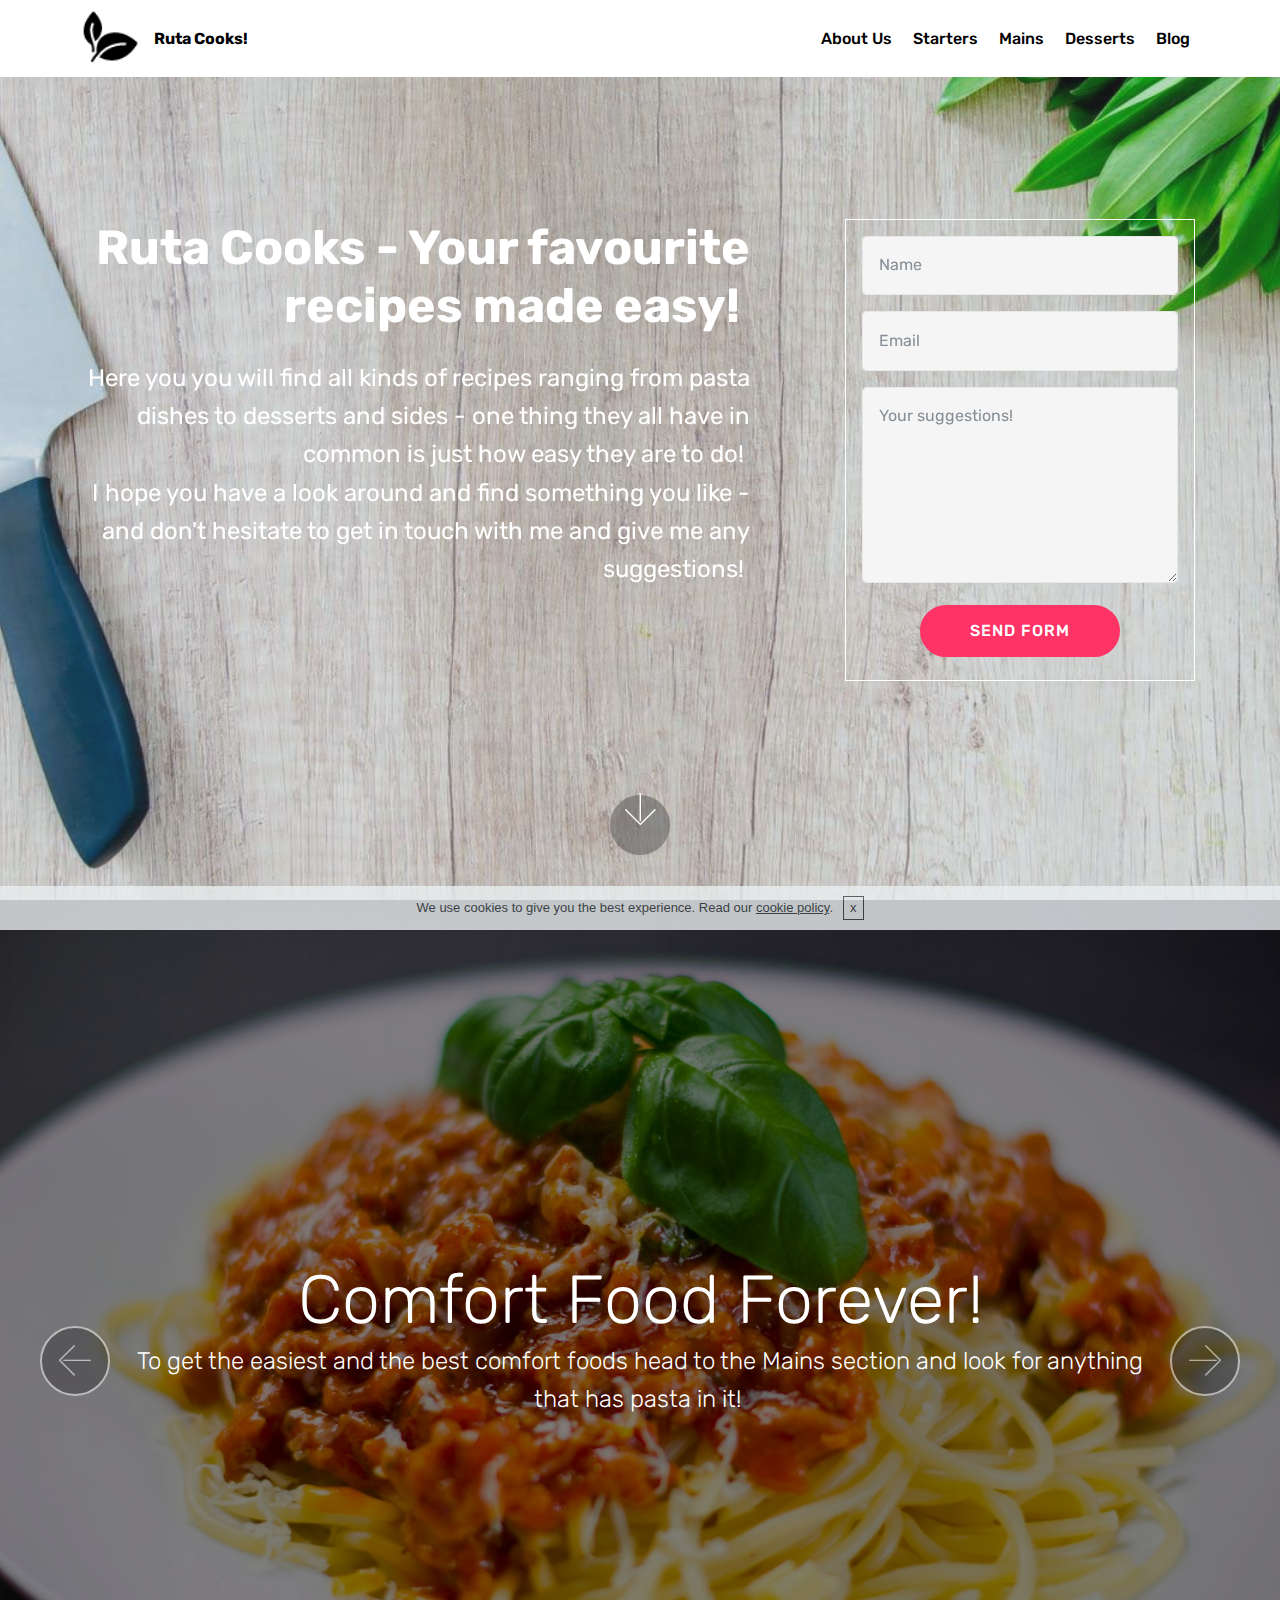
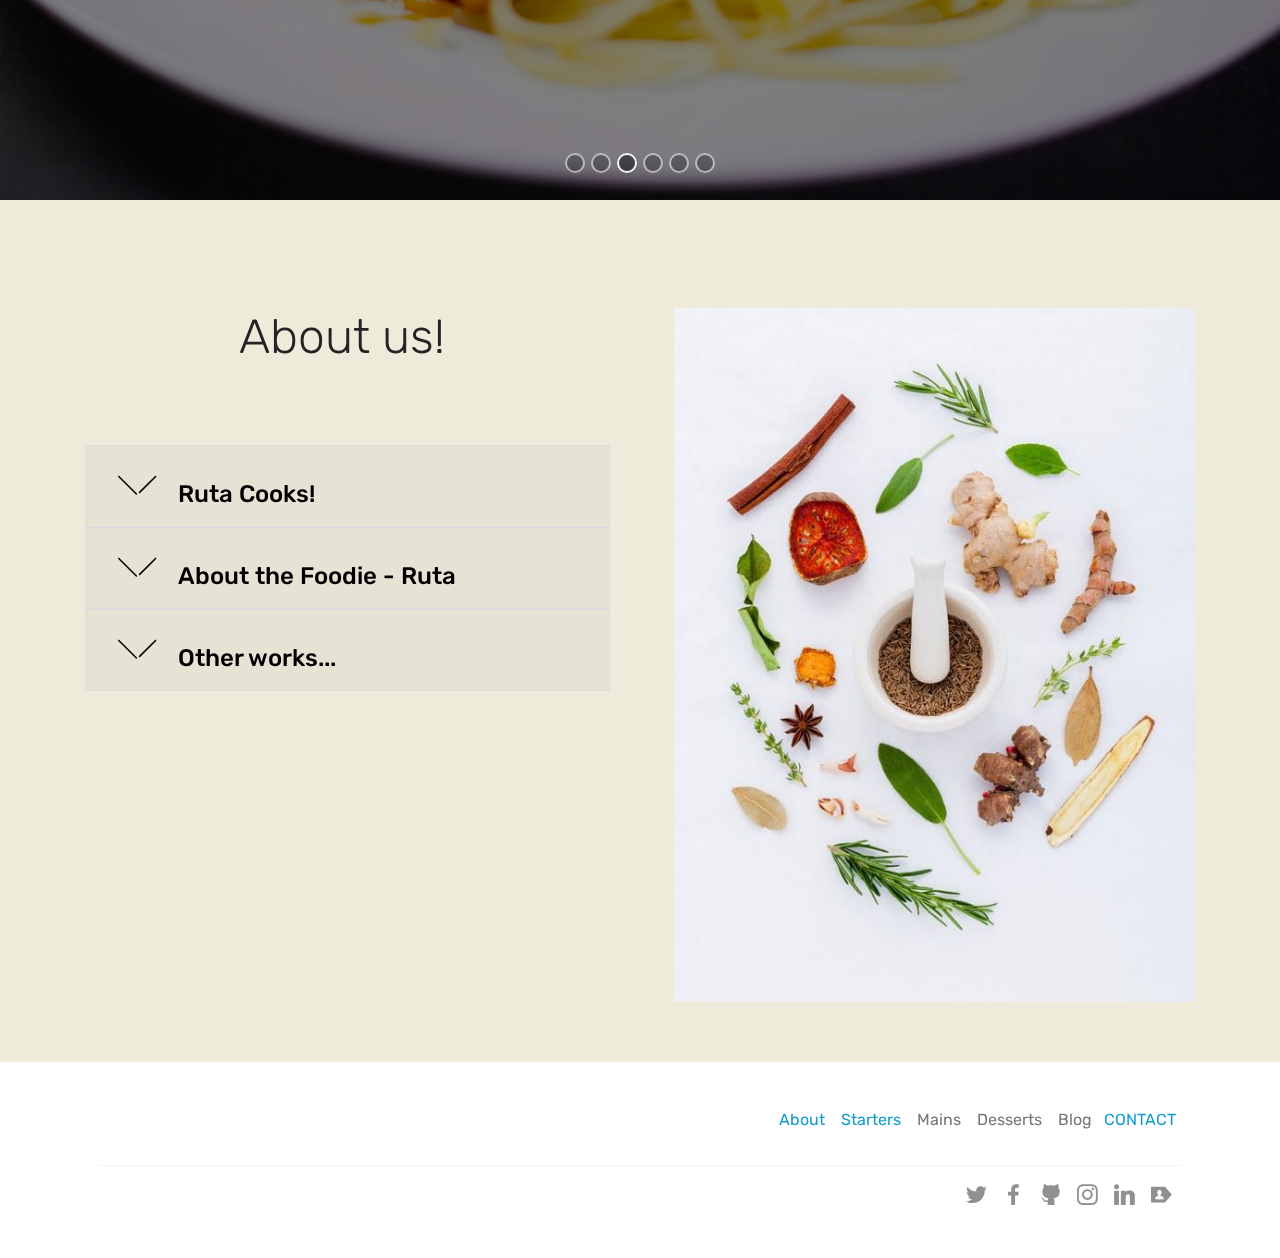
<file: Day 2 - Ruta Cooks/index.html>
<!DOCTYPE html>
<html>
<head>
  <!-- Site made with Mobirise Website Builder v4.2.3, https://mobirise.com -->
  <meta charset="UTF-8">
  <meta http-equiv="X-UA-Compatible" content="IE=edge">
  <meta name="generator" content="Mobirise v4.2.3, mobirise.com">
  <meta name="viewport" content="width=device-width, initial-scale=1">
  <link rel="shortcut icon" href="assets/images/icons8-natural-food-filled-50x50.png" type="image/x-icon">
  <meta name="description" content="">
  <title>Ruta Cooks - Your favourite recipes made easy! </title>
  <link rel="stylesheet" href="assets/web/assets/mobirise-icons/mobirise-icons.css">
  <link rel="stylesheet" href="assets/tether/tether.min.css">
  <link rel="stylesheet" href="assets/bootstrap/css/bootstrap.min.css">
  <link rel="stylesheet" href="assets/bootstrap/css/bootstrap-grid.min.css">
  <link rel="stylesheet" href="assets/bootstrap/css/bootstrap-reboot.min.css">
  <link rel="stylesheet" href="assets/dropdown/css/style.css">
  <link rel="stylesheet" href="assets/socicon/css/styles.css">
  <link rel="stylesheet" href="assets/theme/css/style.css">
  <link rel="stylesheet" href="assets/mobirise/css/mbr-additional.css" type="text/css">



</head>
<body>
<section class="menu cid-qtSJaYeIrt" once="menu" id="menu2-0" data-rv-view="4122">



    <nav class="navbar navbar-expand beta-menu navbar-dropdown align-items-center navbar-fixed-top navbar-toggleable-sm">
        <button class="navbar-toggler navbar-toggler-right" type="button" data-toggle="collapse" data-target="#navbarSupportedContent" aria-controls="navbarSupportedContent" aria-expanded="false" aria-label="Toggle navigation">
            <div class="hamburger">
                <span></span>
                <span></span>
                <span></span>
                <span></span>
            </div>
        </button>
        <div class="menu-logo">
            <div class="navbar-brand">
                <span class="navbar-logo">
                    <a href="www.rutap.tech" target="_blank">
                        <img src="assets/images/icons8-natural-food-filled-50x50.png" alt="Mobirise" title="" media-simple="true" style="height: 3.8rem;">
                    </a>
                </span>
                <span class="navbar-caption-wrap"><a class="navbar-caption text-black display-4" href="index.html#header15-1">Ruta Cooks!</a></span>
            </div>
        </div>
        <div class="collapse navbar-collapse" id="navbarSupportedContent">
            <ul class="navbar-nav nav-dropdown nav-right" data-app-modern-menu="true"><li class="nav-item">
                    <a class="nav-link link text-black display-4" href="index.html">
                        About Us
                    </a>
                </li><li class="nav-item"><a class="nav-link link text-black display-4" href="startersAndSoups.html">Starters</a></li><li class="nav-item"><a class="nav-link link text-black display-4" href="https://mobirise.com">Mains</a></li><li class="nav-item"><a class="nav-link link text-black display-4" href="https://mobirise.com">Desserts</a></li><li class="nav-item">
                    <a class="nav-link link text-black display-4" href="https://mobirise.com">Blog</a>
                </li></ul>

        </div>
    </nav>
</section>

<section class="engine"><a href="https://mobirise.co/l">bootstrap themes</a></section><section class="cid-qtT1aRIZaL mbr-fullscreen mbr-parallax-background" id="header15-1" data-rv-view="4124">



    <div class="mbr-overlay" style="opacity: 0.2; background-color: rgb(91, 104, 107);"></div>

    <div class="container align-right">
<div class="row">
    <div class="mbr-white col-lg-8 col-md-7 content-container">
        <h1 class="mbr-section-title mbr-bold pb-3 mbr-fonts-style display-2">
            Ruta Cooks - Your favourite recipes made easy!&nbsp;</h1>
        <p class="mbr-text pb-3 mbr-fonts-style display-5">Here you you will find all kinds of recipes ranging from pasta dishes to desserts and sides - one thing they all have in common is just how easy they are to do!&nbsp;<br>I hope you have a look around and find something you like - and don't hesitate to get in touch with me and give me any suggestions!&nbsp;</p>
    </div>
    <div class="col-lg-4 col-md-5">
    <div class="form-container">
        <div class="media-container-column" data-form-type="formoid">
            <div data-form-alert="" hidden="" class="align-center">Thanks for filling out the form!</div>
            <form class="mbr-form" action="https://mobirise.com/" method="post" data-form-title="Mobirise Form"><input type="hidden" data-form-email="true" value="pZh33j8HPFohDm5h8EroVorU1eYOCIMTkqSvd6/wPA6zYENwKhjPtQU6OzLcsBW03N0k2TJ1ER088SwBiLnRz/PzwSQ7y2FgiYy2aI0oEotoNhfzcB9H8wj2q8REgCoQ">
                <div data-for="name">
                    <div class="form-group">
                        <input type="text" class="form-control px-3" name="name" data-form-field="Name" placeholder="Name" required="" id="name-header15-1">
                    </div>
                </div>
                <div data-for="email">
                    <div class="form-group">
                        <input type="email" class="form-control px-3" name="email" data-form-field="Email" placeholder="Email" required="" id="email-header15-1">
                    </div>
                </div>

                <div class="form-group" data-for="message">
                    <textarea type="text" class="form-control px-3" name="message" rows="7" placeholder="Your suggestions! " data-form-field="Message" id="message-header15-1"></textarea>
                </div>
                <span class="input-group-btn">
                    <button href="" type="submit" class="btn btn-secondary btn-form display-4">SEND FORM</button>
                </span>
            </form>
        </div>
    </div>
    </div>
</div>
    </div>
    <div class="mbr-arrow hidden-sm-down" aria-hidden="true">
        <a href="#next">
            <i class="mbri-down mbr-iconfont"></i>
        </a>
    </div>
</section>

<section class="carousel slide cid-qtTeu3s6kv" data-interval="false" id="slider1-2" data-rv-view="4127">



    <div class="full-screen"><div class="mbr-slider slide carousel" data-pause="true" data-keyboard="false" data-ride="carousel" data-interval="4000"><ol class="carousel-indicators"><li data-app-prevent-settings="" data-target="#slider1-2" data-slide-to="0"></li><li data-app-prevent-settings="" data-target="#slider1-2" data-slide-to="1"></li><li data-app-prevent-settings="" data-target="#slider1-2" class=" active" data-slide-to="2"></li><li data-app-prevent-settings="" data-target="#slider1-2" data-slide-to="3"></li><li data-app-prevent-settings="" data-target="#slider1-2" data-slide-to="4"></li><li data-app-prevent-settings="" data-target="#slider1-2" data-slide-to="5"></li></ol><div class="carousel-inner" role="listbox"><div class="carousel-item slider-fullscreen-image" data-bg-video-slide="false" style="background-image: url(assets/images/chilli-2000x1333.jpg);"><div class="container container-slide"><div class="image_wrapper"><div class="mbr-overlay"></div><img src="assets/images/chilli-2000x1333.jpg"><div class="carousel-caption justify-content-center"><div class="col-10 align-center"><h2 class="mbr-fonts-style display-1">Fresh Veggies make it best!</h2><p class="lead mbr-text mbr-fonts-style display-5">Most recipes you will find here will be made with fresh ingredients with a few exceptions. All the recipes that use fresh veggies will have an alternative for those of you who only have canned or dried veggies at hand! Do not fret, everyone is covered!&nbsp;</p></div></div></div></div></div><div class="carousel-item slider-fullscreen-image" data-bg-video-slide="false" style="background-image: url(assets/images/cupcake-1999x1330.jpg);"><div class="container container-slide"><div class="image_wrapper"><div class="mbr-overlay"></div><img src="assets/images/cupcake-1999x1330.jpg"><div class="carousel-caption justify-content-center"><div class="col-10 align-center"><h2 class="mbr-fonts-style display-1">Favourite Bits!</h2><p class="lead mbr-text mbr-fonts-style display-5">I have to admit, I most definitely have a sweet-tooth! One of the first things I learned how to make were cupcakes! For anyone with a sweet tooth like me you will find loads of easy recipes in the desserts section, but if you would like to have a lot at my all time favourites you'll have to find those in the my Blog posts!&nbsp;</p></div></div></div></div></div><div class="carousel-item slider-fullscreen-image active" data-bg-video-slide="false" style="background-image: url(assets/images/pasta-1999x1338.jpg);"><div class="container container-slide"><div class="image_wrapper"><div class="mbr-overlay"></div><img src="assets/images/pasta-1999x1338.jpg"><div class="carousel-caption justify-content-center"><div class="col-10 align-center"><h2 class="mbr-fonts-style display-1">Comfort Food Forever!</h2><p class="lead mbr-text mbr-fonts-style display-5">To get the easiest and the best comfort foods head to the Mains section and look for anything that has pasta in it!&nbsp;</p></div></div></div></div></div><div class="carousel-item slider-fullscreen-image" data-bg-video-slide="false" style="background-image: url(assets/images/pie-2000x1436.jpg);"><div class="container container-slide"><div class="image_wrapper"><div class="mbr-overlay"></div><img src="assets/images/pie-2000x1436.jpg"><div class="carousel-caption justify-content-center"><div class="col-10 align-center"><h2 class="mbr-fonts-style display-1">Pies, pies, pies!&nbsp;</h2><p class="lead mbr-text mbr-fonts-style display-5">The best thing about pies is the fact that they can be desserts of mains...so you can find them all over the place! Must say though, my favourite pie has to be Shepherds Pie...</p></div></div></div></div></div><div class="carousel-item slider-fullscreen-image" data-bg-video-slide="false" style="background-image: url(assets/images/stir-fry-2000x1250.jpg);"><div class="container container-slide"><div class="image_wrapper"><div class="mbr-overlay"></div><img src="assets/images/stir-fry-2000x1250.jpg"><div class="carousel-caption justify-content-center"><div class="col-10 align-center"><h2 class="mbr-fonts-style display-1">Vegetarian Options</h2><p class="lead mbr-text mbr-fonts-style display-5">At the moment the vegetarian options are not grouped on their own but if you have the time and the energy you can find plenty of options throughout the page. I'll keep you posted when I make a dedicated vegetarian menu!&nbsp;</p></div></div></div></div></div><div class="carousel-item slider-fullscreen-image" data-bg-video-slide="false" style="background-image: url(assets/images/burger-and-chips-2000x1329.jpg);"><div class="container container-slide"><div class="image_wrapper"><div class="mbr-overlay"></div><img src="assets/images/burger-and-chips-2000x1329.jpg"><div class="carousel-caption justify-content-center"><div class="col-10 align-center"><h2 class="mbr-fonts-style display-1">Junk food, funk food!&nbsp;</h2><p class="lead mbr-text mbr-fonts-style display-5">My go to food is a healthy option of whatever I'm craving, but for those days that healthy options just won't cut it I have plenty of filling fast food style options!&nbsp;</p></div></div></div></div></div></div><a data-app-prevent-settings="" class="carousel-control carousel-control-prev" role="button" data-slide="prev" href="#slider1-2"><span aria-hidden="true" class="mbri-left mbr-iconfont"></span><span class="sr-only">Previous</span></a><a data-app-prevent-settings="" class="carousel-control carousel-control-next" role="button" data-slide="next" href="#slider1-2"><span aria-hidden="true" class="mbri-right mbr-iconfont"></span><span class="sr-only">Next</span></a></div></div>

</section>

<section class="accordion2 cid-qtTiSUXHdg" id="accordion2-4" data-rv-view="4148">





    <div class="container">
        <div class="media-container-row pt-5">
            <div class="accordion-content">
                <h2 class="mbr-section-title align-center pb-3 mbr-fonts-style display-2">About us!&nbsp;</h2>

                <div id="bootstrap-accordion_6" class="panel-group accordionStyles accordion pt-5 mt-3" role="tablist" aria-multiselectable="true">
                        <div class="card">
                            <div class="card-header" role="tab" id="headingOne">
                                <a role="button" class="collapsed panel-title text-black" data-toggle="collapse" data-parent="#bootstrap-accordion_6" data-core="" href="#collapse1_6" aria-expanded="false" aria-controls="collapse1">
                                    <h4 class="mbr-fonts-style display-5">
                                        <span class="sign mbr-iconfont mbri-arrow-down inactive"></span>&nbsp;Ruta Cooks!</h4>
                                </a>
                            </div>
                            <div id="collapse1_6" class="panel-collapse noScroll collapse" role="tabpanel" aria-labelledby="headingOne">
                                <div class="panel-body p-4">
                                    <p class="mbr-fonts-style panel-text display-7">
                                       This page has been created because of my life long passion for food and cooking. I'm a foodie, what can I say!&nbsp;<br>Starting off with my favourite and go-to recipes I will regularly expand the menu of dishes to include something for everyone!&nbsp;</p>
                                </div>
                            </div>
                        </div>

                        <div class="card">
                            <div class="card-header" role="tab" id="headingTwo">
                                <a role="button" class="collapsed panel-title text-black" data-toggle="collapse" data-parent="#bootstrap-accordion_6" data-core="" href="#collapse2_6" aria-expanded="false" aria-controls="collapse2">
                                    <h4 class="mbr-fonts-style mbr-fonts-style display-5">
                                        <span class="sign mbr-iconfont mbri-arrow-down inactive"></span>&nbsp;About the Foodie - Ruta</h4>
                                </a>

                            </div>
                            <div id="collapse2_6" class="panel-collapse noScroll collapse" role="tabpanel" aria-labelledby="headingTwo">
                                <div class="panel-body p-4">
                                    <p class="mbr-fonts-style panel-text display-7">
                                       I'm a web developer, a foodie and a chemical sciences graduate. I take up too many things all at once, I know! My qualification is a BSc in Chemical Science and Medicinal Sciences so I was on a path to become a bit of a geeky lab person before web development came and hit me in the face...and boy it stuck! I haven't been able to give it up since the day I typed my first line of code!&nbsp;<br>Apart from coding and cooking, I have no life so feel free to send any messages and new hobby suggestions along with recipes up top!&nbsp;<br>Whilst you're at it give my page a look at www.rutap.tech to see any of my other current projects.&nbsp;</p>
                                </div>
                            </div>
                        </div>

                        <div class="card">
                            <div class="card-header" role="tab" id="headingThree">
                                <a role="button" class="collapsed panel-title text-black" data-toggle="collapse" data-parent="#bootstrap-accordion_6" data-core="" href="#collapse3_6" aria-expanded="false" aria-controls="collapse3">
                                    <h4 class="mbr-fonts-style display-5">
                                        <span class="sign mbr-iconfont mbri-arrow-down inactive"></span>&nbsp;Other works...</h4>
                                </a>
                            </div>
                            <div id="collapse3_6" class="panel-collapse noScroll collapse" role="tabpanel" aria-labelledby="headingThree">
                                <div class="panel-body p-4">
                                    <p class="mbr-fonts-style panel-text display-7">rutap.tech<br>planetbunny.wordpress.com</p>
                                </div>
                            </div>
                        </div>






                </div>
            </div>
            <div class="mbr-figure" style="width: 105%;">
                    <img src="assets/images/spices-563x750.jpg" alt="Mobirise" title="" media-simple="true">
            </div>
        </div>
    </div>
</section>

<section class="cid-qui2AmHJG6" id="footer5-q" data-rv-view="4151">





    <div class="container">
        <div class="media-container-row">
            <div class="col-md-3">
            </div>
            <div class="col-md-9">
                <p class="mbr-text align-right links mbr-fonts-style display-7"><a href="index.html">About &nbsp; &nbsp;</a><a href="startersAndSoups.html">Starters &nbsp; &nbsp;</a>Mains &nbsp; &nbsp;Desserts &nbsp; &nbsp;Blog &nbsp; <a href="index.html#header15-1">CONTACT&nbsp;</a></p>
            </div>
        </div>
        <div class="footer-lower">
            <div class="media-container-row">
                <div class="col-md-12">
                    <hr>
                </div>
            </div>
            <div class="media-container-row mbr-white">
                <div class="col-md-6 copyright">
                    <p class="mbr-text mbr-fonts-style display-7"></p>
                </div>
                <div class="col-md-6">
                    <div class="social-list align-right">
                        <div class="soc-item">
                            <a href="https://twitter.com/rutuke" target="_blank">
                                <span class="mbr-iconfont mbr-iconfont-social socicon-twitter socicon" media-simple="true"></span>
                            </a>
                        </div>
                        <div class="soc-item">
                            <a href="https://www.facebook.com/ruta.rutuke" target="_blank">
                                <span class="mbr-iconfont mbr-iconfont-social socicon-facebook socicon" media-simple="true"></span>
                            </a>
                        </div>
                        <div class="soc-item">
                            <a href="https://github.com/rutuke" target="_blank">
                                <span class="mbr-iconfont mbr-iconfont-social socicon-github socicon" media-simple="true"></span>
                            </a>
                        </div>
                        <div class="soc-item">
                            <a href="https://instagram.com/ruta.rutuke" target="_blank">
                                <span class="mbr-iconfont mbr-iconfont-social socicon-instagram socicon" media-simple="true"></span>
                            </a>
                        </div>
                        <div class="soc-item">
                            <a href="https://www.linkedin.com/in/rutapuodziunaite/" target="_blank">
                                <span class="mbr-iconfont mbr-iconfont-social socicon-linkedin socicon" media-simple="true"></span>
                            </a>
                        </div>
                        <div class="soc-item">
                            <a href="https://www.rutap.tech" target="_blank">
                                <span class="mbr-iconfont mbr-iconfont-social socicon-persona socicon" media-simple="true"></span>
                            </a>
                        </div>
                    </div>
                </div>
            </div>
        </div>
    </div>
</section>


  <script src="assets/web/assets/jquery/jquery.min.js"></script>
  <script src="assets/popper/popper.min.js"></script>
  <script src="assets/tether/tether.min.js"></script>
  <script src="assets/bootstrap/js/bootstrap.min.js"></script>
  <script src="assets/smooth-scroll/smooth-scroll.js"></script>
  <script src="assets/cookies-alert-plugin/cookies-alert-core.js"></script>
  <script src="assets/cookies-alert-plugin/cookies-alert-script.js"></script>
  <script src="assets/dropdown/js/script.min.js"></script>
  <script src="assets/jarallax/jarallax.min.js"></script>
  <script src="assets/jquery-mb-ytplayer/jquery.mb.ytplayer.min.js"></script>
  <script src="assets/jquery-mb-vimeo_player/jquery.mb.vimeo_player.js"></script>
  <script src="assets/bootstrap-carousel-swipe/bootstrap-carousel-swipe.js"></script>
  <script src="assets/touch-swipe/jquery.touch-swipe.min.js"></script>
  <script src="assets/theme/js/script.js"></script>
  <script src="assets/mobirise-slider-video/script.js"></script>
  <script src="assets/formoid/formoid.min.js"></script>


<input name="cookieData" type="hidden" data-cookie-text="We use cookies to give you the best experience. Read our <a href='privacy.html'>cookie policy</a>.">
  </body>
</html>
</file>
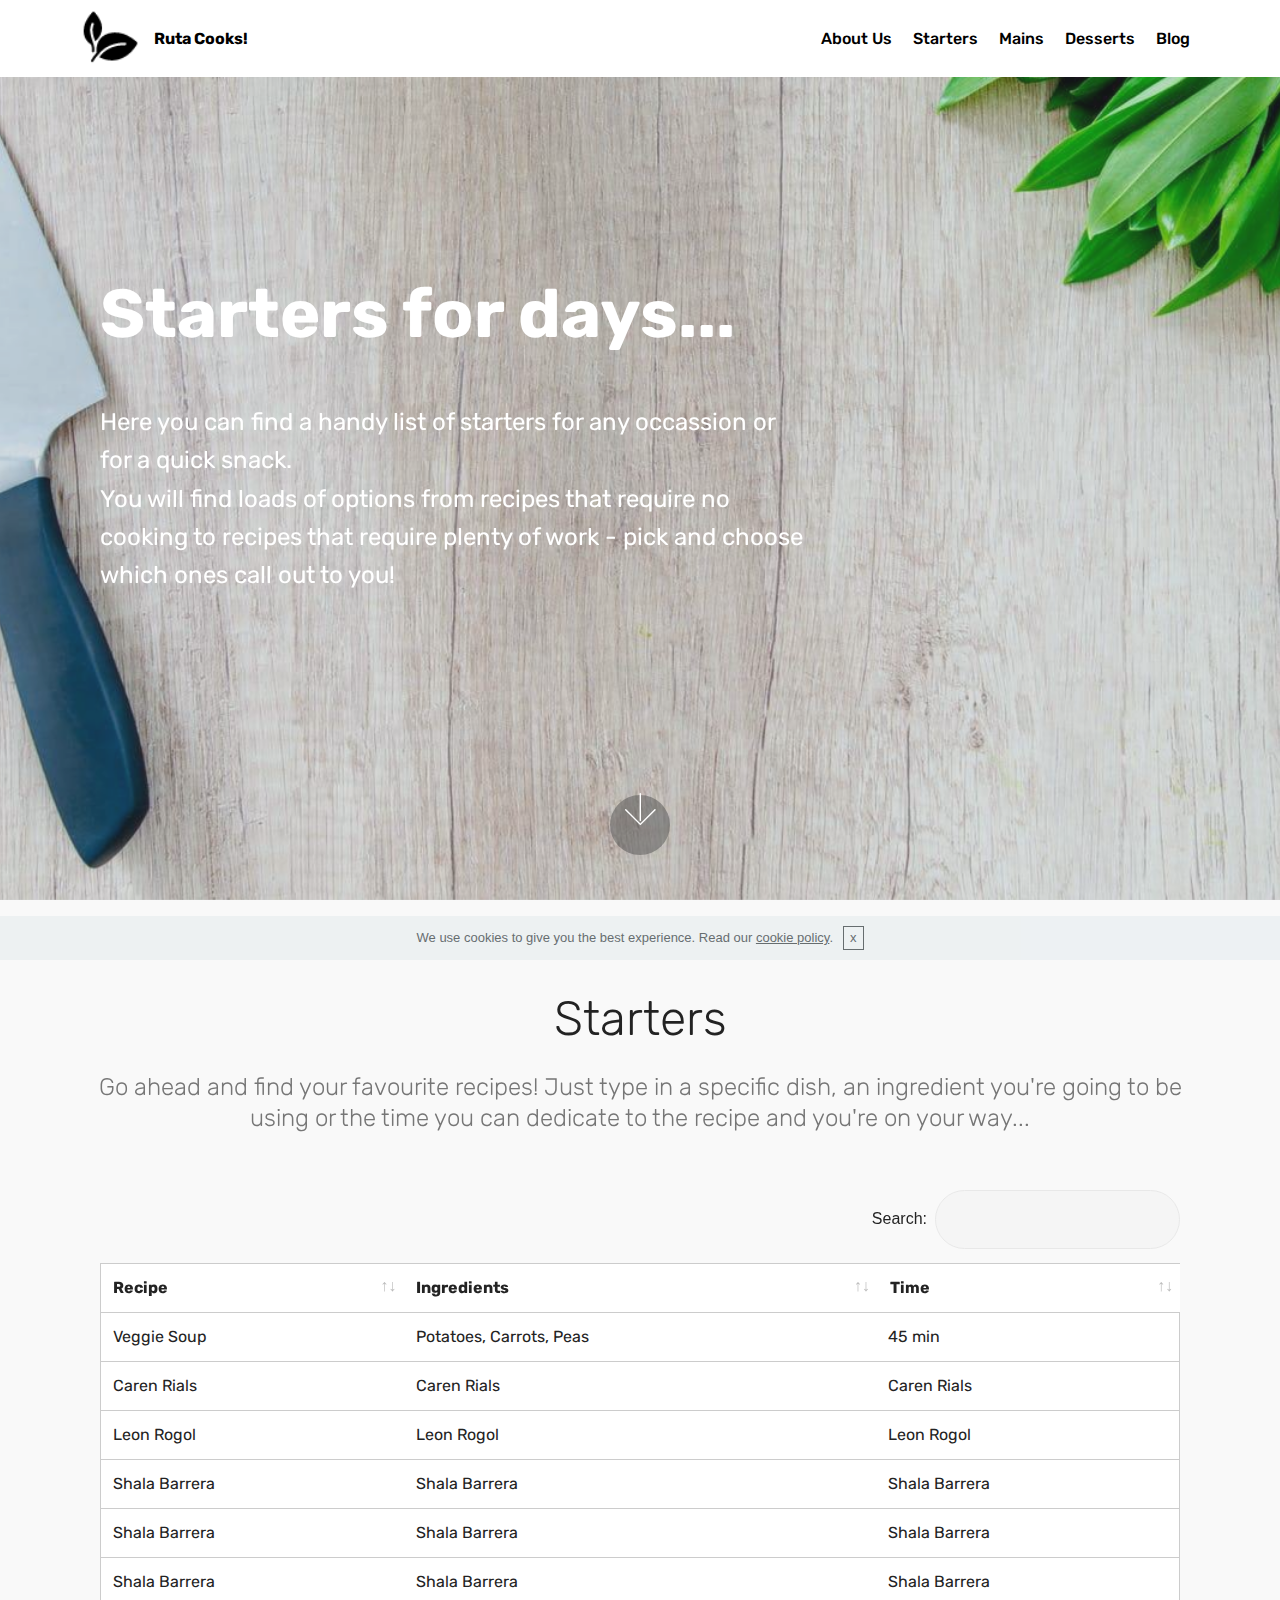
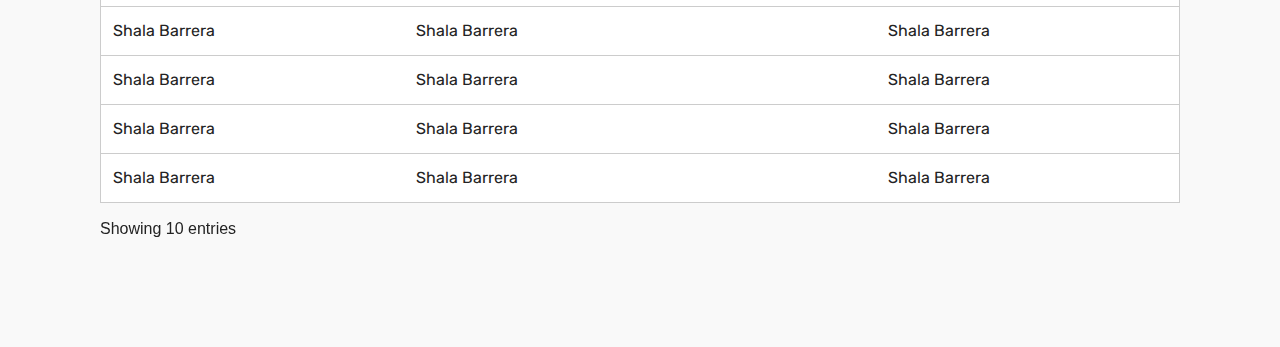
<file: Day 2 - Ruta Cooks/page1.html>
<!DOCTYPE html>
<html>
<head>
  <!-- Site made with Mobirise Website Builder v4.2.3, https://mobirise.com -->
  <meta charset="UTF-8">
  <meta http-equiv="X-UA-Compatible" content="IE=edge">
  <meta name="generator" content="Mobirise v4.2.3, mobirise.com">
  <meta name="viewport" content="width=device-width, initial-scale=1">
  <link rel="shortcut icon" href="assets/images/icons8-natural-food-filled-50x50.png" type="image/x-icon">
  <meta name="description" content="Website Maker Description">
  <title>Ruta Cooks - Starts and Soups</title>
  <link rel="stylesheet" href="assets/web/assets/mobirise-icons/mobirise-icons.css">
  <link rel="stylesheet" href="assets/tether/tether.min.css">
  <link rel="stylesheet" href="assets/bootstrap/css/bootstrap.min.css">
  <link rel="stylesheet" href="assets/bootstrap/css/bootstrap-grid.min.css">
  <link rel="stylesheet" href="assets/bootstrap/css/bootstrap-reboot.min.css">
  <link rel="stylesheet" href="assets/dropdown/css/style.css">
  <link rel="stylesheet" href="assets/data-tables/data-tables.bootstrap4.min.css">
  <link rel="stylesheet" href="assets/theme/css/style.css">
  <link rel="stylesheet" href="assets/mobirise/css/mbr-additional.css" type="text/css">
  
  
  
</head>
<body>
<section class="menu cid-qtSJaYeIrt" once="menu" id="menu2-5" data-rv-view="1805">

    

    <nav class="navbar navbar-expand beta-menu navbar-dropdown align-items-center navbar-fixed-top navbar-toggleable-sm">
        <button class="navbar-toggler navbar-toggler-right" type="button" data-toggle="collapse" data-target="#navbarSupportedContent" aria-controls="navbarSupportedContent" aria-expanded="false" aria-label="Toggle navigation">
            <div class="hamburger">
                <span></span>
                <span></span>
                <span></span>
                <span></span>
            </div>
        </button>
        <div class="menu-logo">
            <div class="navbar-brand">
                <span class="navbar-logo">
                    <a href="www.rutap.tech" target="_blank">
                        <img src="assets/images/icons8-natural-food-filled-50x50.png" alt="Mobirise" title="" media-simple="true" style="height: 3.8rem;">
                    </a>
                </span>
                <span class="navbar-caption-wrap"><a class="navbar-caption text-black display-4" href="index.html#header15-1">Ruta Cooks!</a></span>
            </div>
        </div>
        <div class="collapse navbar-collapse" id="navbarSupportedContent">
            <ul class="navbar-nav nav-dropdown nav-right" data-app-modern-menu="true"><li class="nav-item">
                    <a class="nav-link link text-black display-4" href="page1.html#header9-6">
                        About Us
                    </a>
                </li><li class="nav-item"><a class="nav-link link text-black display-4" href="page1.html#header9-6">Starters</a></li><li class="nav-item"><a class="nav-link link text-black display-4" href="https://mobirise.com">Mains</a></li><li class="nav-item"><a class="nav-link link text-black display-4" href="https://mobirise.com">Desserts</a></li><li class="nav-item">
                    <a class="nav-link link text-black display-4" href="https://mobirise.com">Blog</a>
                </li></ul>
            
        </div>
    </nav>
</section>

<section class="engine"><a href="https://mobirise.co/m">bootstrap table</a></section><section class="header9 cid-qtTlbWiX01 mbr-fullscreen mbr-parallax-background" id="header9-6" data-rv-view="1807">

    

    <div class="mbr-overlay" style="opacity: 0.2; background-color: rgb(91, 104, 107);">
    </div>

    <div class="container">
        <div class="media-container-column mbr-white col-md-8">
            <h1 class="mbr-section-title align-left mbr-bold pb-3 mbr-fonts-style display-1">Starters for days...</h1>
            <h3 class="mbr-section-subtitle align-left mbr-light pb-3 mbr-fonts-style display-2"></h3>
            <p class="mbr-text align-left pb-3 mbr-fonts-style display-5">
                Here you can find a handy list of starters for any occassion or for a quick snack.&nbsp;<br>You will find loads of options from recipes that require no cooking to recipes that require plenty of work - pick and choose which ones call out to you!&nbsp;</p>
            
        </div>
    </div>

    <div class="mbr-arrow hidden-sm-down" aria-hidden="true">
        <a href="#next">
            <i class="mbri-down mbr-iconfont"></i>
        </a>
    </div>
</section>

<section class="section-table cid-qtTnl3iS2m" id="table1-7" data-rv-view="1810">

  
  
  <div class="container container-table">
      <h2 class="mbr-section-title mbr-fonts-style align-center pb-3 display-2">
          Starters</h2>
      <h3 class="mbr-section-subtitle mbr-fonts-style align-center pb-5 mbr-light display-5">
            Go ahead and find your favourite recipes! Just type in a specific dish, an ingredient you're going to be using or the time you can dedicate to the recipe and you're on your way...</h3>
      <div class="table-wrapper">
        <div class="container">
          <div class="row search">
            <div class="col-md-6"></div>
            <div class="col-md-6">
                <div class="dataTables_filter">
                  <label class="searchInfo">Search:</label>
                  <input class="form-control input-sm" disabled="">
                </div>
            </div>
          </div>
        </div>

        <div class="container scroll">
          <table class="table isSearch" cellspacing="0">
            <thead>
              <tr class="table-heads ">
                  
                  
                  
                  
              <th class="head-item mbr-fonts-style display-7">
                      Recipe</th><th class="head-item mbr-fonts-style display-7">
                      Ingredients</th><th class="head-item mbr-fonts-style display-7">Time</th></tr>
            </thead>

            <tbody>
              
              
              
              
            <tr> 
                
                
                
                
              <td class="body-item mbr-fonts-style display-7">Veggie Soup</td><td class="body-item mbr-fonts-style display-7">Potatoes, Carrots, Peas</td><td class="body-item mbr-fonts-style display-7">45 min</td></tr><tr>
                
                
                
                
              <td class="body-item mbr-fonts-style display-7">Caren Rials</td><td class="body-item mbr-fonts-style display-7">Caren Rials</td><td class="body-item mbr-fonts-style display-7">Caren Rials</td></tr><tr>
                
                
                
                
              <td class="body-item mbr-fonts-style display-7">Leon Rogol</td><td class="body-item mbr-fonts-style display-7">Leon Rogol</td><td class="body-item mbr-fonts-style display-7">Leon Rogol</td></tr><tr>
                
                
                
                
              <td class="body-item mbr-fonts-style display-7">Shala Barrera</td><td class="body-item mbr-fonts-style display-7">Shala Barrera</td><td class="body-item mbr-fonts-style display-7">Shala Barrera</td></tr><tr>
                
                
                
                
              <td class="body-item mbr-fonts-style display-7">Shala Barrera</td><td class="body-item mbr-fonts-style display-7">Shala Barrera</td><td class="body-item mbr-fonts-style display-7">Shala Barrera</td></tr><tr>
                
                
                
                
              <td class="body-item mbr-fonts-style display-7">Shala Barrera</td><td class="body-item mbr-fonts-style display-7">Shala Barrera</td><td class="body-item mbr-fonts-style display-7">Shala Barrera</td></tr><tr>
                
                
                
                
              <td class="body-item mbr-fonts-style display-7">Shala Barrera</td><td class="body-item mbr-fonts-style display-7">Shala Barrera</td><td class="body-item mbr-fonts-style display-7">Shala Barrera</td></tr><tr>
                
                
                
                
              <td class="body-item mbr-fonts-style display-7">Shala Barrera</td><td class="body-item mbr-fonts-style display-7">Shala Barrera</td><td class="body-item mbr-fonts-style display-7">Shala Barrera</td></tr><tr>
                
                
                
                
              <td class="body-item mbr-fonts-style display-7">Shala Barrera</td><td class="body-item mbr-fonts-style display-7">Shala Barrera</td><td class="body-item mbr-fonts-style display-7">Shala Barrera</td></tr><tr>
                
                
                
                
              <td class="body-item mbr-fonts-style display-7">Shala Barrera</td><td class="body-item mbr-fonts-style display-7">Shala Barrera</td><td class="body-item mbr-fonts-style display-7">Shala Barrera</td></tr></tbody>
          </table>
        </div>
        <div class="container">
          <div class="row info">
            <div class="col-md-6">
              <div class="dataTables_info">
              </div>
            </div>
            <div class="col-md-6"></div>
          </div>
        </div>
      </div>
    </div>
</section>


  <script src="assets/web/assets/jquery/jquery.min.js"></script>
  <script src="assets/popper/popper.min.js"></script>
  <script src="assets/tether/tether.min.js"></script>
  <script src="assets/bootstrap/js/bootstrap.min.js"></script>
  <script src="assets/smooth-scroll/smooth-scroll.js"></script>
  <script src="assets/dropdown/js/script.min.js"></script>
  <script src="assets/touch-swipe/jquery.touch-swipe.min.js"></script>
  <script src="assets/jarallax/jarallax.min.js"></script>
  <script src="assets/data-tables/jquery.data-tables.min.js"></script>
  <script src="assets/data-tables/data-tables.bootstrap4.min.js"></script>
  <script src="assets/cookies-alert-plugin/cookies-alert-core.js"></script>
  <script src="assets/cookies-alert-plugin/cookies-alert-script.js"></script>
  <script src="assets/theme/js/script.js"></script>
  
  
<input name="cookieData" type="hidden" data-cookie-text="We use cookies to give you the best experience. Read our <a href='privacy.html'>cookie policy</a>.">
  </body>
</html>
</file>
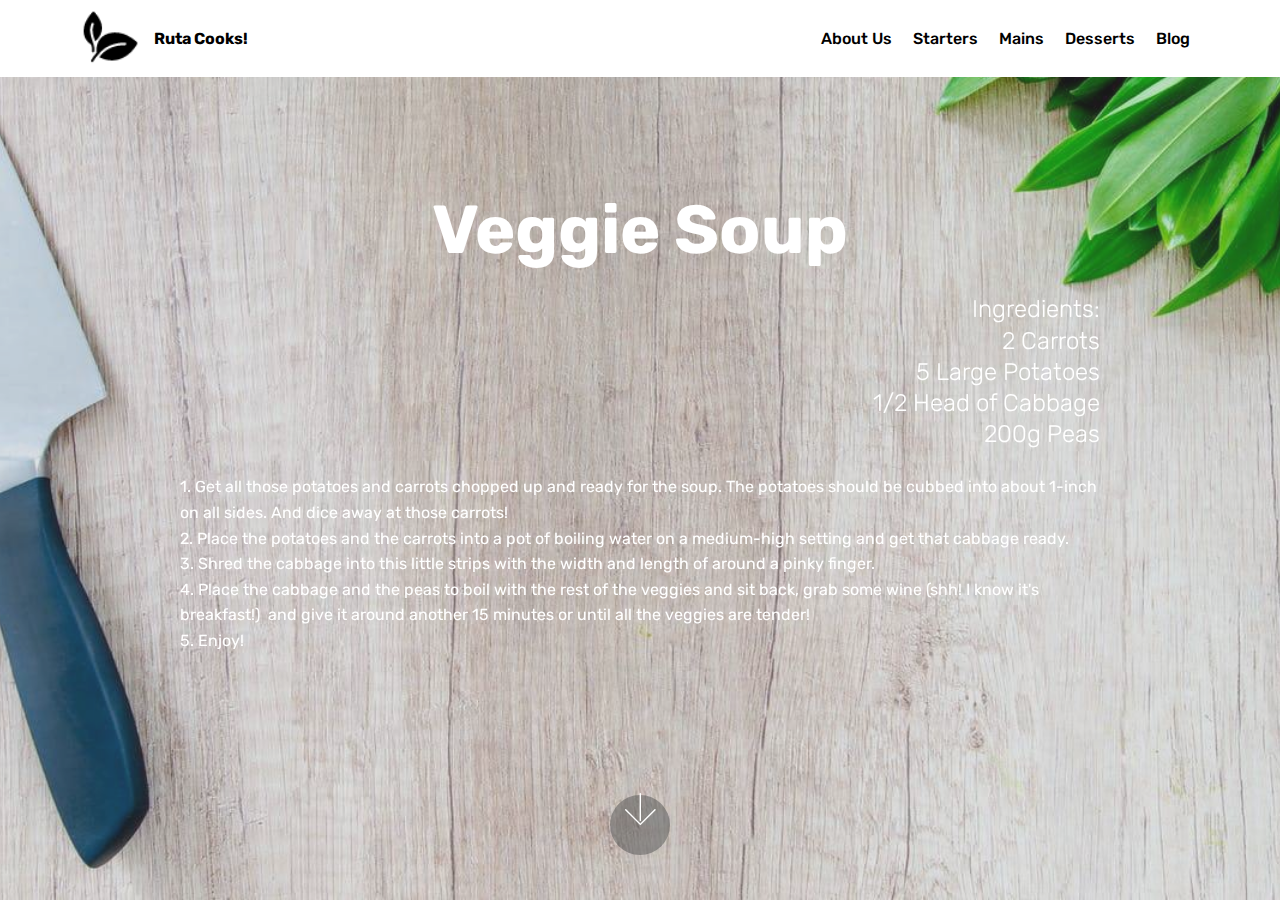
<file: Day 2 - Ruta Cooks/page2.html>
<!DOCTYPE html>
<html>
<head>
  <!-- Site made with Mobirise Website Builder v4.2.3, https://mobirise.com -->
  <meta charset="UTF-8">
  <meta http-equiv="X-UA-Compatible" content="IE=edge">
  <meta name="generator" content="Mobirise v4.2.3, mobirise.com">
  <meta name="viewport" content="width=device-width, initial-scale=1">
  <link rel="shortcut icon" href="assets/images/icons8-natural-food-filled-50x50.png" type="image/x-icon">
  <meta name="description" content="Web Site Builder Description">
  <title>Ruta Cooks - Veggie Soup</title>
  <link rel="stylesheet" href="assets/web/assets/mobirise-icons/mobirise-icons.css">
  <link rel="stylesheet" href="assets/tether/tether.min.css">
  <link rel="stylesheet" href="assets/bootstrap/css/bootstrap.min.css">
  <link rel="stylesheet" href="assets/bootstrap/css/bootstrap-grid.min.css">
  <link rel="stylesheet" href="assets/bootstrap/css/bootstrap-reboot.min.css">
  <link rel="stylesheet" href="assets/dropdown/css/style.css">
  <link rel="stylesheet" href="assets/theme/css/style.css">
  <link rel="stylesheet" href="assets/mobirise/css/mbr-additional.css" type="text/css">
  
  
  
</head>
<body>
<section class="menu cid-qtSJaYeIrt" once="menu" id="menu2-8" data-rv-view="4224">

    

    <nav class="navbar navbar-expand beta-menu navbar-dropdown align-items-center navbar-fixed-top navbar-toggleable-sm">
        <button class="navbar-toggler navbar-toggler-right" type="button" data-toggle="collapse" data-target="#navbarSupportedContent" aria-controls="navbarSupportedContent" aria-expanded="false" aria-label="Toggle navigation">
            <div class="hamburger">
                <span></span>
                <span></span>
                <span></span>
                <span></span>
            </div>
        </button>
        <div class="menu-logo">
            <div class="navbar-brand">
                <span class="navbar-logo">
                    <a href="www.rutap.tech" target="_blank">
                        <img src="assets/images/icons8-natural-food-filled-50x50.png" alt="Mobirise" title="" media-simple="true" style="height: 3.8rem;">
                    </a>
                </span>
                <span class="navbar-caption-wrap"><a class="navbar-caption text-black display-4" href="index.html#header15-1">Ruta Cooks!</a></span>
            </div>
        </div>
        <div class="collapse navbar-collapse" id="navbarSupportedContent">
            <ul class="navbar-nav nav-dropdown nav-right" data-app-modern-menu="true"><li class="nav-item">
                    <a class="nav-link link text-black display-4" href="index.html">
                        About Us
                    </a>
                </li><li class="nav-item"><a class="nav-link link text-black display-4" href="startersAndSoups.html">Starters</a></li><li class="nav-item"><a class="nav-link link text-black display-4" href="https://mobirise.com">Mains</a></li><li class="nav-item"><a class="nav-link link text-black display-4" href="https://mobirise.com">Desserts</a></li><li class="nav-item">
                    <a class="nav-link link text-black display-4" href="https://mobirise.com">Blog</a>
                </li></ul>
            
        </div>
    </nav>
</section>

<section class="engine"><a href="https://mobirise.co/n">bootstrap modal</a></section><section class="cid-quhCyuTEPM mbr-fullscreen mbr-parallax-background" id="header2-9" data-rv-view="4226">

    

    <div class="mbr-overlay" style="opacity: 0.2; background-color: rgb(118, 118, 118);"></div>

    <div class="container align-center">
        <div class="row justify-content-md-center">
            <div class="mbr-white col-md-10">
                <h1 class="mbr-section-title mbr-bold pb-3 mbr-fonts-style display-1">
                    Veggie Soup</h1>
                <h3 class="mbr-section-subtitle align-center mbr-light pb-3 mbr-fonts-style display-5">
                    Ingredients: <br>2 Carrots<br>5 Large Potatoes<br>&nbsp;1/2 Head of Cabbage<br>200g Peas</h3>
                <p class="mbr-text pb-3 mbr-fonts-style display-7">1. Get all those potatoes and carrots chopped up and ready for the soup. The potatoes should be cubbed into about 1-inch on all sides. And dice away at those carrots!<br>2. Place the potatoes and the carrots into a pot of boiling water on a medium-high setting and get that cabbage ready.<br>3. Shred the cabbage into this little strips with the width and length of around a pinky finger. <br>4. Place the cabbage and the peas to boil with the rest of the veggies and sit back, grab some wine (shh! I know it's breakfast!) &nbsp;and give it around another 15 minutes or until all the veggies are tender!<br>5. Enjoy!&nbsp;<br><br></p>
                
            </div>
        </div>
    </div>
    <div class="mbr-arrow hidden-sm-down" aria-hidden="true">
        <a href="#next">
            <i class="mbri-down mbr-iconfont"></i>
        </a>
    </div>
</section>


  <script src="assets/web/assets/jquery/jquery.min.js"></script>
  <script src="assets/popper/popper.min.js"></script>
  <script src="assets/tether/tether.min.js"></script>
  <script src="assets/bootstrap/js/bootstrap.min.js"></script>
  <script src="assets/cookies-alert-plugin/cookies-alert-core.js"></script>
  <script src="assets/cookies-alert-plugin/cookies-alert-script.js"></script>
  <script src="assets/dropdown/js/script.min.js"></script>
  <script src="assets/touch-swipe/jquery.touch-swipe.min.js"></script>
  <script src="assets/jarallax/jarallax.min.js"></script>
  <script src="assets/smooth-scroll/smooth-scroll.js"></script>
  <script src="assets/theme/js/script.js"></script>
  
  
<input name="cookieData" type="hidden" data-cookie-text="We use cookies to give you the best experience. Read our <a href='privacy.html'>cookie policy</a>.">
  </body>
</html>
</file>
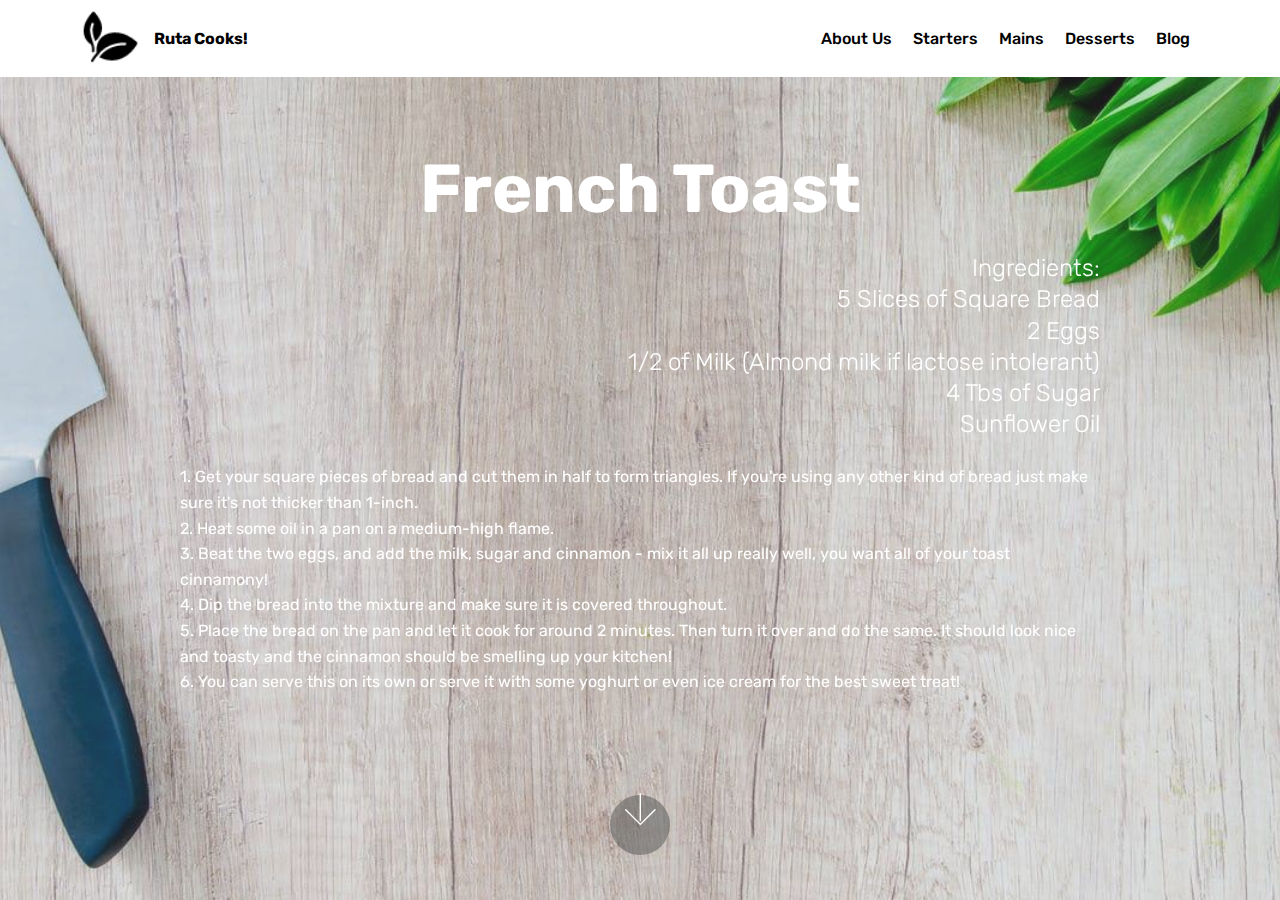
<file: Day 2 - Ruta Cooks/page3.html>
<!DOCTYPE html>
<html>
<head>
  <!-- Site made with Mobirise Website Builder v4.2.3, https://mobirise.com -->
  <meta charset="UTF-8">
  <meta http-equiv="X-UA-Compatible" content="IE=edge">
  <meta name="generator" content="Mobirise v4.2.3, mobirise.com">
  <meta name="viewport" content="width=device-width, initial-scale=1">
  <link rel="shortcut icon" href="assets/images/icons8-natural-food-filled-50x50.png" type="image/x-icon">
  <meta name="description" content="Web Site Builder Description">
  <title>Ruta Cooks - French Toast</title>
  <link rel="stylesheet" href="assets/web/assets/mobirise-icons/mobirise-icons.css">
  <link rel="stylesheet" href="assets/tether/tether.min.css">
  <link rel="stylesheet" href="assets/bootstrap/css/bootstrap.min.css">
  <link rel="stylesheet" href="assets/bootstrap/css/bootstrap-grid.min.css">
  <link rel="stylesheet" href="assets/bootstrap/css/bootstrap-reboot.min.css">
  <link rel="stylesheet" href="assets/dropdown/css/style.css">
  <link rel="stylesheet" href="assets/theme/css/style.css">
  <link rel="stylesheet" href="assets/mobirise/css/mbr-additional.css" type="text/css">
  
  
  
</head>
<body>
<section class="menu cid-qtSJaYeIrt" once="menu" id="menu2-a" data-rv-view="4229">

    

    <nav class="navbar navbar-expand beta-menu navbar-dropdown align-items-center navbar-fixed-top navbar-toggleable-sm">
        <button class="navbar-toggler navbar-toggler-right" type="button" data-toggle="collapse" data-target="#navbarSupportedContent" aria-controls="navbarSupportedContent" aria-expanded="false" aria-label="Toggle navigation">
            <div class="hamburger">
                <span></span>
                <span></span>
                <span></span>
                <span></span>
            </div>
        </button>
        <div class="menu-logo">
            <div class="navbar-brand">
                <span class="navbar-logo">
                    <a href="www.rutap.tech" target="_blank">
                        <img src="assets/images/icons8-natural-food-filled-50x50.png" alt="Mobirise" title="" media-simple="true" style="height: 3.8rem;">
                    </a>
                </span>
                <span class="navbar-caption-wrap"><a class="navbar-caption text-black display-4" href="index.html#header15-1">Ruta Cooks!</a></span>
            </div>
        </div>
        <div class="collapse navbar-collapse" id="navbarSupportedContent">
            <ul class="navbar-nav nav-dropdown nav-right" data-app-modern-menu="true"><li class="nav-item">
                    <a class="nav-link link text-black display-4" href="index.html">
                        About Us
                    </a>
                </li><li class="nav-item"><a class="nav-link link text-black display-4" href="startersAndSoups.html">Starters</a></li><li class="nav-item"><a class="nav-link link text-black display-4" href="https://mobirise.com">Mains</a></li><li class="nav-item"><a class="nav-link link text-black display-4" href="https://mobirise.com">Desserts</a></li><li class="nav-item">
                    <a class="nav-link link text-black display-4" href="https://mobirise.com">Blog</a>
                </li></ul>
            
        </div>
    </nav>
</section>

<section class="engine"><a href="https://mobirise.co/h">make your own website for free</a></section><section class="cid-quhCyuTEPM mbr-fullscreen mbr-parallax-background" id="header2-b" data-rv-view="4231">

    

    <div class="mbr-overlay" style="opacity: 0.2; background-color: rgb(118, 118, 118);"></div>

    <div class="container align-center">
        <div class="row justify-content-md-center">
            <div class="mbr-white col-md-10">
                <h1 class="mbr-section-title mbr-bold pb-3 mbr-fonts-style display-1">French Toast</h1>
                <h3 class="mbr-section-subtitle align-center mbr-light pb-3 mbr-fonts-style display-5">
                    Ingredients: <br>5 Slices of Square Bread<br>2 Eggs<br>&nbsp;1/2 of Milk (Almond milk if lactose intolerant)<br>4 Tbs of Sugar<br>Sunflower Oil</h3>
                <p class="mbr-text pb-3 mbr-fonts-style display-7">1. Get your square pieces of bread and cut them in half to form triangles. If you're using any other kind of bread just make sure it's not thicker than 1-inch.<br>2. Heat some oil in a pan on a medium-high flame.<br>3. Beat the two eggs, and add the milk, sugar and cinnamon - mix it all up really well, you want all of your toast cinnamony!&nbsp;<br>4. Dip the bread into the mixture and make sure it is covered throughout.<br>5. Place the bread on the pan and let it cook for around 2 minutes. Then turn it over and do the same. It should look nice and toasty and the cinnamon should be smelling up your kitchen!<br>6. You can serve this on its own or serve it with some yoghurt or even ice cream for the best sweet treat!&nbsp;<br><br></p>
                
            </div>
        </div>
    </div>
    <div class="mbr-arrow hidden-sm-down" aria-hidden="true">
        <a href="#next">
            <i class="mbri-down mbr-iconfont"></i>
        </a>
    </div>
</section>


  <script src="assets/web/assets/jquery/jquery.min.js"></script>
  <script src="assets/popper/popper.min.js"></script>
  <script src="assets/tether/tether.min.js"></script>
  <script src="assets/bootstrap/js/bootstrap.min.js"></script>
  <script src="assets/cookies-alert-plugin/cookies-alert-core.js"></script>
  <script src="assets/cookies-alert-plugin/cookies-alert-script.js"></script>
  <script src="assets/dropdown/js/script.min.js"></script>
  <script src="assets/touch-swipe/jquery.touch-swipe.min.js"></script>
  <script src="assets/jarallax/jarallax.min.js"></script>
  <script src="assets/smooth-scroll/smooth-scroll.js"></script>
  <script src="assets/theme/js/script.js"></script>
  
  
<input name="cookieData" type="hidden" data-cookie-text="We use cookies to give you the best experience. Read our <a href='privacy.html'>cookie policy</a>.">
  </body>
</html>
</file>
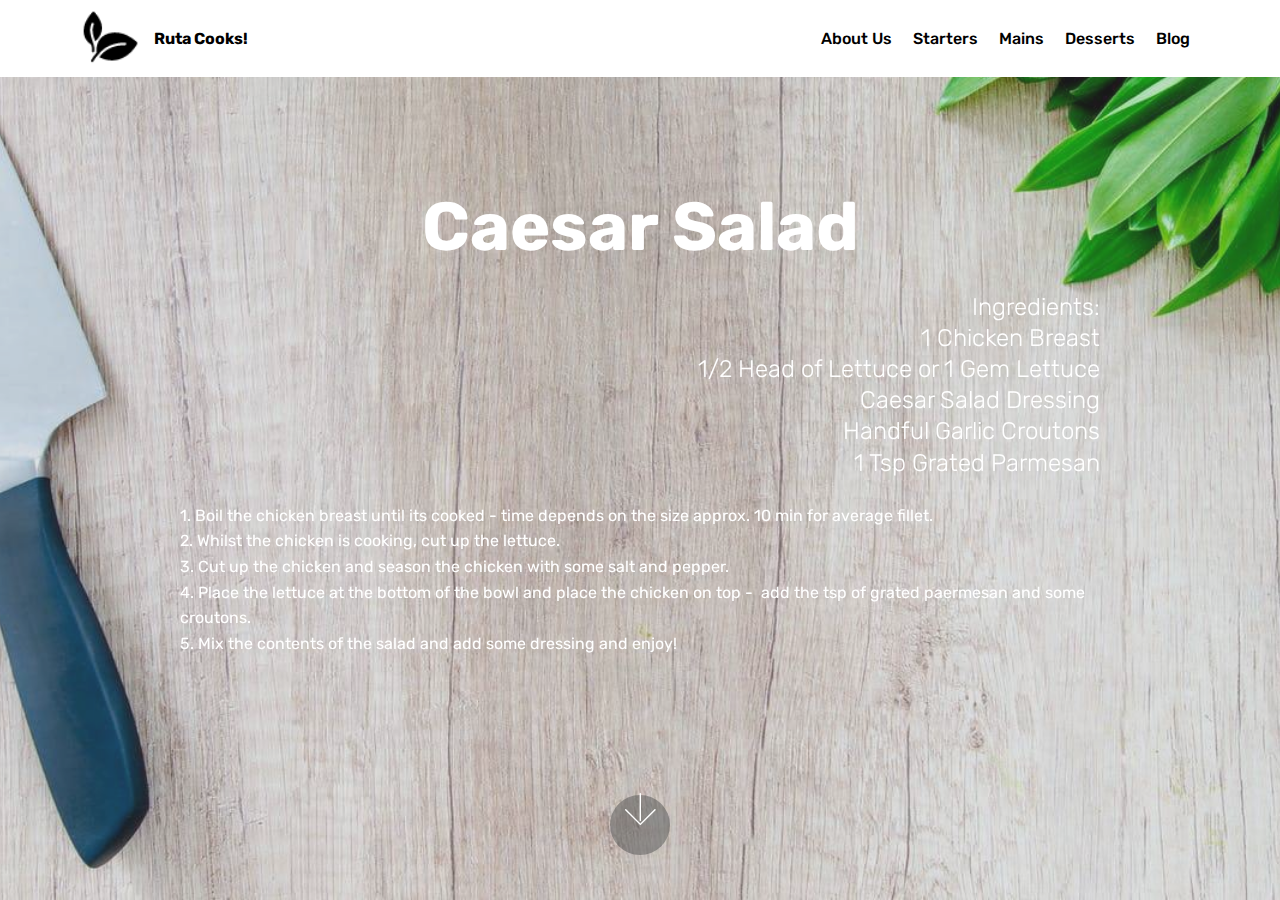
<file: Day 2 - Ruta Cooks/page4.html>
<!DOCTYPE html>
<html>
<head>
  <!-- Site made with Mobirise Website Builder v4.2.3, https://mobirise.com -->
  <meta charset="UTF-8">
  <meta http-equiv="X-UA-Compatible" content="IE=edge">
  <meta name="generator" content="Mobirise v4.2.3, mobirise.com">
  <meta name="viewport" content="width=device-width, initial-scale=1">
  <link rel="shortcut icon" href="assets/images/icons8-natural-food-filled-50x50.png" type="image/x-icon">
  <meta name="description" content="Web Site Builder Description">
  <title>Ruta Cooks - Caesar Salad</title>
  <link rel="stylesheet" href="assets/web/assets/mobirise-icons/mobirise-icons.css">
  <link rel="stylesheet" href="assets/tether/tether.min.css">
  <link rel="stylesheet" href="assets/bootstrap/css/bootstrap.min.css">
  <link rel="stylesheet" href="assets/bootstrap/css/bootstrap-grid.min.css">
  <link rel="stylesheet" href="assets/bootstrap/css/bootstrap-reboot.min.css">
  <link rel="stylesheet" href="assets/dropdown/css/style.css">
  <link rel="stylesheet" href="assets/theme/css/style.css">
  <link rel="stylesheet" href="assets/mobirise/css/mbr-additional.css" type="text/css">
  
  
  
</head>
<body>
<section class="menu cid-qtSJaYeIrt" once="menu" id="menu2-c" data-rv-view="4234">

    

    <nav class="navbar navbar-expand beta-menu navbar-dropdown align-items-center navbar-fixed-top navbar-toggleable-sm">
        <button class="navbar-toggler navbar-toggler-right" type="button" data-toggle="collapse" data-target="#navbarSupportedContent" aria-controls="navbarSupportedContent" aria-expanded="false" aria-label="Toggle navigation">
            <div class="hamburger">
                <span></span>
                <span></span>
                <span></span>
                <span></span>
            </div>
        </button>
        <div class="menu-logo">
            <div class="navbar-brand">
                <span class="navbar-logo">
                    <a href="www.rutap.tech" target="_blank">
                        <img src="assets/images/icons8-natural-food-filled-50x50.png" alt="Mobirise" title="" media-simple="true" style="height: 3.8rem;">
                    </a>
                </span>
                <span class="navbar-caption-wrap"><a class="navbar-caption text-black display-4" href="index.html#header15-1">Ruta Cooks!</a></span>
            </div>
        </div>
        <div class="collapse navbar-collapse" id="navbarSupportedContent">
            <ul class="navbar-nav nav-dropdown nav-right" data-app-modern-menu="true"><li class="nav-item">
                    <a class="nav-link link text-black display-4" href="index.html">
                        About Us
                    </a>
                </li><li class="nav-item"><a class="nav-link link text-black display-4" href="startersAndSoups.html">Starters</a></li><li class="nav-item"><a class="nav-link link text-black display-4" href="https://mobirise.com">Mains</a></li><li class="nav-item"><a class="nav-link link text-black display-4" href="https://mobirise.com">Desserts</a></li><li class="nav-item">
                    <a class="nav-link link text-black display-4" href="https://mobirise.com">Blog</a>
                </li></ul>
            
        </div>
    </nav>
</section>

<section class="engine"><a href="https://mobirise.co/b">free web creator</a></section><section class="cid-quhCyuTEPM mbr-fullscreen mbr-parallax-background" id="header2-d" data-rv-view="4236">

    

    <div class="mbr-overlay" style="opacity: 0.2; background-color: rgb(118, 118, 118);"></div>

    <div class="container align-center">
        <div class="row justify-content-md-center">
            <div class="mbr-white col-md-10">
                <h1 class="mbr-section-title mbr-bold pb-3 mbr-fonts-style display-1">Caesar Salad</h1>
                <h3 class="mbr-section-subtitle align-center mbr-light pb-3 mbr-fonts-style display-5">
                    Ingredients: <br>1 Chicken Breast<br>1/2 Head of Lettuce or 1 Gem Lettuce<br>&nbsp;Caesar Salad Dressing<br>Handful Garlic Croutons<br>1 Tsp Grated Parmesan</h3>
                <p class="mbr-text pb-3 mbr-fonts-style display-7">1. Boil the chicken breast until its cooked - time depends on the size approx. 10 min for average fillet.<br>2. Whilst the chicken is cooking, cut up the lettuce.&nbsp;<br>3. Cut up the chicken and season the chicken with some salt and pepper.<br>4. Place the lettuce at the bottom of the bowl and place the chicken on top - &nbsp;add the tsp of grated paermesan and some croutons.<br>5. Mix the contents of the salad and add some dressing and enjoy!<br><br></p>
                
            </div>
        </div>
    </div>
    <div class="mbr-arrow hidden-sm-down" aria-hidden="true">
        <a href="#next">
            <i class="mbri-down mbr-iconfont"></i>
        </a>
    </div>
</section>


  <script src="assets/web/assets/jquery/jquery.min.js"></script>
  <script src="assets/popper/popper.min.js"></script>
  <script src="assets/tether/tether.min.js"></script>
  <script src="assets/bootstrap/js/bootstrap.min.js"></script>
  <script src="assets/cookies-alert-plugin/cookies-alert-core.js"></script>
  <script src="assets/cookies-alert-plugin/cookies-alert-script.js"></script>
  <script src="assets/dropdown/js/script.min.js"></script>
  <script src="assets/touch-swipe/jquery.touch-swipe.min.js"></script>
  <script src="assets/jarallax/jarallax.min.js"></script>
  <script src="assets/smooth-scroll/smooth-scroll.js"></script>
  <script src="assets/theme/js/script.js"></script>
  
  
<input name="cookieData" type="hidden" data-cookie-text="We use cookies to give you the best experience. Read our <a href='privacy.html'>cookie policy</a>.">
  </body>
</html>
</file>
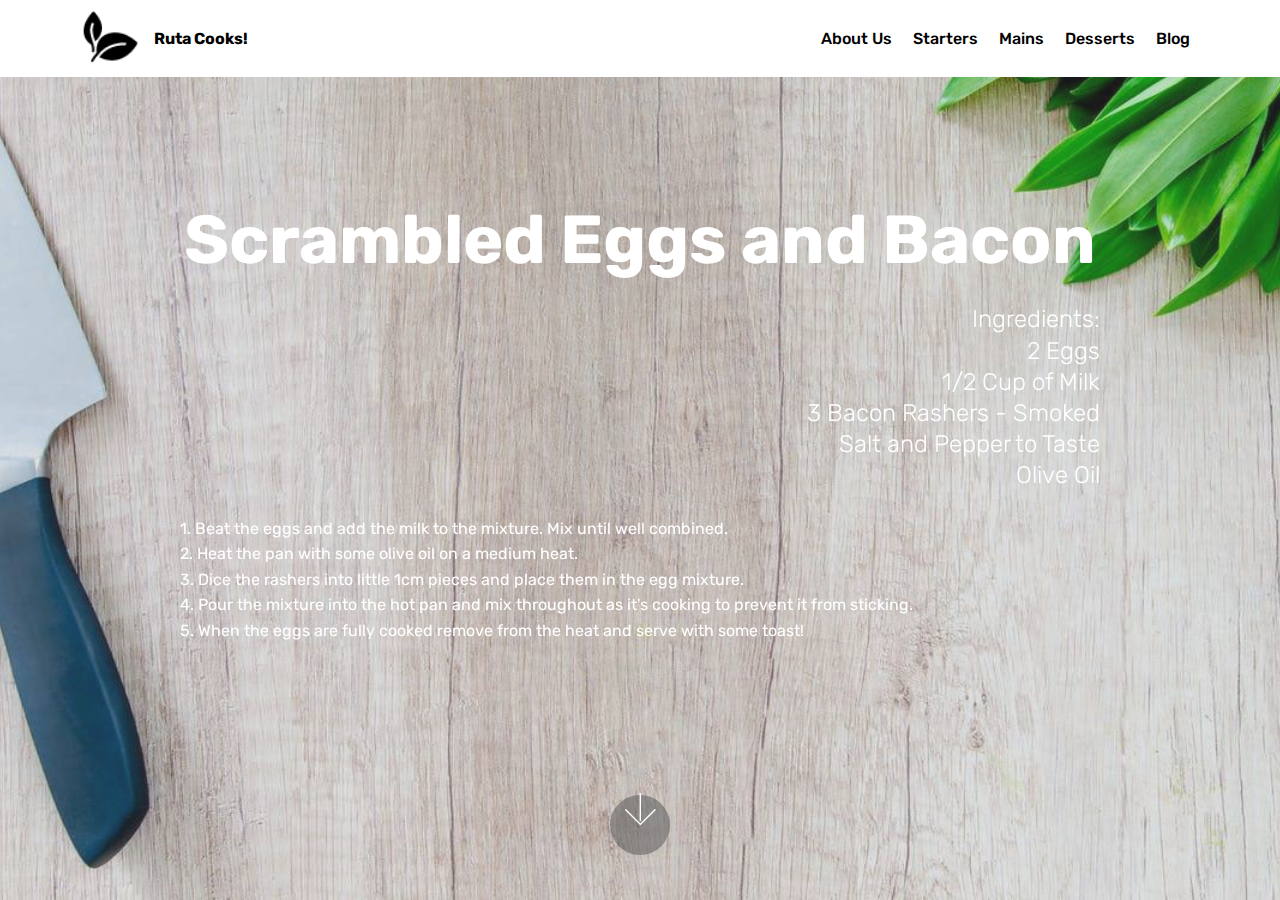
<file: Day 2 - Ruta Cooks/page5.html>
<!DOCTYPE html>
<html>
<head>
  <!-- Site made with Mobirise Website Builder v4.2.3, https://mobirise.com -->
  <meta charset="UTF-8">
  <meta http-equiv="X-UA-Compatible" content="IE=edge">
  <meta name="generator" content="Mobirise v4.2.3, mobirise.com">
  <meta name="viewport" content="width=device-width, initial-scale=1">
  <link rel="shortcut icon" href="assets/images/icons8-natural-food-filled-50x50.png" type="image/x-icon">
  <meta name="description" content="Web Site Builder Description">
  <title>Ruta Cooks - Scrambled Eggs and Bacon</title>
  <link rel="stylesheet" href="assets/web/assets/mobirise-icons/mobirise-icons.css">
  <link rel="stylesheet" href="assets/tether/tether.min.css">
  <link rel="stylesheet" href="assets/bootstrap/css/bootstrap.min.css">
  <link rel="stylesheet" href="assets/bootstrap/css/bootstrap-grid.min.css">
  <link rel="stylesheet" href="assets/bootstrap/css/bootstrap-reboot.min.css">
  <link rel="stylesheet" href="assets/dropdown/css/style.css">
  <link rel="stylesheet" href="assets/theme/css/style.css">
  <link rel="stylesheet" href="assets/mobirise/css/mbr-additional.css" type="text/css">
  
  
  
</head>
<body>
<section class="menu cid-qtSJaYeIrt" once="menu" id="menu2-e" data-rv-view="4239">

    

    <nav class="navbar navbar-expand beta-menu navbar-dropdown align-items-center navbar-fixed-top navbar-toggleable-sm">
        <button class="navbar-toggler navbar-toggler-right" type="button" data-toggle="collapse" data-target="#navbarSupportedContent" aria-controls="navbarSupportedContent" aria-expanded="false" aria-label="Toggle navigation">
            <div class="hamburger">
                <span></span>
                <span></span>
                <span></span>
                <span></span>
            </div>
        </button>
        <div class="menu-logo">
            <div class="navbar-brand">
                <span class="navbar-logo">
                    <a href="www.rutap.tech" target="_blank">
                        <img src="assets/images/icons8-natural-food-filled-50x50.png" alt="Mobirise" title="" media-simple="true" style="height: 3.8rem;">
                    </a>
                </span>
                <span class="navbar-caption-wrap"><a class="navbar-caption text-black display-4" href="index.html#header15-1">Ruta Cooks!</a></span>
            </div>
        </div>
        <div class="collapse navbar-collapse" id="navbarSupportedContent">
            <ul class="navbar-nav nav-dropdown nav-right" data-app-modern-menu="true"><li class="nav-item">
                    <a class="nav-link link text-black display-4" href="index.html">
                        About Us
                    </a>
                </li><li class="nav-item"><a class="nav-link link text-black display-4" href="startersAndSoups.html">Starters</a></li><li class="nav-item"><a class="nav-link link text-black display-4" href="https://mobirise.com">Mains</a></li><li class="nav-item"><a class="nav-link link text-black display-4" href="https://mobirise.com">Desserts</a></li><li class="nav-item">
                    <a class="nav-link link text-black display-4" href="https://mobirise.com">Blog</a>
                </li></ul>
            
        </div>
    </nav>
</section>

<section class="engine"><a href="https://mobirise.co/n">bootstrap modal form</a></section><section class="cid-quhCyuTEPM mbr-fullscreen mbr-parallax-background" id="header2-f" data-rv-view="4241">

    

    <div class="mbr-overlay" style="opacity: 0.2; background-color: rgb(118, 118, 118);"></div>

    <div class="container align-center">
        <div class="row justify-content-md-center">
            <div class="mbr-white col-md-10">
                <h1 class="mbr-section-title mbr-bold pb-3 mbr-fonts-style display-1">Scrambled Eggs and Bacon</h1>
                <h3 class="mbr-section-subtitle align-center mbr-light pb-3 mbr-fonts-style display-5">
                    Ingredients: <br>2 Eggs<br>1/2 Cup of Milk<br>3 Bacon Rashers - Smoked<br>Salt and Pepper to Taste<br>Olive Oil</h3>
                <p class="mbr-text pb-3 mbr-fonts-style display-7">1. Beat the eggs and add the milk to the mixture. Mix until well combined.<br>2. Heat the pan with some olive oil on a medium heat.<br>3. Dice the rashers into little 1cm pieces and place them in the egg mixture. <br>4. Pour the mixture into the hot pan and mix throughout as it's cooking to prevent it from sticking.<br>5. When the eggs are fully cooked remove from the heat and serve with some toast!&nbsp;<br><br></p>
                
            </div>
        </div>
    </div>
    <div class="mbr-arrow hidden-sm-down" aria-hidden="true">
        <a href="#next">
            <i class="mbri-down mbr-iconfont"></i>
        </a>
    </div>
</section>


  <script src="assets/web/assets/jquery/jquery.min.js"></script>
  <script src="assets/popper/popper.min.js"></script>
  <script src="assets/tether/tether.min.js"></script>
  <script src="assets/bootstrap/js/bootstrap.min.js"></script>
  <script src="assets/cookies-alert-plugin/cookies-alert-core.js"></script>
  <script src="assets/cookies-alert-plugin/cookies-alert-script.js"></script>
  <script src="assets/dropdown/js/script.min.js"></script>
  <script src="assets/touch-swipe/jquery.touch-swipe.min.js"></script>
  <script src="assets/jarallax/jarallax.min.js"></script>
  <script src="assets/smooth-scroll/smooth-scroll.js"></script>
  <script src="assets/theme/js/script.js"></script>
  
  
<input name="cookieData" type="hidden" data-cookie-text="We use cookies to give you the best experience. Read our <a href='privacy.html'>cookie policy</a>.">
  </body>
</html>
</file>
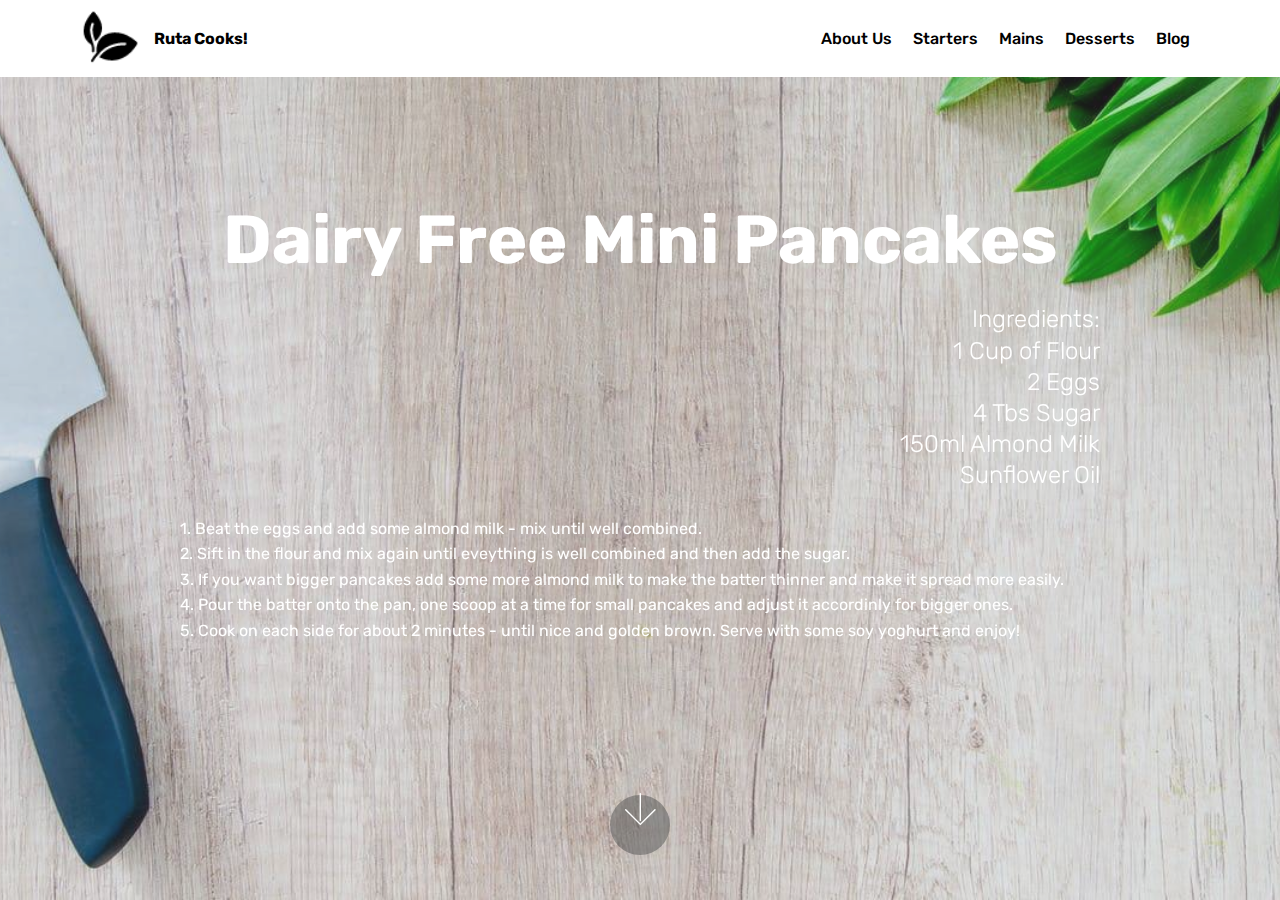
<file: Day 2 - Ruta Cooks/page6.html>
<!DOCTYPE html>
<html>
<head>
  <!-- Site made with Mobirise Website Builder v4.2.3, https://mobirise.com -->
  <meta charset="UTF-8">
  <meta http-equiv="X-UA-Compatible" content="IE=edge">
  <meta name="generator" content="Mobirise v4.2.3, mobirise.com">
  <meta name="viewport" content="width=device-width, initial-scale=1">
  <link rel="shortcut icon" href="assets/images/icons8-natural-food-filled-50x50.png" type="image/x-icon">
  <meta name="description" content="Web Site Builder Description">
  <title>Ruta Cooks - Dairy Free Mini Pancakes</title>
  <link rel="stylesheet" href="assets/web/assets/mobirise-icons/mobirise-icons.css">
  <link rel="stylesheet" href="assets/tether/tether.min.css">
  <link rel="stylesheet" href="assets/bootstrap/css/bootstrap.min.css">
  <link rel="stylesheet" href="assets/bootstrap/css/bootstrap-grid.min.css">
  <link rel="stylesheet" href="assets/bootstrap/css/bootstrap-reboot.min.css">
  <link rel="stylesheet" href="assets/dropdown/css/style.css">
  <link rel="stylesheet" href="assets/theme/css/style.css">
  <link rel="stylesheet" href="assets/mobirise/css/mbr-additional.css" type="text/css">
  
  
  
</head>
<body>
<section class="menu cid-qtSJaYeIrt" once="menu" id="menu2-g" data-rv-view="4244">

    

    <nav class="navbar navbar-expand beta-menu navbar-dropdown align-items-center navbar-fixed-top navbar-toggleable-sm">
        <button class="navbar-toggler navbar-toggler-right" type="button" data-toggle="collapse" data-target="#navbarSupportedContent" aria-controls="navbarSupportedContent" aria-expanded="false" aria-label="Toggle navigation">
            <div class="hamburger">
                <span></span>
                <span></span>
                <span></span>
                <span></span>
            </div>
        </button>
        <div class="menu-logo">
            <div class="navbar-brand">
                <span class="navbar-logo">
                    <a href="www.rutap.tech" target="_blank">
                        <img src="assets/images/icons8-natural-food-filled-50x50.png" alt="Mobirise" title="" media-simple="true" style="height: 3.8rem;">
                    </a>
                </span>
                <span class="navbar-caption-wrap"><a class="navbar-caption text-black display-4" href="index.html#header15-1">Ruta Cooks!</a></span>
            </div>
        </div>
        <div class="collapse navbar-collapse" id="navbarSupportedContent">
            <ul class="navbar-nav nav-dropdown nav-right" data-app-modern-menu="true"><li class="nav-item">
                    <a class="nav-link link text-black display-4" href="index.html">
                        About Us
                    </a>
                </li><li class="nav-item"><a class="nav-link link text-black display-4" href="startersAndSoups.html">Starters</a></li><li class="nav-item"><a class="nav-link link text-black display-4" href="https://mobirise.com">Mains</a></li><li class="nav-item"><a class="nav-link link text-black display-4" href="https://mobirise.com">Desserts</a></li><li class="nav-item">
                    <a class="nav-link link text-black display-4" href="https://mobirise.com">Blog</a>
                </li></ul>
            
        </div>
    </nav>
</section>

<section class="engine"><a href="https://mobirise.co/d">web software</a></section><section class="cid-quhCyuTEPM mbr-fullscreen mbr-parallax-background" id="header2-h" data-rv-view="4246">

    

    <div class="mbr-overlay" style="opacity: 0.2; background-color: rgb(118, 118, 118);"></div>

    <div class="container align-center">
        <div class="row justify-content-md-center">
            <div class="mbr-white col-md-10">
                <h1 class="mbr-section-title mbr-bold pb-3 mbr-fonts-style display-1">Dairy Free Mini Pancakes</h1>
                <h3 class="mbr-section-subtitle align-center mbr-light pb-3 mbr-fonts-style display-5">
                    Ingredients: <br>1 Cup of Flour<br>2 Eggs<br>4 Tbs Sugar<br>150ml Almond Milk<br>Sunflower Oil</h3>
                <p class="mbr-text pb-3 mbr-fonts-style display-7">1. Beat the eggs and add some almond milk - mix until well combined.<br>2. Sift in the flour and mix again until eveything is well combined and then add the sugar.<br>3. If you want bigger pancakes add some more almond milk to make the batter thinner and make it spread more easily.&nbsp;<br>4. Pour the batter onto the pan, one scoop at a time for small pancakes and adjust it accordinly for bigger ones.<br>5. Cook on each side for about 2 minutes - until nice and golden brown. Serve with some soy yoghurt and enjoy!&nbsp;<br><br></p>
                
            </div>
        </div>
    </div>
    <div class="mbr-arrow hidden-sm-down" aria-hidden="true">
        <a href="#next">
            <i class="mbri-down mbr-iconfont"></i>
        </a>
    </div>
</section>


  <script src="assets/web/assets/jquery/jquery.min.js"></script>
  <script src="assets/popper/popper.min.js"></script>
  <script src="assets/tether/tether.min.js"></script>
  <script src="assets/bootstrap/js/bootstrap.min.js"></script>
  <script src="assets/cookies-alert-plugin/cookies-alert-core.js"></script>
  <script src="assets/cookies-alert-plugin/cookies-alert-script.js"></script>
  <script src="assets/dropdown/js/script.min.js"></script>
  <script src="assets/touch-swipe/jquery.touch-swipe.min.js"></script>
  <script src="assets/jarallax/jarallax.min.js"></script>
  <script src="assets/smooth-scroll/smooth-scroll.js"></script>
  <script src="assets/theme/js/script.js"></script>
  
  
<input name="cookieData" type="hidden" data-cookie-text="We use cookies to give you the best experience. Read our <a href='privacy.html'>cookie policy</a>.">
  </body>
</html>
</file>
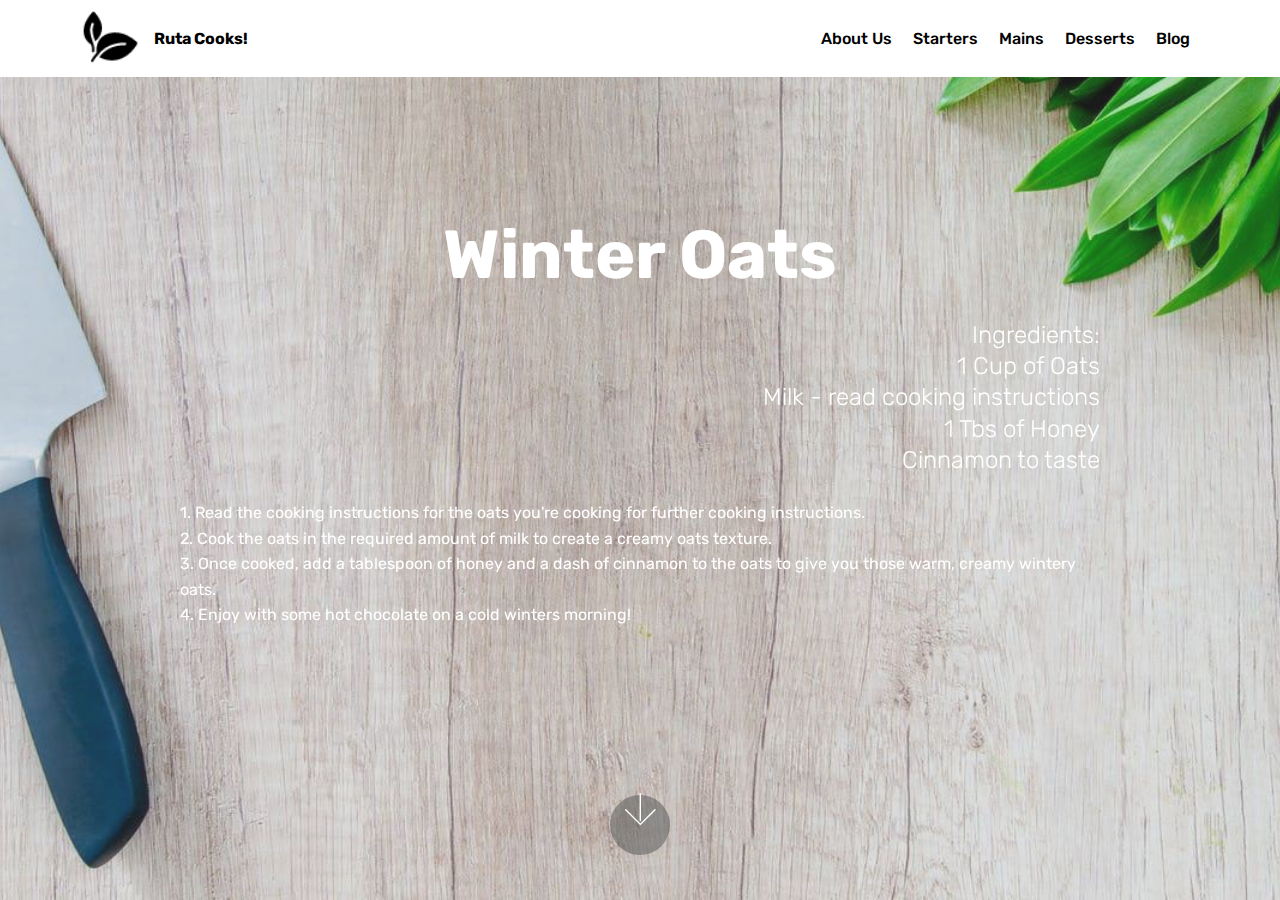
<file: Day 2 - Ruta Cooks/page7.html>
<!DOCTYPE html>
<html>
<head>
  <!-- Site made with Mobirise Website Builder v4.2.3, https://mobirise.com -->
  <meta charset="UTF-8">
  <meta http-equiv="X-UA-Compatible" content="IE=edge">
  <meta name="generator" content="Mobirise v4.2.3, mobirise.com">
  <meta name="viewport" content="width=device-width, initial-scale=1">
  <link rel="shortcut icon" href="assets/images/icons8-natural-food-filled-50x50.png" type="image/x-icon">
  <meta name="description" content="Web Site Builder Description">
  <title>Ruta Cooks - Winter Oats</title>
  <link rel="stylesheet" href="assets/web/assets/mobirise-icons/mobirise-icons.css">
  <link rel="stylesheet" href="assets/tether/tether.min.css">
  <link rel="stylesheet" href="assets/bootstrap/css/bootstrap.min.css">
  <link rel="stylesheet" href="assets/bootstrap/css/bootstrap-grid.min.css">
  <link rel="stylesheet" href="assets/bootstrap/css/bootstrap-reboot.min.css">
  <link rel="stylesheet" href="assets/dropdown/css/style.css">
  <link rel="stylesheet" href="assets/theme/css/style.css">
  <link rel="stylesheet" href="assets/mobirise/css/mbr-additional.css" type="text/css">
  
  
  
</head>
<body>
<section class="menu cid-qtSJaYeIrt" once="menu" id="menu2-i" data-rv-view="4249">

    

    <nav class="navbar navbar-expand beta-menu navbar-dropdown align-items-center navbar-fixed-top navbar-toggleable-sm">
        <button class="navbar-toggler navbar-toggler-right" type="button" data-toggle="collapse" data-target="#navbarSupportedContent" aria-controls="navbarSupportedContent" aria-expanded="false" aria-label="Toggle navigation">
            <div class="hamburger">
                <span></span>
                <span></span>
                <span></span>
                <span></span>
            </div>
        </button>
        <div class="menu-logo">
            <div class="navbar-brand">
                <span class="navbar-logo">
                    <a href="www.rutap.tech" target="_blank">
                        <img src="assets/images/icons8-natural-food-filled-50x50.png" alt="Mobirise" title="" media-simple="true" style="height: 3.8rem;">
                    </a>
                </span>
                <span class="navbar-caption-wrap"><a class="navbar-caption text-black display-4" href="index.html#header15-1">Ruta Cooks!</a></span>
            </div>
        </div>
        <div class="collapse navbar-collapse" id="navbarSupportedContent">
            <ul class="navbar-nav nav-dropdown nav-right" data-app-modern-menu="true"><li class="nav-item">
                    <a class="nav-link link text-black display-4" href="index.html">
                        About Us
                    </a>
                </li><li class="nav-item"><a class="nav-link link text-black display-4" href="startersAndSoups.html">Starters</a></li><li class="nav-item"><a class="nav-link link text-black display-4" href="https://mobirise.com">Mains</a></li><li class="nav-item"><a class="nav-link link text-black display-4" href="https://mobirise.com">Desserts</a></li><li class="nav-item">
                    <a class="nav-link link text-black display-4" href="https://mobirise.com">Blog</a>
                </li></ul>
            
        </div>
    </nav>
</section>

<section class="engine"><a href="https://mobirise.co/p">bootstrap menu</a></section><section class="cid-quhCyuTEPM mbr-fullscreen mbr-parallax-background" id="header2-j" data-rv-view="4251">

    

    <div class="mbr-overlay" style="opacity: 0.2; background-color: rgb(118, 118, 118);"></div>

    <div class="container align-center">
        <div class="row justify-content-md-center">
            <div class="mbr-white col-md-10">
                <h1 class="mbr-section-title mbr-bold pb-3 mbr-fonts-style display-1">Winter Oats</h1>
                <h3 class="mbr-section-subtitle align-center mbr-light pb-3 mbr-fonts-style display-5">
                    Ingredients: <br>1 Cup of Oats<br>Milk - read cooking instructions<br>1 Tbs of Honey<br>Cinnamon to taste<br></h3>
                <p class="mbr-text pb-3 mbr-fonts-style display-7">1. Read the cooking instructions for the oats you're cooking for further cooking instructions.<br>2. Cook the oats in the required amount of milk to create a creamy oats texture.<br>3. Once cooked, add a tablespoon of honey and a dash of cinnamon to the oats to give you those warm, creamy wintery oats.<br>4. Enjoy with some hot chocolate on a cold winters morning!&nbsp;<br><br></p>
                
            </div>
        </div>
    </div>
    <div class="mbr-arrow hidden-sm-down" aria-hidden="true">
        <a href="#next">
            <i class="mbri-down mbr-iconfont"></i>
        </a>
    </div>
</section>


  <script src="assets/web/assets/jquery/jquery.min.js"></script>
  <script src="assets/popper/popper.min.js"></script>
  <script src="assets/tether/tether.min.js"></script>
  <script src="assets/bootstrap/js/bootstrap.min.js"></script>
  <script src="assets/cookies-alert-plugin/cookies-alert-core.js"></script>
  <script src="assets/cookies-alert-plugin/cookies-alert-script.js"></script>
  <script src="assets/dropdown/js/script.min.js"></script>
  <script src="assets/touch-swipe/jquery.touch-swipe.min.js"></script>
  <script src="assets/jarallax/jarallax.min.js"></script>
  <script src="assets/smooth-scroll/smooth-scroll.js"></script>
  <script src="assets/theme/js/script.js"></script>
  
  
<input name="cookieData" type="hidden" data-cookie-text="We use cookies to give you the best experience. Read our <a href='privacy.html'>cookie policy</a>.">
  </body>
</html>
</file>
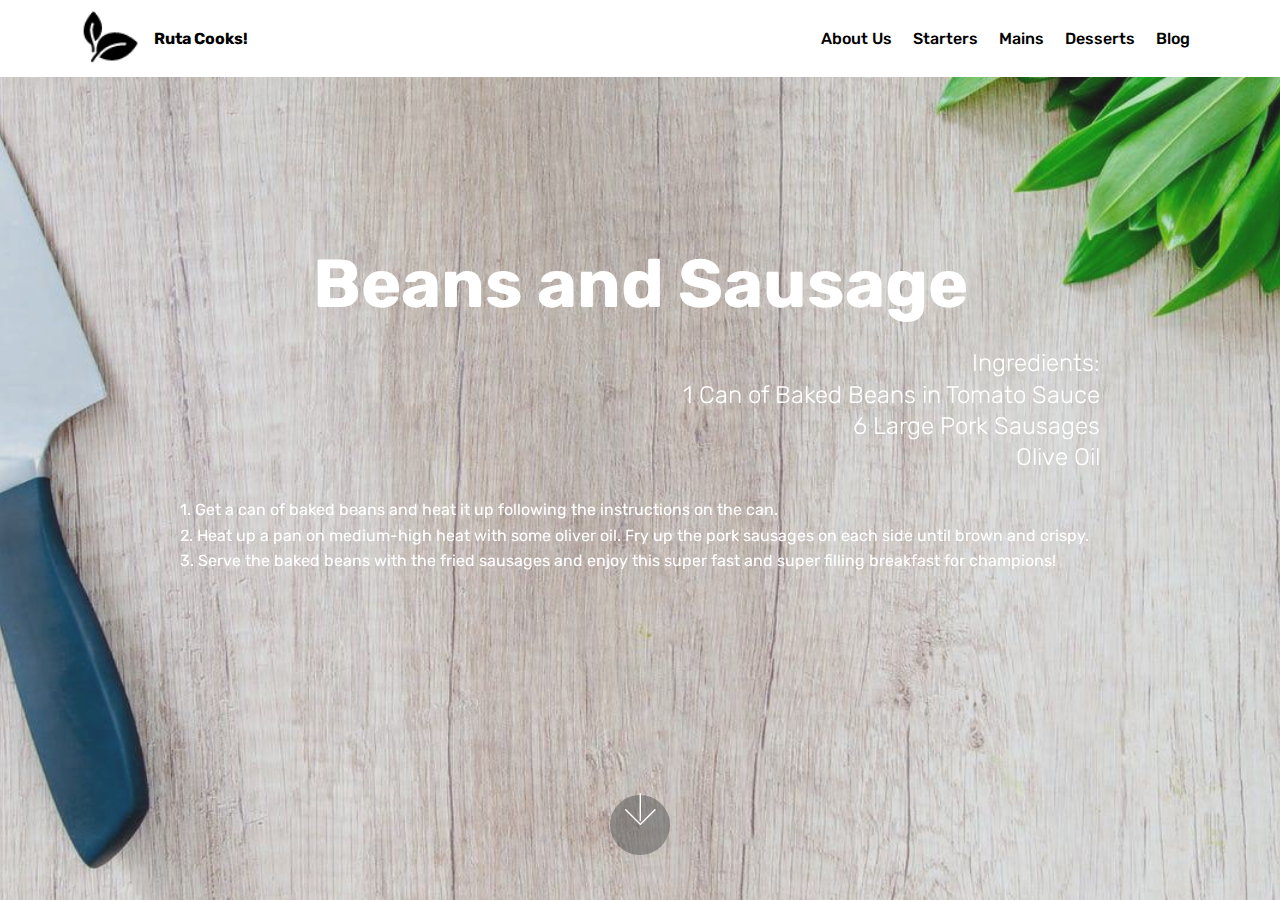
<file: Day 2 - Ruta Cooks/page8.html>
<!DOCTYPE html>
<html>
<head>
  <!-- Site made with Mobirise Website Builder v4.2.3, https://mobirise.com -->
  <meta charset="UTF-8">
  <meta http-equiv="X-UA-Compatible" content="IE=edge">
  <meta name="generator" content="Mobirise v4.2.3, mobirise.com">
  <meta name="viewport" content="width=device-width, initial-scale=1">
  <link rel="shortcut icon" href="assets/images/icons8-natural-food-filled-50x50.png" type="image/x-icon">
  <meta name="description" content="Web Site Builder Description">
  <title>Ruta Cooks - Beans and Sausage</title>
  <link rel="stylesheet" href="assets/web/assets/mobirise-icons/mobirise-icons.css">
  <link rel="stylesheet" href="assets/tether/tether.min.css">
  <link rel="stylesheet" href="assets/bootstrap/css/bootstrap.min.css">
  <link rel="stylesheet" href="assets/bootstrap/css/bootstrap-grid.min.css">
  <link rel="stylesheet" href="assets/bootstrap/css/bootstrap-reboot.min.css">
  <link rel="stylesheet" href="assets/dropdown/css/style.css">
  <link rel="stylesheet" href="assets/theme/css/style.css">
  <link rel="stylesheet" href="assets/mobirise/css/mbr-additional.css" type="text/css">
  
  
  
</head>
<body>
<section class="menu cid-qtSJaYeIrt" once="menu" id="menu2-k" data-rv-view="4254">

    

    <nav class="navbar navbar-expand beta-menu navbar-dropdown align-items-center navbar-fixed-top navbar-toggleable-sm">
        <button class="navbar-toggler navbar-toggler-right" type="button" data-toggle="collapse" data-target="#navbarSupportedContent" aria-controls="navbarSupportedContent" aria-expanded="false" aria-label="Toggle navigation">
            <div class="hamburger">
                <span></span>
                <span></span>
                <span></span>
                <span></span>
            </div>
        </button>
        <div class="menu-logo">
            <div class="navbar-brand">
                <span class="navbar-logo">
                    <a href="www.rutap.tech" target="_blank">
                        <img src="assets/images/icons8-natural-food-filled-50x50.png" alt="Mobirise" title="" media-simple="true" style="height: 3.8rem;">
                    </a>
                </span>
                <span class="navbar-caption-wrap"><a class="navbar-caption text-black display-4" href="index.html#header15-1">Ruta Cooks!</a></span>
            </div>
        </div>
        <div class="collapse navbar-collapse" id="navbarSupportedContent">
            <ul class="navbar-nav nav-dropdown nav-right" data-app-modern-menu="true"><li class="nav-item">
                    <a class="nav-link link text-black display-4" href="index.html">
                        About Us
                    </a>
                </li><li class="nav-item"><a class="nav-link link text-black display-4" href="startersAndSoups.html">Starters</a></li><li class="nav-item"><a class="nav-link link text-black display-4" href="https://mobirise.com">Mains</a></li><li class="nav-item"><a class="nav-link link text-black display-4" href="https://mobirise.com">Desserts</a></li><li class="nav-item">
                    <a class="nav-link link text-black display-4" href="https://mobirise.com">Blog</a>
                </li></ul>
            
        </div>
    </nav>
</section>

<section class="engine"><a href="https://mobirise.co/c">free web page maker</a></section><section class="cid-quhCyuTEPM mbr-fullscreen mbr-parallax-background" id="header2-l" data-rv-view="4256">

    

    <div class="mbr-overlay" style="opacity: 0.2; background-color: rgb(118, 118, 118);"></div>

    <div class="container align-center">
        <div class="row justify-content-md-center">
            <div class="mbr-white col-md-10">
                <h1 class="mbr-section-title mbr-bold pb-3 mbr-fonts-style display-1">Beans and Sausage</h1>
                <h3 class="mbr-section-subtitle align-center mbr-light pb-3 mbr-fonts-style display-5">
                    Ingredients: <br>1 Can of Baked Beans in Tomato Sauce<br>6 Large Pork Sausages<br>Olive Oil<br></h3>
                <p class="mbr-text pb-3 mbr-fonts-style display-7">1. Get a can of baked beans and heat it up following the instructions on the can.<br>2. Heat up a pan on medium-high heat with some oliver oil. Fry up the pork sausages on each side until brown and crispy.<br>3. Serve the baked beans with the fried sausages and enjoy this super fast and super filling breakfast for champions!<br><br><br></p>
                
            </div>
        </div>
    </div>
    <div class="mbr-arrow hidden-sm-down" aria-hidden="true">
        <a href="#next">
            <i class="mbri-down mbr-iconfont"></i>
        </a>
    </div>
</section>


  <script src="assets/web/assets/jquery/jquery.min.js"></script>
  <script src="assets/popper/popper.min.js"></script>
  <script src="assets/tether/tether.min.js"></script>
  <script src="assets/bootstrap/js/bootstrap.min.js"></script>
  <script src="assets/cookies-alert-plugin/cookies-alert-core.js"></script>
  <script src="assets/cookies-alert-plugin/cookies-alert-script.js"></script>
  <script src="assets/dropdown/js/script.min.js"></script>
  <script src="assets/touch-swipe/jquery.touch-swipe.min.js"></script>
  <script src="assets/jarallax/jarallax.min.js"></script>
  <script src="assets/smooth-scroll/smooth-scroll.js"></script>
  <script src="assets/theme/js/script.js"></script>
  
  
<input name="cookieData" type="hidden" data-cookie-text="We use cookies to give you the best experience. Read our <a href='privacy.html'>cookie policy</a>.">
  </body>
</html>
</file>
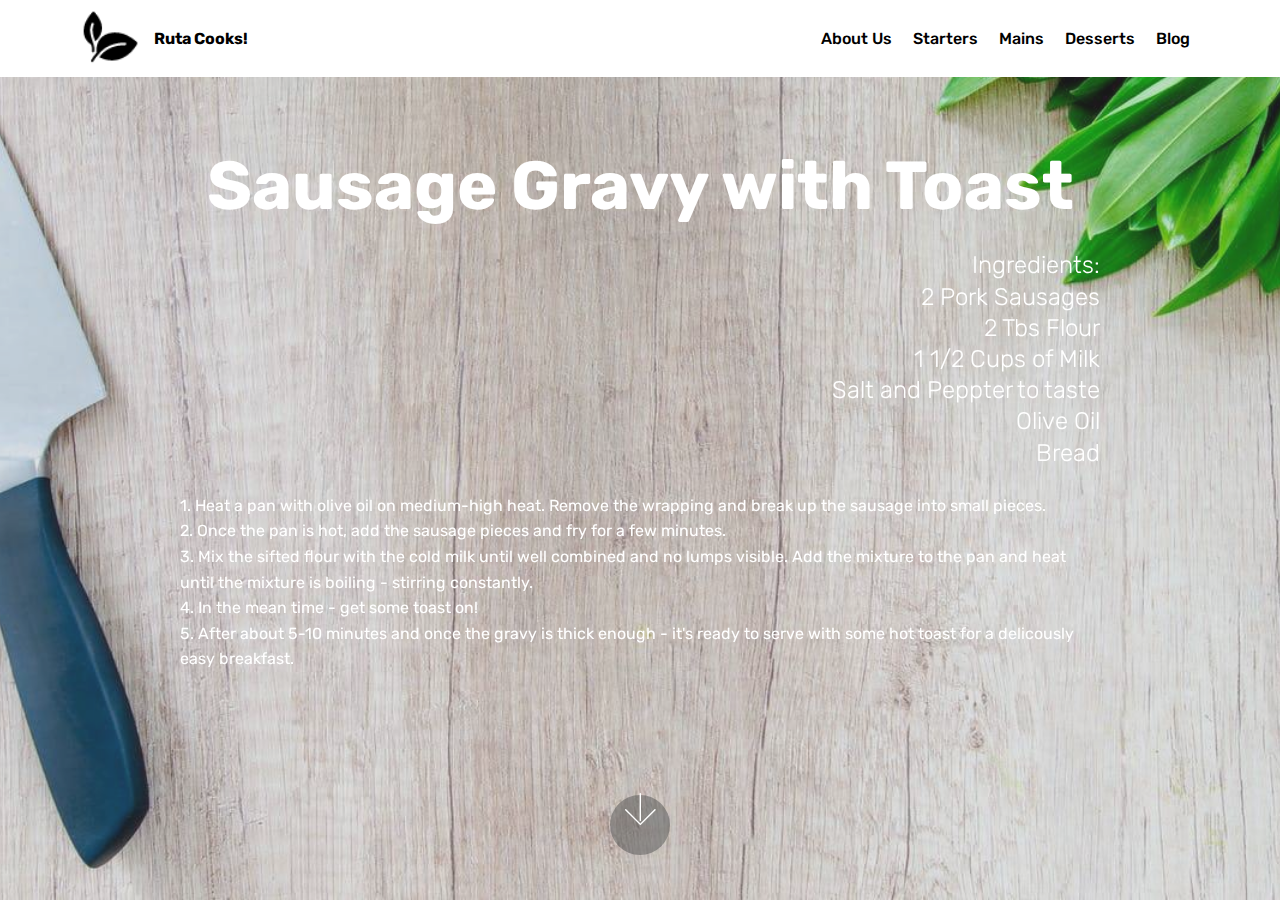
<file: Day 2 - Ruta Cooks/page9.html>
<!DOCTYPE html>
<html>
<head>
  <!-- Site made with Mobirise Website Builder v4.2.3, https://mobirise.com -->
  <meta charset="UTF-8">
  <meta http-equiv="X-UA-Compatible" content="IE=edge">
  <meta name="generator" content="Mobirise v4.2.3, mobirise.com">
  <meta name="viewport" content="width=device-width, initial-scale=1">
  <link rel="shortcut icon" href="assets/images/icons8-natural-food-filled-50x50.png" type="image/x-icon">
  <meta name="description" content="Web Site Builder Description">
  <title>Ruta Cooks - Sausage Gravy with Toast</title>
  <link rel="stylesheet" href="assets/web/assets/mobirise-icons/mobirise-icons.css">
  <link rel="stylesheet" href="assets/tether/tether.min.css">
  <link rel="stylesheet" href="assets/bootstrap/css/bootstrap.min.css">
  <link rel="stylesheet" href="assets/bootstrap/css/bootstrap-grid.min.css">
  <link rel="stylesheet" href="assets/bootstrap/css/bootstrap-reboot.min.css">
  <link rel="stylesheet" href="assets/dropdown/css/style.css">
  <link rel="stylesheet" href="assets/theme/css/style.css">
  <link rel="stylesheet" href="assets/mobirise/css/mbr-additional.css" type="text/css">
  
  
  
</head>
<body>
<section class="menu cid-qtSJaYeIrt" once="menu" id="menu2-m" data-rv-view="4259">

    

    <nav class="navbar navbar-expand beta-menu navbar-dropdown align-items-center navbar-fixed-top navbar-toggleable-sm">
        <button class="navbar-toggler navbar-toggler-right" type="button" data-toggle="collapse" data-target="#navbarSupportedContent" aria-controls="navbarSupportedContent" aria-expanded="false" aria-label="Toggle navigation">
            <div class="hamburger">
                <span></span>
                <span></span>
                <span></span>
                <span></span>
            </div>
        </button>
        <div class="menu-logo">
            <div class="navbar-brand">
                <span class="navbar-logo">
                    <a href="www.rutap.tech" target="_blank">
                        <img src="assets/images/icons8-natural-food-filled-50x50.png" alt="Mobirise" title="" media-simple="true" style="height: 3.8rem;">
                    </a>
                </span>
                <span class="navbar-caption-wrap"><a class="navbar-caption text-black display-4" href="index.html#header15-1">Ruta Cooks!</a></span>
            </div>
        </div>
        <div class="collapse navbar-collapse" id="navbarSupportedContent">
            <ul class="navbar-nav nav-dropdown nav-right" data-app-modern-menu="true"><li class="nav-item">
                    <a class="nav-link link text-black display-4" href="index.html">
                        About Us
                    </a>
                </li><li class="nav-item"><a class="nav-link link text-black display-4" href="startersAndSoups.html">Starters</a></li><li class="nav-item"><a class="nav-link link text-black display-4" href="https://mobirise.com">Mains</a></li><li class="nav-item"><a class="nav-link link text-black display-4" href="https://mobirise.com">Desserts</a></li><li class="nav-item">
                    <a class="nav-link link text-black display-4" href="https://mobirise.com">Blog</a>
                </li></ul>
            
        </div>
    </nav>
</section>

<section class="engine"><a href="https://mobirise.co/o">bootstrap buttons</a></section><section class="cid-quhCyuTEPM mbr-fullscreen mbr-parallax-background" id="header2-n" data-rv-view="4261">

    

    <div class="mbr-overlay" style="opacity: 0.2; background-color: rgb(118, 118, 118);"></div>

    <div class="container align-center">
        <div class="row justify-content-md-center">
            <div class="mbr-white col-md-10">
                <h1 class="mbr-section-title mbr-bold pb-3 mbr-fonts-style display-1">Sausage Gravy with Toast</h1>
                <h3 class="mbr-section-subtitle align-center mbr-light pb-3 mbr-fonts-style display-5">
                    Ingredients: <br>2 Pork Sausages<br>2 Tbs Flour<br>1 1/2 Cups of Milk<br>Salt and Peppter to taste<br>Olive Oil<br>Bread</h3>
                <p class="mbr-text pb-3 mbr-fonts-style display-7">1. Heat a pan with olive oil on medium-high heat. Remove the wrapping and break up the sausage into small pieces.<br>2. Once the pan is hot, add the sausage pieces and fry for a few minutes.<br>3. Mix the sifted flour with the cold milk until well combined and no lumps visible. Add the mixture to the pan and heat until the mixture is boiling - stirring constantly.<br>4. In the mean time - get some toast on!<br>5. After about 5-10 minutes and once the gravy is thick enough - it's ready to serve with some hot toast for a delicously easy breakfast.&nbsp;<br><br><br></p>
                
            </div>
        </div>
    </div>
    <div class="mbr-arrow hidden-sm-down" aria-hidden="true">
        <a href="#next">
            <i class="mbri-down mbr-iconfont"></i>
        </a>
    </div>
</section>


  <script src="assets/web/assets/jquery/jquery.min.js"></script>
  <script src="assets/popper/popper.min.js"></script>
  <script src="assets/tether/tether.min.js"></script>
  <script src="assets/bootstrap/js/bootstrap.min.js"></script>
  <script src="assets/cookies-alert-plugin/cookies-alert-core.js"></script>
  <script src="assets/cookies-alert-plugin/cookies-alert-script.js"></script>
  <script src="assets/dropdown/js/script.min.js"></script>
  <script src="assets/touch-swipe/jquery.touch-swipe.min.js"></script>
  <script src="assets/jarallax/jarallax.min.js"></script>
  <script src="assets/smooth-scroll/smooth-scroll.js"></script>
  <script src="assets/theme/js/script.js"></script>
  
  
<input name="cookieData" type="hidden" data-cookie-text="We use cookies to give you the best experience. Read our <a href='privacy.html'>cookie policy</a>.">
  </body>
</html>
</file>
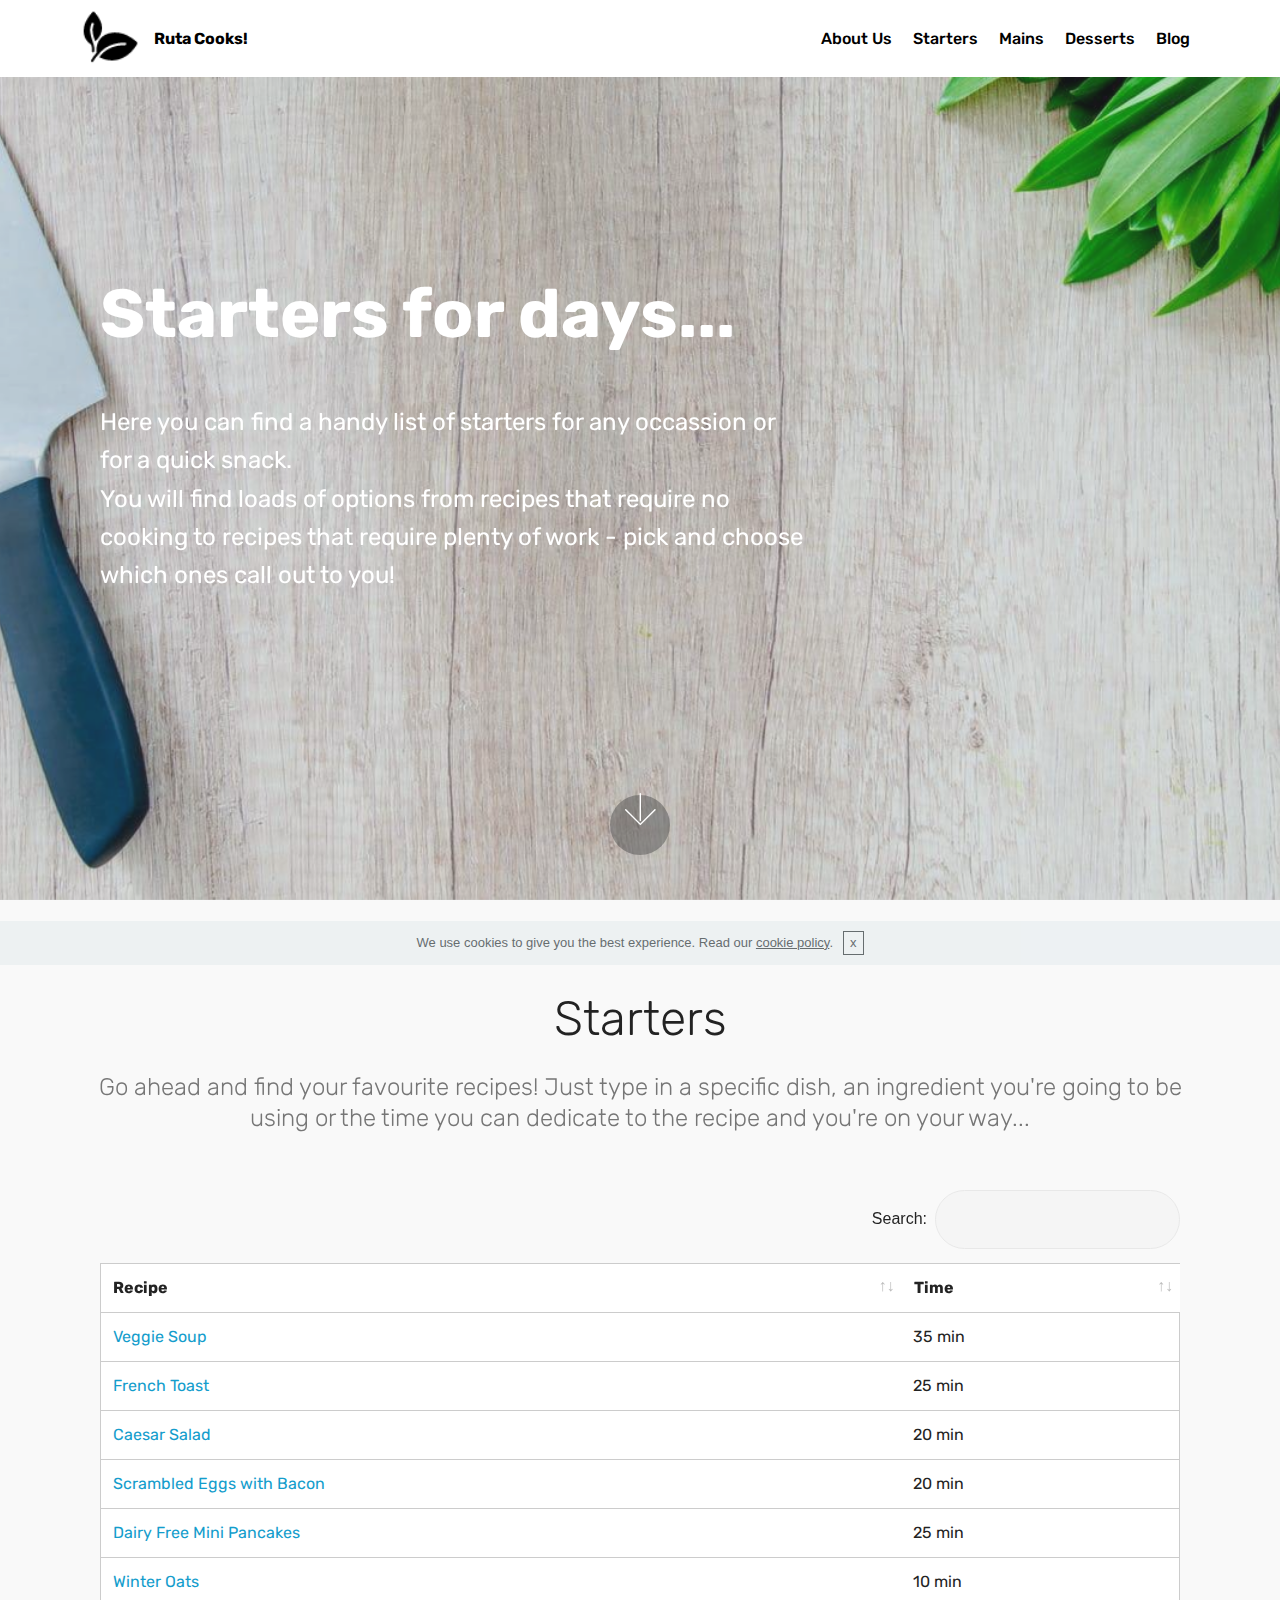
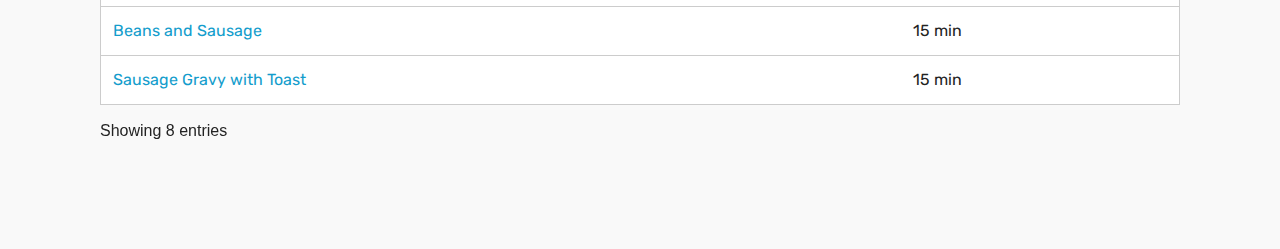
<file: Day 2 - Ruta Cooks/startersAndSoups.html>
<!DOCTYPE html>
<html>
<head>
  <!-- Site made with Mobirise Website Builder v4.2.3, https://mobirise.com -->
  <meta charset="UTF-8">
  <meta http-equiv="X-UA-Compatible" content="IE=edge">
  <meta name="generator" content="Mobirise v4.2.3, mobirise.com">
  <meta name="viewport" content="width=device-width, initial-scale=1">
  <link rel="shortcut icon" href="assets/images/icons8-natural-food-filled-50x50.png" type="image/x-icon">
  <meta name="description" content="Website Maker Description">
  <title>Ruta Cooks - Starters and Soups</title>
  <link rel="stylesheet" href="assets/web/assets/mobirise-icons/mobirise-icons.css">
  <link rel="stylesheet" href="assets/tether/tether.min.css">
  <link rel="stylesheet" href="assets/bootstrap/css/bootstrap.min.css">
  <link rel="stylesheet" href="assets/bootstrap/css/bootstrap-grid.min.css">
  <link rel="stylesheet" href="assets/bootstrap/css/bootstrap-reboot.min.css">
  <link rel="stylesheet" href="assets/dropdown/css/style.css">
  <link rel="stylesheet" href="assets/data-tables/data-tables.bootstrap4.min.css">
  <link rel="stylesheet" href="assets/theme/css/style.css">
  <link rel="stylesheet" href="assets/mobirise/css/mbr-additional.css" type="text/css">
  
  
  
</head>
<body>
<section class="menu cid-qtSJaYeIrt" once="menu" id="menu2-5" data-rv-view="4154">

    

    <nav class="navbar navbar-expand beta-menu navbar-dropdown align-items-center navbar-fixed-top navbar-toggleable-sm">
        <button class="navbar-toggler navbar-toggler-right" type="button" data-toggle="collapse" data-target="#navbarSupportedContent" aria-controls="navbarSupportedContent" aria-expanded="false" aria-label="Toggle navigation">
            <div class="hamburger">
                <span></span>
                <span></span>
                <span></span>
                <span></span>
            </div>
        </button>
        <div class="menu-logo">
            <div class="navbar-brand">
                <span class="navbar-logo">
                    <a href="www.rutap.tech" target="_blank">
                        <img src="assets/images/icons8-natural-food-filled-50x50.png" alt="Mobirise" title="" media-simple="true" style="height: 3.8rem;">
                    </a>
                </span>
                <span class="navbar-caption-wrap"><a class="navbar-caption text-black display-4" href="index.html#header15-1">Ruta Cooks!</a></span>
            </div>
        </div>
        <div class="collapse navbar-collapse" id="navbarSupportedContent">
            <ul class="navbar-nav nav-dropdown nav-right" data-app-modern-menu="true"><li class="nav-item">
                    <a class="nav-link link text-black display-4" href="index.html">
                        About Us
                    </a>
                </li><li class="nav-item"><a class="nav-link link text-black display-4" href="startersAndSoups.html">Starters</a></li><li class="nav-item"><a class="nav-link link text-black display-4" href="https://mobirise.com">Mains</a></li><li class="nav-item"><a class="nav-link link text-black display-4" href="https://mobirise.com">Desserts</a></li><li class="nav-item">
                    <a class="nav-link link text-black display-4" href="https://mobirise.com">Blog</a>
                </li></ul>
            
        </div>
    </nav>
</section>

<section class="engine"><a href="https://mobirise.co/o">bootstrap buttons</a></section><section class="header9 cid-qtTlbWiX01 mbr-fullscreen mbr-parallax-background" id="header9-6" data-rv-view="4156">

    

    <div class="mbr-overlay" style="opacity: 0.2; background-color: rgb(91, 104, 107);">
    </div>

    <div class="container">
        <div class="media-container-column mbr-white col-md-8">
            <h1 class="mbr-section-title align-left mbr-bold pb-3 mbr-fonts-style display-1">Starters for days...</h1>
            <h3 class="mbr-section-subtitle align-left mbr-light pb-3 mbr-fonts-style display-2"></h3>
            <p class="mbr-text align-left pb-3 mbr-fonts-style display-5">
                Here you can find a handy list of starters for any occassion or for a quick snack.&nbsp;<br>You will find loads of options from recipes that require no cooking to recipes that require plenty of work - pick and choose which ones call out to you!&nbsp;</p>
            
        </div>
    </div>

    <div class="mbr-arrow hidden-sm-down" aria-hidden="true">
        <a href="#next">
            <i class="mbri-down mbr-iconfont"></i>
        </a>
    </div>
</section>

<section class="section-table cid-qtTnl3iS2m" id="table1-7" data-rv-view="4159">

  
  
  <div class="container container-table">
      <h2 class="mbr-section-title mbr-fonts-style align-center pb-3 display-2">
          Starters</h2>
      <h3 class="mbr-section-subtitle mbr-fonts-style align-center pb-5 mbr-light display-5">
            Go ahead and find your favourite recipes! Just type in a specific dish, an ingredient you're going to be using or the time you can dedicate to the recipe and you're on your way...</h3>
      <div class="table-wrapper">
        <div class="container">
          <div class="row search">
            <div class="col-md-6"></div>
            <div class="col-md-6">
                <div class="dataTables_filter">
                  <label class="searchInfo">Search:</label>
                  <input class="form-control input-sm" disabled="">
                </div>
            </div>
          </div>
        </div>

        <div class="container scroll">
          <table class="table isSearch" cellspacing="0">
            <thead>
              <tr class="table-heads ">
                  
                  
                  
                  
              <th class="head-item mbr-fonts-style display-7">
                      Recipe</th><th class="head-item mbr-fonts-style display-7">Time</th></tr>
            </thead>

            <tbody>
              
              
              
              
            <tr> 
                
                
                
                
              <td class="body-item mbr-fonts-style display-7"><a href="page2.html">Veggie Soup</a></td><td class="body-item mbr-fonts-style display-7">35 min</td></tr><tr> 
                
                
                
                
              <td class="body-item mbr-fonts-style display-7"><a href="page3.html">French Toast</a></td><td class="body-item mbr-fonts-style display-7">25 min</td></tr><tr> 
                
                
                
                
              <td class="body-item mbr-fonts-style display-7"><a href="page4.html">Caesar Salad</a></td><td class="body-item mbr-fonts-style display-7">20 min</td></tr><tr> 
                
                
                
                
              <td class="body-item mbr-fonts-style display-7"><a href="page5.html">Scrambled Eggs with Bacon</a></td><td class="body-item mbr-fonts-style display-7">20 min</td></tr><tr> 
                
                
                
                
              <td class="body-item mbr-fonts-style display-7"><a href="page6.html">Dairy Free Mini Pancakes</a></td><td class="body-item mbr-fonts-style display-7">25 min</td></tr><tr> 
                
                
                
                
              <td class="body-item mbr-fonts-style display-7"><a href="page7.html">Winter Oats</a></td><td class="body-item mbr-fonts-style display-7">10 min</td></tr><tr> 
                
                
                
                
              <td class="body-item mbr-fonts-style display-7"><a href="page8.html">Beans and Sausage</a></td><td class="body-item mbr-fonts-style display-7">15 min</td></tr><tr> 
                
                
                
                
              <td class="body-item mbr-fonts-style display-7"><a href="page9.html">Sausage Gravy with Toast</a></td><td class="body-item mbr-fonts-style display-7">15 min</td></tr></tbody>
          </table>
        </div>
        <div class="container">
          <div class="row info">
            <div class="col-md-6">
              <div class="dataTables_info">Showing 8 entries</div>
            </div>
            <div class="col-md-6"></div>
          </div>
        </div>
      </div>
    </div>
</section>


  <script src="assets/web/assets/jquery/jquery.min.js"></script>
  <script src="assets/popper/popper.min.js"></script>
  <script src="assets/tether/tether.min.js"></script>
  <script src="assets/bootstrap/js/bootstrap.min.js"></script>
  <script src="assets/smooth-scroll/smooth-scroll.js"></script>
  <script src="assets/dropdown/js/script.min.js"></script>
  <script src="assets/touch-swipe/jquery.touch-swipe.min.js"></script>
  <script src="assets/jarallax/jarallax.min.js"></script>
  <script src="assets/data-tables/jquery.data-tables.min.js"></script>
  <script src="assets/data-tables/data-tables.bootstrap4.min.js"></script>
  <script src="assets/cookies-alert-plugin/cookies-alert-core.js"></script>
  <script src="assets/cookies-alert-plugin/cookies-alert-script.js"></script>
  <script src="assets/theme/js/script.js"></script>
  
  
<input name="cookieData" type="hidden" data-cookie-text="We use cookies to give you the best experience. Read our <a href='privacy.html'>cookie policy</a>.">
  </body>
</html>
</file>
<file: Day 2 - Ruta Cooks/assets/web/assets/mobirise-icons/mobirise-icons.css>
@font-face {
  font-family: 'MobiriseIcons';
  src:  url('mobirise-icons.eot?spat4u');
  src:  url('mobirise-icons.eot?spat4u#iefix') format('embedded-opentype'),
    url('mobirise-icons.ttf?spat4u') format('truetype'),
    url('mobirise-icons.woff?spat4u') format('woff'),
    url('mobirise-icons.svg?spat4u#MobiriseIcons') format('svg');
  font-weight: normal;
  font-style: normal;
}

[class^="mbri-"], [class*=" mbri-"] {
  /* use !important to prevent issues with browser extensions that change fonts */
  font-family: MobiriseIcons !important;
  speak: none;
  font-style: normal;
  font-weight: normal;
  font-variant: normal;
  text-transform: none;
  line-height: 1;

  /* Better Font Rendering =========== */
  -webkit-font-smoothing: antialiased;
  -moz-osx-font-smoothing: grayscale;
}

.mbri-add-submenu:before {
  content: "\e900";
}
.mbri-alert:before {
  content: "\e901";
}
.mbri-align-center:before {
  content: "\e902";
}
.mbri-align-justify:before {
  content: "\e903";
}
.mbri-align-left:before {
  content: "\e904";
}
.mbri-align-right:before {
  content: "\e905";
}
.mbri-android:before {
  content: "\e906";
}
.mbri-apple:before {
  content: "\e907";
}
.mbri-arrow-down:before {
  content: "\e908";
}
.mbri-arrow-next:before {
  content: "\e909";
}
.mbri-arrow-prev:before {
  content: "\e90a";
}
.mbri-arrow-up:before {
  content: "\e90b";
}
.mbri-bold:before {
  content: "\e90c";
}
.mbri-bookmark:before {
  content: "\e90d";
}
.mbri-bootstrap:before {
  content: "\e90e";
}
.mbri-briefcase:before {
  content: "\e90f";
}
.mbri-browse:before {
  content: "\e910";
}
.mbri-bulleted-list:before {
  content: "\e911";
}
.mbri-calendar:before {
  content: "\e912";
}
.mbri-camera:before {
  content: "\e913";
}
.mbri-cart-add:before {
  content: "\e914";
}
.mbri-cart-full:before {
  content: "\e915";
}
.mbri-cash:before {
  content: "\e916";
}
.mbri-change-style:before {
  content: "\e917";
}
.mbri-chat:before {
  content: "\e918";
}
.mbri-clock:before {
  content: "\e919";
}
.mbri-close:before {
  content: "\e91a";
}
.mbri-cloud:before {
  content: "\e91b";
}
.mbri-code:before {
  content: "\e91c";
}
.mbri-contact-form:before {
  content: "\e91d";
}
.mbri-credit-card:before {
  content: "\e91e";
}
.mbri-cursor-click:before {
  content: "\e91f";
}
.mbri-cust-feedback:before {
  content: "\e920";
}
.mbri-database:before {
  content: "\e921";
}
.mbri-delivery:before {
  content: "\e922";
}
.mbri-desktop:before {
  content: "\e923";
}
.mbri-devices:before {
  content: "\e924";
}
.mbri-down:before {
  content: "\e925";
}
.mbri-download:before {
  content: "\e989";
}
.mbri-drag-n-drop:before {
  content: "\e927";
}
.mbri-drag-n-drop2:before {
  content: "\e928";
}
.mbri-edit:before {
  content: "\e929";
}
.mbri-edit2:before {
  content: "\e92a";
}
.mbri-error:before {
  content: "\e92b";
}
.mbri-extension:before {
  content: "\e92c";
}
.mbri-features:before {
  content: "\e92d";
}
.mbri-file:before {
  content: "\e92e";
}
.mbri-flag:before {
  content: "\e92f";
}
.mbri-folder:before {
  content: "\e930";
}
.mbri-gift:before {
  content: "\e931";
}
.mbri-github:before {
  content: "\e932";
}
.mbri-globe:before {
  content: "\e933";
}
.mbri-globe-2:before {
  content: "\e934";
}
.mbri-growing-chart:before {
  content: "\e935";
}
.mbri-hearth:before {
  content: "\e936";
}
.mbri-help:before {
  content: "\e937";
}
.mbri-home:before {
  content: "\e938";
}
.mbri-hot-cup:before {
  content: "\e939";
}
.mbri-idea:before {
  content: "\e93a";
}
.mbri-image-gallery:before {
  content: "\e93b";
}
.mbri-image-slider:before {
  content: "\e93c";
}
.mbri-info:before {
  content: "\e93d";
}
.mbri-italic:before {
  content: "\e93e";
}
.mbri-key:before {
  content: "\e93f";
}
.mbri-laptop:before {
  content: "\e940";
}
.mbri-layers:before {
  content: "\e941";
}
.mbri-left-right:before {
  content: "\e942";
}
.mbri-left:before {
  content: "\e943";
}
.mbri-letter:before {
  content: "\e944";
}
.mbri-like:before {
  content: "\e945";
}
.mbri-link:before {
  content: "\e946";
}
.mbri-lock:before {
  content: "\e947";
}
.mbri-login:before {
  content: "\e948";
}
.mbri-logout:before {
  content: "\e949";
}
.mbri-magic-stick:before {
  content: "\e94a";
}
.mbri-map-pin:before {
  content: "\e94b";
}
.mbri-menu:before {
  content: "\e94c";
}
.mbri-mobile:before {
  content: "\e94d";
}
.mbri-mobile2:before {
  content: "\e94e";
}
.mbri-mobirise:before {
  content: "\e94f";
}
.mbri-more-horizontal:before {
  content: "\e950";
}
.mbri-more-vertical:before {
  content: "\e951";
}
.mbri-music:before {
  content: "\e952";
}
.mbri-new-file:before {
  content: "\e953";
}
.mbri-numbered-list:before {
  content: "\e954";
}
.mbri-opened-folder:before {
  content: "\e955";
}
.mbri-pages:before {
  content: "\e956";
}
.mbri-paper-plane:before {
  content: "\e957";
}
.mbri-paperclip:before {
  content: "\e958";
}
.mbri-photo:before {
  content: "\e959";
}
.mbri-photos:before {
  content: "\e95a";
}
.mbri-pin:before {
  content: "\e95b";
}
.mbri-play:before {
  content: "\e95c";
}
.mbri-plus:before {
  content: "\e95d";
}
.mbri-preview:before {
  content: "\e95e";
}
.mbri-print:before {
  content: "\e95f";
}
.mbri-protect:before {
  content: "\e960";
}
.mbri-question:before {
  content: "\e961";
}
.mbri-quote-left:before {
  content: "\e962";
}
.mbri-quote-right:before {
  content: "\e963";
}
.mbri-refresh:before {
  content: "\e964";
}
.mbri-responsive:before {
  content: "\e965";
}
.mbri-right:before {
  content: "\e966";
}
.mbri-rocket:before {
  content: "\e967";
}
.mbri-sad-face:before {
  content: "\e968";
}
.mbri-sale:before {
  content: "\e969";
}
.mbri-save:before {
  content: "\e96a";
}
.mbri-search:before {
  content: "\e96b";
}
.mbri-setting:before {
  content: "\e96c";
}
.mbri-setting2:before {
  content: "\e96d";
}
.mbri-setting3:before {
  content: "\e96e";
}
.mbri-share:before {
  content: "\e96f";
}
.mbri-shopping-bag:before {
  content: "\e970";
}
.mbri-shopping-basket:before {
  content: "\e971";
}
.mbri-shopping-cart:before {
  content: "\e972";
}
.mbri-sites:before {
  content: "\e973";
}
.mbri-smile-face:before {
  content: "\e974";
}
.mbri-speed:before {
  content: "\e975";
}
.mbri-star:before {
  content: "\e976";
}
.mbri-success:before {
  content: "\e977";
}
.mbri-sun:before {
  content: "\e978";
}
.mbri-sun2:before {
  content: "\e979";
}
.mbri-tablet:before {
  content: "\e97a";
}
.mbri-tablet-vertical:before {
  content: "\e97b";
}
.mbri-target:before {
  content: "\e97c";
}
.mbri-timer:before {
  content: "\e97d";
}
.mbri-to-ftp:before {
  content: "\e97e";
}
.mbri-to-local-drive:before {
  content: "\e97f";
}
.mbri-touch-swipe:before {
  content: "\e980";
}
.mbri-touch:before {
  content: "\e981";
}
.mbri-trash:before {
  content: "\e982";
}
.mbri-underline:before {
  content: "\e983";
}
.mbri-unlink:before {
  content: "\e984";
}
.mbri-unlock:before {
  content: "\e985";
}
.mbri-up-down:before {
  content: "\e986";
}
.mbri-up:before {
  content: "\e987";
}
.mbri-update:before {
  content: "\e988";
}
.mbri-upload:before {
 content: "\e926"; 
}
.mbri-user:before {
  content: "\e98a";
}
.mbri-user2:before {
  content: "\e98b";
}
.mbri-users:before {
  content: "\e98c";
}
.mbri-video:before {
  content: "\e98d";
}
.mbri-video-play:before {
  content: "\e98e";
}
.mbri-watch:before {
  content: "\e98f";
}
.mbri-website-theme:before {
  content: "\e990";
}
.mbri-wifi:before {
  content: "\e991";
}
.mbri-windows:before {
  content: "\e992";
}
.mbri-zoom-out:before {
  content: "\e993";
}
.mbri-redo:before {
  content: "\e994";
}
.mbri-undo:before {
  content: "\e995";
}
</file>
<file: Day 2 - Ruta Cooks/assets/dropdown/css/style.css>
.navbar-dropdown {
  left: 0;
  padding: 0;
  position: absolute;
  right: 0;
  top: 0;
  transition: all 0.45s ease;
  z-index: 1030;
  background: #282828; }
  .navbar-dropdown .navbar-logo {
    margin-right: 0.8rem;
    transition: margin 0.3s ease-in-out;
    vertical-align: middle; }
    .navbar-dropdown .navbar-logo img {
      height: 3.125rem;
      transition: all 0.3s ease-in-out; }
    .navbar-dropdown .navbar-logo.mbr-iconfont {
      font-size: 3.125rem;
      line-height: 3.125rem; }
  .navbar-dropdown .navbar-caption {
    font-weight: 700;
    white-space: normal;
    vertical-align: -4px;
    line-height: 3.125rem !important; }
    .navbar-dropdown .navbar-caption, .navbar-dropdown .navbar-caption:hover {
      color: inherit;
      text-decoration: none; }
  .navbar-dropdown .mbr-iconfont + .navbar-caption {
    vertical-align: -1px; }
  .navbar-dropdown.navbar-fixed-top {
    position: fixed; }
  .navbar-dropdown .navbar-brand span {
    vertical-align: -4px; }
  .navbar-dropdown.bg-color.transparent {
    background: none; }
  .navbar-dropdown.navbar-short .navbar-brand {
    padding: 0.625rem 0; }
    .navbar-dropdown.navbar-short .navbar-brand span {
      vertical-align: -1px; }
  .navbar-dropdown.navbar-short .navbar-caption {
    line-height: 2.375rem !important;
    vertical-align: -2px; }
  .navbar-dropdown.navbar-short .navbar-logo {
    margin-right: 0.5rem; }
    .navbar-dropdown.navbar-short .navbar-logo img {
      height: 2.375rem; }
    .navbar-dropdown.navbar-short .navbar-logo.mbr-iconfont {
      font-size: 2.375rem;
      line-height: 2.375rem; }
  .navbar-dropdown.navbar-short .mbr-table-cell {
    height: 3.625rem; }
  .navbar-dropdown .navbar-close {
    left: 0.6875rem;
    position: fixed;
    top: 0.75rem;
    z-index: 1000; }
  .navbar-dropdown .hamburger-icon {
    content: "";
    display: inline-block;
    vertical-align: middle;
    width: 16px;
    -webkit-box-shadow: 0 -6px 0 1px #282828,0 0 0 1px #282828,0 6px 0 1px #282828;
    -moz-box-shadow: 0 -6px 0 1px #282828,0 0 0 1px #282828,0 6px 0 1px #282828;
    box-shadow: 0 -6px 0 1px #282828,0 0 0 1px #282828,0 6px 0 1px #282828; }

.dropdown-menu .dropdown-toggle[data-toggle="dropdown-submenu"]::after {
  border-bottom: 0.35em solid transparent;
  border-left: 0.35em solid;
  border-right: 0;
  border-top: 0.35em solid transparent;
  margin-left: 0.3rem; }

.dropdown-menu .dropdown-item:focus {
  outline: 0; }

.nav-dropdown {
  font-size: 0.75rem;
  font-weight: 500;
  height: auto !important; }
  .nav-dropdown .nav-btn {
    padding-left: 1rem; }
  .nav-dropdown .link {
    margin: .667em 1.667em;
    font-weight: 500;
    padding: 0;
    transition: color .2s ease-in-out; }
    .nav-dropdown .link.dropdown-toggle {
      margin-right: 2.583em; }
      .nav-dropdown .link.dropdown-toggle::after {
        margin-left: .25rem;
        border-top: 0.35em solid;
        border-right: 0.35em solid transparent;
        border-left: 0.35em solid transparent;
        border-bottom: 0; }
      .nav-dropdown .link.dropdown-toggle[aria-expanded="true"] {
        margin: 0;
        padding: 0.667em 3.263em  0.667em 1.667em; }
  .nav-dropdown .link::after,
  .nav-dropdown .dropdown-item::after {
    color: inherit; }
  .nav-dropdown .btn {
    font-size: 0.75rem;
    font-weight: 700;
    letter-spacing: 0;
    margin-bottom: 0;
    padding-left: 1.25rem;
    padding-right: 1.25rem; }
  .nav-dropdown .dropdown-menu {
    border-radius: 0;
    border: 0;
    left: 0;
    margin: 0;
    padding-bottom: 1.25rem;
    padding-top: 1.25rem;
    position: relative; }
  .nav-dropdown .dropdown-submenu {
    margin-left: 0.125rem;
    top: 0; }
  .nav-dropdown .dropdown-item {
    font-weight: 500;
    line-height: 2;
    padding: 0.3846em 4.615em 0.3846em 1.5385em;
    position: relative;
    transition: color .2s ease-in-out, background-color .2s ease-in-out; }
    .nav-dropdown .dropdown-item::after {
      margin-top: -0.3077em;
      position: absolute;
      right: 1.1538em;
      top: 50%; }
    .nav-dropdown .dropdown-item:focus, .nav-dropdown .dropdown-item:hover {
      background: none; }

@media (max-width: 767px) {
  .nav-dropdown.navbar-toggleable-sm {
    bottom: 0;
    display: none;
    left: 0;
    overflow-x: hidden;
    position: fixed;
    top: 0;
    transform: translateX(-100%);
    -ms-transform: translateX(-100%);
    -webkit-transform: translateX(-100%);
    width: 18.75rem;
    z-index: 999; } }
.nav-dropdown.navbar-toggleable-xl {
  bottom: 0;
  display: none;
  left: 0;
  overflow-x: hidden;
  position: fixed;
  top: 0;
  transform: translateX(-100%);
  -ms-transform: translateX(-100%);
  -webkit-transform: translateX(-100%);
  width: 18.75rem;
  z-index: 999; }

.nav-dropdown-sm {
  display: block !important;
  overflow-x: hidden;
  overflow: auto;
  padding-top: 3.875rem; }
  .nav-dropdown-sm::after {
    content: "";
    display: block;
    height: 3rem;
    width: 100%; }
  .nav-dropdown-sm.collapse.in ~ .navbar-close {
    display: block !important; }
  .nav-dropdown-sm.collapsing, .nav-dropdown-sm.collapse.in {
    transform: translateX(0);
    -ms-transform: translateX(0);
    -webkit-transform: translateX(0);
    transition: all 0.25s ease-out;
    -webkit-transition: all 0.25s ease-out;
    background: #282828; }
  .nav-dropdown-sm.collapsing[aria-expanded="false"] {
    transform: translateX(-100%);
    -ms-transform: translateX(-100%);
    -webkit-transform: translateX(-100%); }
  .nav-dropdown-sm .nav-item {
    display: block;
    margin-left: 0 !important;
    padding-left: 0; }
  .nav-dropdown-sm .link,
  .nav-dropdown-sm .dropdown-item {
    border-top: 1px dotted rgba(255, 255, 255, 0.1);
    font-size: 0.8125rem;
    line-height: 1.6;
    margin: 0 !important;
    padding: 0.875rem 2.4rem 0.875rem 1.5625rem !important;
    position: relative;
    white-space: normal; }
    .nav-dropdown-sm .link:focus, .nav-dropdown-sm .link:hover,
    .nav-dropdown-sm .dropdown-item:focus,
    .nav-dropdown-sm .dropdown-item:hover {
      background: rgba(0, 0, 0, 0.2) !important;
      color: #c0a375; }
  .nav-dropdown-sm .nav-btn {
    position: relative;
    padding: 1.5625rem 1.5625rem 0 1.5625rem; }
    .nav-dropdown-sm .nav-btn::before {
      border-top: 1px dotted rgba(255, 255, 255, 0.1);
      content: "";
      left: 0;
      position: absolute;
      top: 0;
      width: 100%; }
    .nav-dropdown-sm .nav-btn + .nav-btn {
      padding-top: 0.625rem; }
      .nav-dropdown-sm .nav-btn + .nav-btn::before {
        display: none; }
  .nav-dropdown-sm .btn {
    padding: 0.625rem 0; }
  .nav-dropdown-sm .dropdown-toggle[data-toggle="dropdown-submenu"]::after {
    margin-left: .25rem;
    border-top: 0.35em solid;
    border-right: 0.35em solid transparent;
    border-left: 0.35em solid transparent;
    border-bottom: 0; }
  .nav-dropdown-sm .dropdown-toggle[data-toggle="dropdown-submenu"][aria-expanded="true"]::after {
    border-top: 0;
    border-right: 0.35em solid transparent;
    border-left: 0.35em solid transparent;
    border-bottom: 0.35em solid; }
  .nav-dropdown-sm .dropdown-menu {
    margin: 0;
    padding: 0;
    position: relative;
    top: 0;
    left: 0;
    width: 100%;
    border: 0;
    float: none;
    border-radius: 0;
    background: none; }
  .nav-dropdown-sm .dropdown-submenu {
    left: 100%;
    margin-left: 0.125rem;
    margin-top: -1.25rem;
    top: 0; }

.navbar-toggleable-sm .nav-dropdown .dropdown-menu {
  position: absolute; }

.navbar-toggleable-sm .nav-dropdown .dropdown-submenu {
  left: 100%;
  margin-left: 0.125rem;
  margin-top: -1.25rem;
  top: 0; }

.navbar-toggleable-sm.opened .nav-dropdown .dropdown-menu {
  position: relative; }

.navbar-toggleable-sm.opened .nav-dropdown .dropdown-submenu {
  left: 0;
  margin-left: 00rem;
  margin-top: 0rem;
  top: 0; }

.is-builder .nav-dropdown.collapsing {
  transition: none !important; }

/*# sourceMappingURL=style.css.map */
</file>
<file: Day 2 - Ruta Cooks/assets/socicon/css/styles.css>
@charset "UTF-8";

@font-face {
  font-family: "socicon";
  src:url("../fonts/socicon.eot");
  src:url("../fonts/socicon.eot?#iefix") format("embedded-opentype"),
    url("../fonts/socicon.woff") format("woff"),
    url("../fonts/socicon.ttf") format("truetype"),
    url("../fonts/socicon.svg#socicon") format("svg");
  font-weight: normal;
  font-style: normal;

}

[data-icon]:before {
  font-family: "socicon" !important;
  content: attr(data-icon);
  font-style: normal !important;
  font-weight: normal !important;
  font-variant: normal !important;
  text-transform: none !important;
  speak: none;
  line-height: 1;
  -webkit-font-smoothing: antialiased;
  -moz-osx-font-smoothing: grayscale;
}

[class^="socicon-"]:before,
[class*=" socicon-"]:before {
  font-family: "socicon" !important;
  font-style: normal !important;
  font-weight: normal !important;
  font-variant: normal !important;
  text-transform: none !important;
  speak: none;
  line-height: 1;
  -webkit-font-smoothing: antialiased;
  -moz-osx-font-smoothing: grayscale;
}

.socicon-modelmayhem:before {
  content: "\e000";
}
.socicon-mixcloud:before {
  content: "\e001";
}
.socicon-drupal:before {
  content: "\e002";
}
.socicon-swarm:before {
  content: "\e003";
}
.socicon-istock:before {
  content: "\e004";
}
.socicon-yammer:before {
  content: "\e005";
}
.socicon-ello:before {
  content: "\e006";
}
.socicon-stackoverflow:before {
  content: "\e007";
}
.socicon-persona:before {
  content: "\e008";
}
.socicon-triplej:before {
  content: "\e009";
}
.socicon-houzz:before {
  content: "\e00a";
}
.socicon-rss:before {
  content: "\e00b";
}
.socicon-paypal:before {
  content: "\e00c";
}
.socicon-odnoklassniki:before {
  content: "\e00d";
}
.socicon-airbnb:before {
  content: "\e00e";
}
.socicon-periscope:before {
  content: "\e00f";
}
.socicon-outlook:before {
  content: "\e010";
}
.socicon-coderwall:before {
  content: "\e011";
}
.socicon-tripadvisor:before {
  content: "\e012";
}
.socicon-appnet:before {
  content: "\e013";
}
.socicon-goodreads:before {
  content: "\e014";
}
.socicon-tripit:before {
  content: "\e015";
}
.socicon-lanyrd:before {
  content: "\e016";
}
.socicon-slideshare:before {
  content: "\e017";
}
.socicon-buffer:before {
  content: "\e018";
}
.socicon-disqus:before {
  content: "\e019";
}
.socicon-vkontakte:before {
  content: "\e01a";
}
.socicon-whatsapp:before {
  content: "\e01b";
}
.socicon-patreon:before {
  content: "\e01c";
}
.socicon-storehouse:before {
  content: "\e01d";
}
.socicon-pocket:before {
  content: "\e01e";
}
.socicon-mail:before {
  content: "\e01f";
}
.socicon-blogger:before {
  content: "\e020";
}
.socicon-technorati:before {
  content: "\e021";
}
.socicon-reddit:before {
  content: "\e022";
}
.socicon-dribbble:before {
  content: "\e023";
}
.socicon-stumbleupon:before {
  content: "\e024";
}
.socicon-digg:before {
  content: "\e025";
}
.socicon-envato:before {
  content: "\e026";
}
.socicon-behance:before {
  content: "\e027";
}
.socicon-delicious:before {
  content: "\e028";
}
.socicon-deviantart:before {
  content: "\e029";
}
.socicon-forrst:before {
  content: "\e02a";
}
.socicon-play:before {
  content: "\e02b";
}
.socicon-zerply:before {
  content: "\e02c";
}
.socicon-wikipedia:before {
  content: "\e02d";
}
.socicon-apple:before {
  content: "\e02e";
}
.socicon-flattr:before {
  content: "\e02f";
}
.socicon-github:before {
  content: "\e030";
}
.socicon-renren:before {
  content: "\e031";
}
.socicon-friendfeed:before {
  content: "\e032";
}
.socicon-newsvine:before {
  content: "\e033";
}
.socicon-identica:before {
  content: "\e034";
}
.socicon-bebo:before {
  content: "\e035";
}
.socicon-zynga:before {
  content: "\e036";
}
.socicon-steam:before {
  content: "\e037";
}
.socicon-xbox:before {
  content: "\e038";
}
.socicon-windows:before {
  content: "\e039";
}
.socicon-qq:before {
  content: "\e03a";
}
.socicon-douban:before {
  content: "\e03b";
}
.socicon-meetup:before {
  content: "\e03c";
}
.socicon-playstation:before {
  content: "\e03d";
}
.socicon-android:before {
  content: "\e03e";
}
.socicon-snapchat:before {
  content: "\e03f";
}
.socicon-twitter:before {
  content: "\e040";
}
.socicon-facebook:before {
  content: "\e041";
}
.socicon-googleplus:before {
  content: "\e042";
}
.socicon-pinterest:before {
  content: "\e043";
}
.socicon-foursquare:before {
  content: "\e044";
}
.socicon-yahoo:before {
  content: "\e045";
}
.socicon-skype:before {
  content: "\e046";
}
.socicon-yelp:before {
  content: "\e047";
}
.socicon-feedburner:before {
  content: "\e048";
}
.socicon-linkedin:before {
  content: "\e049";
}
.socicon-viadeo:before {
  content: "\e04a";
}
.socicon-xing:before {
  content: "\e04b";
}
.socicon-myspace:before {
  content: "\e04c";
}
.socicon-soundcloud:before {
  content: "\e04d";
}
.socicon-spotify:before {
  content: "\e04e";
}
.socicon-grooveshark:before {
  content: "\e04f";
}
.socicon-lastfm:before {
  content: "\e050";
}
.socicon-youtube:before {
  content: "\e051";
}
.socicon-vimeo:before {
  content: "\e052";
}
.socicon-dailymotion:before {
  content: "\e053";
}
.socicon-vine:before {
  content: "\e054";
}
.socicon-flickr:before {
  content: "\e055";
}
.socicon-500px:before {
  content: "\e056";
}
.socicon-wordpress:before {
  content: "\e058";
}
.socicon-tumblr:before {
  content: "\e059";
}
.socicon-twitch:before {
  content: "\e05a";
}
.socicon-8tracks:before {
  content: "\e05b";
}
.socicon-amazon:before {
  content: "\e05c";
}
.socicon-icq:before {
  content: "\e05d";
}
.socicon-smugmug:before {
  content: "\e05e";
}
.socicon-ravelry:before {
  content: "\e05f";
}
.socicon-weibo:before {
  content: "\e060";
}
.socicon-baidu:before {
  content: "\e061";
}
.socicon-angellist:before {
  content: "\e062";
}
.socicon-ebay:before {
  content: "\e063";
}
.socicon-imdb:before {
  content: "\e064";
}
.socicon-stayfriends:before {
  content: "\e065";
}
.socicon-residentadvisor:before {
  content: "\e066";
}
.socicon-google:before {
  content: "\e067";
}
.socicon-yandex:before {
  content: "\e068";
}
.socicon-sharethis:before {
  content: "\e069";
}
.socicon-bandcamp:before {
  content: "\e06a";
}
.socicon-itunes:before {
  content: "\e06b";
}
.socicon-deezer:before {
  content: "\e06c";
}
.socicon-telegram:before {
  content: "\e06e";
}
.socicon-openid:before {
  content: "\e06f";
}
.socicon-amplement:before {
  content: "\e070";
}
.socicon-viber:before {
  content: "\e071";
}
.socicon-zomato:before {
  content: "\e072";
}
.socicon-draugiem:before {
  content: "\e074";
}
.socicon-endomodo:before {
  content: "\e075";
}
.socicon-filmweb:before {
  content: "\e076";
}
.socicon-stackexchange:before {
  content: "\e077";
}
.socicon-wykop:before {
  content: "\e078";
}
.socicon-teamspeak:before {
  content: "\e079";
}
.socicon-teamviewer:before {
  content: "\e07a";
}
.socicon-ventrilo:before {
  content: "\e07b";
}
.socicon-younow:before {
  content: "\e07c";
}
.socicon-raidcall:before {
  content: "\e07d";
}
.socicon-mumble:before {
  content: "\e07e";
}
.socicon-medium:before {
  content: "\e06d";
}
.socicon-bebee:before {
  content: "\e07f";
}
.socicon-hitbox:before {
  content: "\e080";
}
.socicon-reverbnation:before {
  content: "\e081";
}
.socicon-formulr:before {
  content: "\e082";
}
.socicon-instagram:before {
  content: "\e057";
}
.socicon-battlenet:before {
  content: "\e083";
}
.socicon-chrome:before {
  content: "\e084";
}
.socicon-discord:before {
  content: "\e086";
}
.socicon-issuu:before {
  content: "\e087";
}
.socicon-macos:before {
  content: "\e088";
}
.socicon-firefox:before {
  content: "\e089";
}
.socicon-opera:before {
  content: "\e08d";
}
.socicon-keybase:before {
  content: "\e090";
}
.socicon-alliance:before {
  content: "\e091";
}
.socicon-livejournal:before {
  content: "\e092";
}
.socicon-googlephotos:before {
  content: "\e093";
}
.socicon-horde:before {
  content: "\e094";
}
.socicon-etsy:before {
  content: "\e095";
}
.socicon-zapier:before {
  content: "\e096";
}
.socicon-google-scholar:before {
  content: "\e097";
}
.socicon-researchgate:before {
  content: "\e098";
}
.socicon-wechat:before {
  content: "\e099";
}
.socicon-strava:before {
  content: "\e09a";
}
.socicon-line:before {
  content: "\e09b";
}
.socicon-lyft:before {
  content: "\e09c";
}
.socicon-uber:before {
  content: "\e09d";
}
.socicon-songkick:before {
  content: "\e09e";
}
.socicon-viewbug:before {
  content: "\e09f";
}
.socicon-googlegroups:before {
  content: "\e0a0";
}
.socicon-quora:before {
  content: "\e073";
}
.socicon-diablo:before {
  content: "\e085";
}
.socicon-blizzard:before {
  content: "\e0a1";
}
.socicon-hearthstone:before {
  content: "\e08b";
}
.socicon-heroes:before {
  content: "\e08a";
}
.socicon-overwatch:before {
  content: "\e08c";
}
.socicon-warcraft:before {
  content: "\e08e";
}
.socicon-starcraft:before {
  content: "\e08f";
}
.socicon-beam:before {
  content: "\e0a2";
}
.socicon-curse:before {
  content: "\e0a3";
}
.socicon-player:before {
  content: "\e0a4";
}
.socicon-streamjar:before {
  content: "\e0a5";
}
.socicon-nintendo:before {
  content: "\e0a6";
}
.socicon-hellocoton:before {
  content: "\e0a7";
}
</file>
<file: Day 2 - Ruta Cooks/assets/theme/css/style.css>
/*!
 * Mobirise v4 theme (https://mobirise.com/)
 * Copyright 2017 Mobirise
 */
section {
  background-color: #eeeeee; }

section,
.container,
.container-fluid {
  position: relative;
  word-wrap: break-word; }

a.mbr-iconfont:hover {
  text-decoration: none; }

.article .lead p, .article .lead ul, .article .lead ol, .article .lead pre, .article .lead blockquote {
  margin-bottom: 0; }

a {
  font-style: normal;
  font-weight: 400;
  cursor: pointer; }
  a, a:hover {
    text-decoration: none; }

figure {
  margin-bottom: 0; }

body {
  color: #232323; }

h1, h2, h3, h4, h5, h6,
.h1, .h2, .h3, .h4, .h5, .h6,
.display-1, .display-2, .display-3, .display-4 {
  line-height: 1;
  word-break: break-word;
  word-wrap: break-word; }

b, strong {
  font-weight: bold; }

blockquote {
  padding: 10px 0 10px 20px;
  position: relative;
  border-left: 2px solid;
  border-color: #ff3366; }

input:-webkit-autofill, input:-webkit-autofill:hover, input:-webkit-autofill:focus, input:-webkit-autofill:active {
  transition-delay: 9999s;
  transition-property: background-color, color; }

textarea[type="hidden"] {
  display: none; }

body {
  position: relative; }

section {
  background-position: 50% 50%;
  background-repeat: no-repeat;
  background-size: cover; }
  section .mbr-background-video,
  section .mbr-background-video-preview {
    position: absolute;
    bottom: 0;
    left: 0;
    right: 0;
    top: 0; }

.hidden {
  visibility: hidden; }

.mbr-z-index20 {
  z-index: 20; }

/*! Base colors */
.mbr-white {
  color: #ffffff; }

.mbr-black {
  color: #000000; }

.mbr-bg-white {
  background-color: #ffffff; }

.mbr-bg-black {
  background-color: #000000; }

/*! Text-aligns */
.align-left {
  text-align: left; }

.align-center {
  text-align: center; }

.align-right {
  text-align: right; }

@media (max-width: 767px) {
  .align-left, .align-center, .align-right, .mbr-section-btn, .mbr-section-title {
    text-align: center; } }
/*! Font-weight  */
.mbr-light {
  font-weight: 300; }

.mbr-regular {
  font-weight: 400; }

.mbr-semibold {
  font-weight: 500; }

.mbr-bold {
  font-weight: 700; }

/*! Media  */
.media-size-item {
  -webkit-flex: 1 1 auto;
  -moz-flex: 1 1 auto;
  -ms-flex: 1 1 auto;
  -o-flex: 1 1 auto;
  flex: 1 1 auto; }

.media-content {
  -webkit-flex-basis: 100%;
  flex-basis: 100%; }

.media-container-row {
  display: -ms-flexbox;
  display: -webkit-flex;
  display: flex;
  -webkit-flex-direction: row;
  -ms-flex-direction: row;
  flex-direction: row;
  -webkit-flex-wrap: wrap;
  -ms-flex-wrap: wrap;
  flex-wrap: wrap;
  -webkit-justify-content: center;
  -ms-flex-pack: center;
  justify-content: center;
  -webkit-align-content: center;
  -ms-flex-line-pack: center;
  align-content: center;
  -webkit-align-items: start;
  -ms-flex-align: start;
  align-items: start; }
  .media-container-row .media-size-item {
    width: 400px; }

.media-container-column {
  display: -ms-flexbox;
  display: -webkit-flex;
  display: flex;
  -webkit-flex-direction: column;
  -ms-flex-direction: column;
  flex-direction: column;
  -webkit-flex-wrap: wrap;
  -ms-flex-wrap: wrap;
  flex-wrap: wrap;
  -webkit-justify-content: center;
  -ms-flex-pack: center;
  justify-content: center;
  -webkit-align-content: center;
  -ms-flex-line-pack: center;
  align-content: center;
  -webkit-align-items: stretch;
  -ms-flex-align: stretch;
  align-items: stretch; }
  .media-container-column > * {
    width: 100%; }

@media (min-width: 992px) {
  .media-container-row {
    -webkit-flex-wrap: nowrap;
    -ms-flex-wrap: nowrap;
    flex-wrap: nowrap; } }
figure {
  overflow: hidden; }

figure[mbr-media-size] {
  transition: width 0.1s; }

.mbr-figure img, .mbr-figure iframe {
  display: block;
  width: 100%; }

.card {
  background-color: transparent;
  border: none; }

.card-img {
  text-align: center;
  flex-shrink: 0; }

.media {
  max-width: 100%;
  margin: 0 auto; }

.mbr-figure {
  -ms-flex-item-align: center;
  -ms-grid-row-align: center;
  -webkit-align-self: center;
  align-self: center; }

.media-container > div {
  max-width: 100%; }

.mbr-figure img, .card-img img {
  width: 100%; }

@media (max-width: 991px) {
  .media-size-item {
    width: auto !important; }

  .media {
    width: auto; }

  .mbr-figure {
    width: 100% !important; } }
/*! Buttons */
.mbr-section-btn {
  margin-left: -.25rem;
  margin-right: -.25rem;
  font-size: 0; }

nav .mbr-section-btn {
  margin-left: 0rem;
  margin-right: 0rem; }

/*! Btn icon margin */
.btn .mbr-iconfont, .btn.btn-sm .mbr-iconfont {
  cursor: pointer;
  margin-right: 0.5rem; }

.btn.btn-md .mbr-iconfont, .btn.btn-md .mbr-iconfont {
  margin-right: 0.8rem; }

.mbr-regular {
  font-weight: 400; }

.mbr-semibold {
  font-weight: 500; }

.mbr-bold {
  font-weight: 700; }

[type="submit"] {
  -webkit-appearance: none; }

/*! Full-screen */
.mbr-fullscreen .mbr-overlay {
  min-height: 100vh; }

.mbr-fullscreen {
  display: flex;
  display: -webkit-flex;
  display: -moz-flex;
  display: -ms-flex;
  display: -o-flex;
  align-items: center;
  -webkit-align-items: center;
  min-height: 100vh;
  padding-top: 3rem;
  padding-bottom: 3rem; }

/*! Map */
.map {
  height: 25rem;
  position: relative; }
  .map iframe {
    width: 100%;
    height: 100%; }

/* Form */
.form-asterisk {
  font-family: initial;
  position: absolute;
  top: -2px;
  font-weight: normal; }

/*! Scroll to top arrow */
.mbr-arrow-up {
  bottom: 25px;
  right: 90px;
  position: fixed;
  text-align: right;
  z-index: 5000;
  color: #ffffff;
  font-size: 32px;
  transform: rotate(180deg);
  -webkit-transform: rotate(180deg); }

.mbr-arrow-up a {
  background: rgba(0, 0, 0, 0.2);
  border-radius: 3px;
  color: #fff;
  display: inline-block;
  height: 60px;
  width: 60px;
  outline-style: none !important;
  position: relative;
  text-decoration: none;
  transition: all .3s ease-in-out;
  cursor: pointer;
  text-align: center; }
  .mbr-arrow-up a:hover {
    background-color: rgba(0, 0, 0, 0.4); }
  .mbr-arrow-up a i {
    line-height: 60px; }

.mbr-arrow-up-icon {
  display: block;
  color: #fff; }

.mbr-arrow-up-icon::before {
  content: "\203a";
  display: inline-block;
  font-family: serif;
  font-size: 32px;
  line-height: 1;
  font-style: normal;
  position: relative;
  top: 6px;
  left: -4px;
  -webkit-transform: rotate(-90deg);
  transform: rotate(-90deg); }

/*! Arrow Down */
.mbr-arrow {
  position: absolute;
  bottom: 45px;
  left: 50%;
  width: 60px;
  height: 60px;
  cursor: pointer;
  background-color: rgba(80, 80, 80, 0.5);
  border-radius: 50%;
  -webkit-transform: translateX(-50%);
  transform: translateX(-50%); }
  .mbr-arrow > a {
    display: inline-block;
    text-decoration: none;
    outline-style: none;
    -webkit-animation: arrowdown 1.7s ease-in-out infinite;
    animation: arrowdown 1.7s ease-in-out infinite; }
    .mbr-arrow > a > i {
      position: absolute;
      top: -2px;
      left: 15px;
      font-size: 2rem; }

@keyframes arrowdown {
  0% {
    transform: translateY(0px);
    -webkit-transform: translateY(0px); }
  50% {
    transform: translateY(-5px);
    -webkit-transform: translateY(-5px); }
  100% {
    transform: translateY(0px);
    -webkit-transform: translateY(0px); } }
@-webkit-keyframes arrowdown {
  0% {
    transform: translateY(0px);
    -webkit-transform: translateY(0px); }
  50% {
    transform: translateY(-5px);
    -webkit-transform: translateY(-5px); }
  100% {
    transform: translateY(0px);
    -webkit-transform: translateY(0px); } }
@media (max-width: 500px) {
  .mbr-arrow-up {
    left: 50%;
    right: auto;
    transform: translateX(-50%) rotate(180deg);
    -webkit-transform: translateX(-50%) rotate(180deg); } }
/*Gradients animation*/
@keyframes gradient-animation {
  from {
    background-position: 0% 100%;
    animation-timing-function: ease-in-out; }
  to {
    background-position: 100% 0%;
    animation-timing-function: ease-in-out; } }
@-webkit-keyframes gradient-animation {
  from {
    background-position: 0% 100%;
    animation-timing-function: ease-in-out; }
  to {
    background-position: 100% 0%;
    animation-timing-function: ease-in-out; } }
.bg-gradient {
  background-size: 200% 200%;
  animation: gradient-animation 5s infinite alternate;
  -webkit-animation: gradient-animation 5s infinite alternate; }

.menu .navbar-brand {
  display: -webkit-flex; }
  .menu .navbar-brand span {
    display: flex;
    display: -webkit-flex; }
  .menu .navbar-brand .navbar-caption-wrap {
    display: -webkit-flex; }
  .menu .navbar-brand .navbar-logo img {
    display: -webkit-flex; }
@media (min-width: 768px) and (max-width: 991px) {
  .menu .navbar-toggleable-sm .navbar-nav {
    display: -webkit-box;
    display: -webkit-flex;
    display: -ms-flexbox; } }
@media (min-width: 992px) {
  .menu .navbar-nav.nav-dropdown {
    display: -webkit-flex; }
  .menu .navbar-toggleable-sm .navbar-collapse {
    display: -webkit-flex !important; } }

/*# sourceMappingURL=style.css.map */
.engine {
	position: absolute;
	text-indent: -2400px;
	text-align: center;
	padding: 0;
	top: 0;
	left: -2400px;
}
</file>
<file: Day 2 - Ruta Cooks/assets/mobirise/css/mbr-additional.css>
@import url(https://fonts.googleapis.com/css?family=Rubik:300,300i,400,400i,500,500i,700,700i,900,900i);





body {
  font-style: normal;
  line-height: 1.5;
}
.mbr-section-title {
  font-style: normal;
  line-height: 1.2;
}
.mbr-section-subtitle {
  line-height: 1.3;
}
.mbr-text {
  font-style: normal;
  line-height: 1.6;
}
.display-1 {
  font-family: 'Rubik', sans-serif;
  font-size: 4.25rem;
}
.display-1 > .mbr-iconfont {
  font-size: 6.8rem;
}
.display-2 {
  font-family: 'Rubik', sans-serif;
  font-size: 3rem;
}
.display-2 > .mbr-iconfont {
  font-size: 4.8rem;
}
.display-4 {
  font-family: 'Rubik', sans-serif;
  font-size: 1rem;
}
.display-4 > .mbr-iconfont {
  font-size: 1.6rem;
}
.display-5 {
  font-family: 'Rubik', sans-serif;
  font-size: 1.5rem;
}
.display-5 > .mbr-iconfont {
  font-size: 2.4rem;
}
.display-7 {
  font-family: 'Rubik', sans-serif;
  font-size: 1rem;
}
.display-7 > .mbr-iconfont {
  font-size: 1.6rem;
}
/* ---- Fluid typography for mobile devices ---- */
/* 1.4 - font scale ratio ( bootstrap == 1.42857 ) */
/* 100vw - current viewport width */
/* (48 - 20)  48 == 48rem == 768px, 20 == 20rem == 320px(minimal supported viewport) */
/* 0.65 - min scale variable, may vary */
@media (max-width: 768px) {
  .display-1 {
    font-size: 3.4rem;
    font-size: calc( 2.1374999999999997rem + (4.25 - 2.1374999999999997) * ((100vw - 20rem) / (48 - 20)));
    line-height: calc( 1.4 * (2.1374999999999997rem + (4.25 - 2.1374999999999997) * ((100vw - 20rem) / (48 - 20))));
  }
  .display-2 {
    font-size: 2.4rem;
    font-size: calc( 1.7rem + (3 - 1.7) * ((100vw - 20rem) / (48 - 20)));
    line-height: calc( 1.4 * (1.7rem + (3 - 1.7) * ((100vw - 20rem) / (48 - 20))));
  }
  .display-4 {
    font-size: 0.8rem;
    font-size: calc( 1rem + (1 - 1) * ((100vw - 20rem) / (48 - 20)));
    line-height: calc( 1.4 * (1rem + (1 - 1) * ((100vw - 20rem) / (48 - 20))));
  }
  .display-5 {
    font-size: 1.2rem;
    font-size: calc( 1.175rem + (1.5 - 1.175) * ((100vw - 20rem) / (48 - 20)));
    line-height: calc( 1.4 * (1.175rem + (1.5 - 1.175) * ((100vw - 20rem) / (48 - 20))));
  }
}
/* Buttons */
.btn {
  font-weight: 500;
  border-width: 2px;
  font-style: normal;
  letter-spacing: 1px;
  margin: .4rem .8rem;
  white-space: normal;
  -webkit-transition: all 0.3s ease-in-out;
  -moz-transition: all 0.3s ease-in-out;
  transition: all 0.3s ease-in-out;
  padding: 1rem 3rem;
  border-radius: 3px;
  display: inline-flex;
  align-items: center;
  justify-content: center;
  word-break: break-word;
}
.btn-sm {
  font-weight: 500;
  letter-spacing: 1px;
  -webkit-transition: all 0.3s ease-in-out;
  -moz-transition: all 0.3s ease-in-out;
  transition: all 0.3s ease-in-out;
  padding: 0.6rem 1.5rem;
  border-radius: 3px;
}
.btn-md {
  font-weight: 500;
  letter-spacing: 1px;
  margin: .4rem .8rem !important;
  -webkit-transition: all 0.3s ease-in-out;
  -moz-transition: all 0.3s ease-in-out;
  transition: all 0.3s ease-in-out;
  padding: 1rem 3rem;
  border-radius: 3px;
}
.btn-lg {
  font-weight: 500;
  letter-spacing: 1px;
  margin: .4rem .8rem !important;
  -webkit-transition: all 0.3s ease-in-out;
  -moz-transition: all 0.3s ease-in-out;
  transition: all 0.3s ease-in-out;
  padding: 1.2rem 3.2rem;
  border-radius: 3px;
}
.bg-primary {
  background-color: #149dcc !important;
}
.bg-success {
  background-color: #f7ed4a !important;
}
.bg-info {
  background-color: #82786e !important;
}
.bg-warning {
  background-color: #879a9f !important;
}
.bg-danger {
  background-color: #b1a374 !important;
}
.btn-primary,
.btn-primary:active,
.btn-primary.active {
  background-color: #149dcc;
  border-color: #149dcc;
  color: #ffffff;
}
.btn-primary:hover,
.btn-primary:focus,
.btn-primary.focus {
  color: #ffffff;
  background-color: #0d6786;
  border-color: #0d6786;
}
.btn-primary.disabled,
.btn-primary:disabled {
  color: #ffffff !important;
  background-color: #0d6786 !important;
  border-color: #0d6786 !important;
}
.btn-secondary,
.btn-secondary:active,
.btn-secondary.active {
  background-color: #ff3366;
  border-color: #ff3366;
  color: #ffffff;
}
.btn-secondary:hover,
.btn-secondary:focus,
.btn-secondary.focus {
  color: #ffffff;
  background-color: #e50039;
  border-color: #e50039;
}
.btn-secondary.disabled,
.btn-secondary:disabled {
  color: #ffffff !important;
  background-color: #e50039 !important;
  border-color: #e50039 !important;
}
.btn-info,
.btn-info:active,
.btn-info.active {
  background-color: #82786e;
  border-color: #82786e;
  color: #ffffff;
}
.btn-info:hover,
.btn-info:focus,
.btn-info.focus {
  color: #ffffff;
  background-color: #59524b;
  border-color: #59524b;
}
.btn-info.disabled,
.btn-info:disabled {
  color: #ffffff !important;
  background-color: #59524b !important;
  border-color: #59524b !important;
}
.btn-success,
.btn-success:active,
.btn-success.active {
  background-color: #f7ed4a;
  border-color: #f7ed4a;
  color: #ffffff;
}
.btn-success:hover,
.btn-success:focus,
.btn-success.focus {
  color: #ffffff;
  background-color: #eadd0a;
  border-color: #eadd0a;
}
.btn-success.disabled,
.btn-success:disabled {
  color: #ffffff !important;
  background-color: #eadd0a !important;
  border-color: #eadd0a !important;
}
.btn-warning,
.btn-warning:active,
.btn-warning.active {
  background-color: #879a9f;
  border-color: #879a9f;
  color: #ffffff;
}
.btn-warning:hover,
.btn-warning:focus,
.btn-warning.focus {
  color: #ffffff;
  background-color: #617479;
  border-color: #617479;
}
.btn-warning.disabled,
.btn-warning:disabled {
  color: #ffffff !important;
  background-color: #617479 !important;
  border-color: #617479 !important;
}
.btn-danger,
.btn-danger:active,
.btn-danger.active {
  background-color: #b1a374;
  border-color: #b1a374;
  color: #ffffff;
}
.btn-danger:hover,
.btn-danger:focus,
.btn-danger.focus {
  color: #ffffff;
  background-color: #8b7d4e;
  border-color: #8b7d4e;
}
.btn-danger.disabled,
.btn-danger:disabled {
  color: #ffffff !important;
  background-color: #8b7d4e !important;
  border-color: #8b7d4e !important;
}
.btn-white {
  color: #333333 !important;
}
.btn-white,
.btn-white:active,
.btn-white.active {
  background-color: #ffffff;
  border-color: #ffffff;
  color: #ffffff;
}
.btn-white:hover,
.btn-white:focus,
.btn-white.focus {
  color: #ffffff;
  background-color: #d4d4d4;
  border-color: #d4d4d4;
}
.btn-white.disabled,
.btn-white:disabled {
  color: #ffffff !important;
  background-color: #d4d4d4 !important;
  border-color: #d4d4d4 !important;
}
.btn-black,
.btn-black:active,
.btn-black.active {
  background-color: #333333;
  border-color: #333333;
  color: #ffffff;
}
.btn-black:hover,
.btn-black:focus,
.btn-black.focus {
  color: #ffffff;
  background-color: #0d0d0d;
  border-color: #0d0d0d;
}
.btn-black.disabled,
.btn-black:disabled {
  color: #ffffff !important;
  background-color: #0d0d0d !important;
  border-color: #0d0d0d !important;
}
.btn-primary-outline,
.btn-primary-outline:active,
.btn-primary-outline.active {
  background: none;
  border-color: #0b566f;
  color: #0b566f;
}
.btn-primary-outline:hover,
.btn-primary-outline:focus,
.btn-primary-outline.focus {
  color: #ffffff;
  background-color: #149dcc;
  border-color: #149dcc;
}
.btn-primary-outline.disabled,
.btn-primary-outline:disabled {
  color: #ffffff !important;
  background-color: #149dcc !important;
  border-color: #149dcc !important;
}
.btn-secondary-outline,
.btn-secondary-outline:active,
.btn-secondary-outline.active {
  background: none;
  border-color: #cc0033;
  color: #cc0033;
}
.btn-secondary-outline:hover,
.btn-secondary-outline:focus,
.btn-secondary-outline.focus {
  color: #ffffff;
  background-color: #ff3366;
  border-color: #ff3366;
}
.btn-secondary-outline.disabled,
.btn-secondary-outline:disabled {
  color: #ffffff !important;
  background-color: #ff3366 !important;
  border-color: #ff3366 !important;
}
.btn-info-outline,
.btn-info-outline:active,
.btn-info-outline.active {
  background: none;
  border-color: #4b453f;
  color: #4b453f;
}
.btn-info-outline:hover,
.btn-info-outline:focus,
.btn-info-outline.focus {
  color: #ffffff;
  background-color: #82786e;
  border-color: #82786e;
}
.btn-info-outline.disabled,
.btn-info-outline:disabled {
  color: #ffffff !important;
  background-color: #82786e !important;
  border-color: #82786e !important;
}
.btn-success-outline,
.btn-success-outline:active,
.btn-success-outline.active {
  background: none;
  border-color: #d2c609;
  color: #d2c609;
}
.btn-success-outline:hover,
.btn-success-outline:focus,
.btn-success-outline.focus {
  color: #ffffff;
  background-color: #f7ed4a;
  border-color: #f7ed4a;
}
.btn-success-outline.disabled,
.btn-success-outline:disabled {
  color: #ffffff !important;
  background-color: #f7ed4a !important;
  border-color: #f7ed4a !important;
}
.btn-warning-outline,
.btn-warning-outline:active,
.btn-warning-outline.active {
  background: none;
  border-color: #55666b;
  color: #55666b;
}
.btn-warning-outline:hover,
.btn-warning-outline:focus,
.btn-warning-outline.focus {
  color: #ffffff;
  background-color: #879a9f;
  border-color: #879a9f;
}
.btn-warning-outline.disabled,
.btn-warning-outline:disabled {
  color: #ffffff !important;
  background-color: #879a9f !important;
  border-color: #879a9f !important;
}
.btn-danger-outline,
.btn-danger-outline:active,
.btn-danger-outline.active {
  background: none;
  border-color: #7a6e45;
  color: #7a6e45;
}
.btn-danger-outline:hover,
.btn-danger-outline:focus,
.btn-danger-outline.focus {
  color: #ffffff;
  background-color: #b1a374;
  border-color: #b1a374;
}
.btn-danger-outline.disabled,
.btn-danger-outline:disabled {
  color: #ffffff !important;
  background-color: #b1a374 !important;
  border-color: #b1a374 !important;
}
.btn-black-outline,
.btn-black-outline:active,
.btn-black-outline.active {
  background: none;
  border-color: #000000;
  color: #000000;
}
.btn-black-outline:hover,
.btn-black-outline:focus,
.btn-black-outline.focus {
  color: #ffffff;
  background-color: #333333;
  border-color: #333333;
}
.btn-black-outline.disabled,
.btn-black-outline:disabled {
  color: #ffffff !important;
  background-color: #333333 !important;
  border-color: #333333 !important;
}
.btn-white-outline,
.btn-white-outline:active,
.btn-white-outline.active {
  background: none;
  border-color: #ffffff;
  color: #ffffff;
}
.btn-white-outline:hover,
.btn-white-outline:focus,
.btn-white-outline.focus {
  color: #333333;
  background-color: #ffffff;
  border-color: #ffffff;
}
.text-primary {
  color: #149dcc !important;
}
.text-secondary {
  color: #ff3366 !important;
}
.text-success {
  color: #f7ed4a !important;
}
.text-info {
  color: #82786e !important;
}
.text-warning {
  color: #879a9f !important;
}
.text-danger {
  color: #b1a374 !important;
}
.text-white {
  color: #ffffff !important;
}
.text-black {
  color: #000000 !important;
}
a.text-primary:hover,
a.text-primary:focus {
  color: #0b566f !important;
}
a.text-secondary:hover,
a.text-secondary:focus {
  color: #cc0033 !important;
}
a.text-success:hover,
a.text-success:focus {
  color: #d2c609 !important;
}
a.text-info:hover,
a.text-info:focus {
  color: #4b453f !important;
}
a.text-warning:hover,
a.text-warning:focus {
  color: #55666b !important;
}
a.text-danger:hover,
a.text-danger:focus {
  color: #7a6e45 !important;
}
a.text-white:hover,
a.text-white:focus {
  color: #b3b3b3 !important;
}
a.text-black:hover,
a.text-black:focus {
  color: #4d4d4d !important;
}
.alert-success {
  background-color: #70c770;
}
.alert-info {
  background-color: #82786e;
}
.alert-warning {
  background-color: #879a9f;
}
.alert-danger {
  background-color: #b1a374;
}
.mbr-section-btn a.btn:not(.btn-form) {
  border-radius: 100px;
}
.mbr-section-btn a.btn:not(.btn-form):hover {
  box-shadow: 0 10px 40px 0 rgba(0, 0, 0, 0.2);
}
.mbr-gallery-filter li a {
  border-radius: 100px !important;
}
.mbr-gallery-filter li.active .btn {
  background-color: #149dcc;
  border-color: #149dcc;
  color: #ffffff;
}
.mbr-gallery-filter li.active .btn:focus {
  box-shadow: none;
}
.nav-tabs .nav-link {
  border-radius: 100px !important;
}
.btn-form {
  border-radius: 0;
}
.btn-form:hover {
  cursor: pointer;
}
a,
a:hover {
  color: #149dcc;
}
.mbr-plan-header.bg-primary .mbr-plan-subtitle,
.mbr-plan-header.bg-primary .mbr-plan-price-desc {
  color: #b4e6f8;
}
.mbr-plan-header.bg-success .mbr-plan-subtitle,
.mbr-plan-header.bg-success .mbr-plan-price-desc {
  color: #ffffff;
}
.mbr-plan-header.bg-info .mbr-plan-subtitle,
.mbr-plan-header.bg-info .mbr-plan-price-desc {
  color: #beb8b2;
}
.mbr-plan-header.bg-warning .mbr-plan-subtitle,
.mbr-plan-header.bg-warning .mbr-plan-price-desc {
  color: #ced6d8;
}
.mbr-plan-header.bg-danger .mbr-plan-subtitle,
.mbr-plan-header.bg-danger .mbr-plan-price-desc {
  color: #dfd9c6;
}
/* Scroll to top button*/
.scrollToTop_wraper {
  opacity: 0 !important;
}
/* Others*/
.note-check a[data-value=Rubik] {
  font-style: normal;
}
.mbr-arrow a {
  color: #ffffff;
}
.form-control-label {
  position: relative;
  cursor: pointer;
  margin-bottom: .357em;
  padding: 0;
}
.alert {
  color: #ffffff;
  border-radius: 0;
  border: 0;
  font-size: .875rem;
  line-height: 1.5;
  margin-bottom: 1.875rem;
  padding: 1.25rem;
  position: relative;
}
.alert.alert-form::after {
  background-color: inherit;
  bottom: -7px;
  content: "";
  display: block;
  height: 14px;
  left: 50%;
  margin-left: -7px;
  position: absolute;
  transform: rotate(45deg);
  width: 14px;
}
.form-control {
  background-color: #f5f5f5;
  box-shadow: none;
  color: #565656;
  font-family: 'Rubik', sans-serif;
  font-size: 1rem;
  line-height: 1.43;
  min-height: 3.5em;
  padding: 1.07em .5em;
}
.form-control > .mbr-iconfont {
  font-size: 1.6rem;
}
.form-control,
.form-control:focus {
  border: 1px solid #e8e8e8;
}
.form-active .form-control:invalid {
  border-color: red;
}
.mbr-overlay {
  background-color: #000;
  bottom: 0;
  left: 0;
  opacity: .5;
  position: absolute;
  right: 0;
  top: 0;
  z-index: 0;
}
blockquote {
  font-style: italic;
  padding: 10px 0 10px 20px;
  font-size: 1.09rem;
  position: relative;
  border-color: #149dcc;
  border-width: 3px;
}
ul,
ol,
pre,
blockquote {
  margin-bottom: 2.3125rem;
}
pre {
  background: #f4f4f4;
  padding: 10px 24px;
  white-space: pre-wrap;
}
.inactive {
  -webkit-user-select: none;
  -moz-user-select: none;
  -ms-user-select: none;
  user-select: none;
  pointer-events: none;
  -webkit-user-drag: none;
  user-drag: none;
}
.mbr-section__comments .row {
  justify-content: center;
}
/* Forms */
.mbr-form .btn {
  margin: .4rem 0;
}
.mbr-form .input-group-btn a.btn {
  border-radius: 100px !important;
}
.mbr-form .input-group-btn a.btn:hover {
  box-shadow: 0 10px 40px 0 rgba(0, 0, 0, 0.2);
}
.mbr-form .input-group-btn button[type="submit"] {
  border-radius: 100px !important;
  padding: 1rem 3rem;
}
.mbr-form .input-group-btn button[type="submit"]:hover {
  box-shadow: 0 10px 40px 0 rgba(0, 0, 0, 0.2);
}
.form2 .form-control {
  border-top-left-radius: 100px;
  border-bottom-left-radius: 100px;
}
.form2 .input-group-btn a.btn {
  border-top-left-radius: 0 !important;
  border-bottom-left-radius: 0 !important;
}
.form2 .input-group-btn button[type="submit"] {
  border-top-left-radius: 0 !important;
  border-bottom-left-radius: 0 !important;
}
.form3 input[type="email"] {
  border-radius: 100px !important;
}
@media (max-width: 349px) {
  .form2 input[type="email"] {
    border-radius: 100px !important;
  }
  .form2 .input-group-btn a.btn {
    border-radius: 100px !important;
  }
  .form2 .input-group-btn button[type="submit"] {
    border-radius: 100px !important;
  }
}
@media (max-width: 767px) {
  .btn {
    font-size: .75rem !important;
  }
  .btn .mbr-iconfont {
    font-size: 1rem !important;
  }
}
/* Social block */
.btn-social {
  font-size: 20px;
  border-radius: 50%;
  padding: 0;
  width: 44px;
  height: 44px;
  line-height: 44px;
  text-align: center;
  position: relative;
  border: 2px solid #c0a375;
  border-color: #149dcc;
  color: #232323;
  cursor: pointer;
}
.btn-social i {
  top: 0;
  line-height: 44px;
  width: 44px;
}
.btn-social:hover {
  color: #fff;
  background: #149dcc;
}
.btn-social + .btn {
  margin-left: .1rem;
}
/* Footer */
.mbr-footer-content li::before,
.mbr-footer .mbr-contacts li::before {
  background: #149dcc;
}
.mbr-footer-content li a:hover,
.mbr-footer .mbr-contacts li a:hover {
  color: #149dcc;
}
.footer3 input[type="email"],
.footer4 input[type="email"] {
  border-radius: 100px !important;
}
.footer3 .input-group-btn a.btn,
.footer4 .input-group-btn a.btn {
  border-radius: 100px !important;
}
.footer3 .input-group-btn button[type="submit"],
.footer4 .input-group-btn button[type="submit"] {
  border-radius: 100px !important;
}
/* Headers*/
.header13 .form-inline input[type="email"],
.header14 .form-inline input[type="email"] {
  border-radius: 100px;
}
.header13 .form-inline input[type="text"],
.header14 .form-inline input[type="text"] {
  border-radius: 100px;
}
.header13 .form-inline input[type="tel"],
.header14 .form-inline input[type="tel"] {
  border-radius: 100px;
}
.header13 .form-inline a.btn,
.header14 .form-inline a.btn {
  border-radius: 100px;
}
.header13 .form-inline button,
.header14 .form-inline button {
  border-radius: 100px !important;
}
.offset-1 {
  margin-left: 8.33333%;
}
.offset-2 {
  margin-left: 16.66667%;
}
.offset-3 {
  margin-left: 25%;
}
.offset-4 {
  margin-left: 33.33333%;
}
.offset-5 {
  margin-left: 41.66667%;
}
.offset-6 {
  margin-left: 50%;
}
.offset-7 {
  margin-left: 58.33333%;
}
.offset-8 {
  margin-left: 66.66667%;
}
.offset-9 {
  margin-left: 75%;
}
.offset-10 {
  margin-left: 83.33333%;
}
.offset-11 {
  margin-left: 91.66667%;
}
@media (min-width: 576px) {
  .offset-sm-0 {
    margin-left: 0%;
  }
  .offset-sm-1 {
    margin-left: 8.33333%;
  }
  .offset-sm-2 {
    margin-left: 16.66667%;
  }
  .offset-sm-3 {
    margin-left: 25%;
  }
  .offset-sm-4 {
    margin-left: 33.33333%;
  }
  .offset-sm-5 {
    margin-left: 41.66667%;
  }
  .offset-sm-6 {
    margin-left: 50%;
  }
  .offset-sm-7 {
    margin-left: 58.33333%;
  }
  .offset-sm-8 {
    margin-left: 66.66667%;
  }
  .offset-sm-9 {
    margin-left: 75%;
  }
  .offset-sm-10 {
    margin-left: 83.33333%;
  }
  .offset-sm-11 {
    margin-left: 91.66667%;
  }
}
@media (min-width: 768px) {
  .offset-md-0 {
    margin-left: 0%;
  }
  .offset-md-1 {
    margin-left: 8.33333%;
  }
  .offset-md-2 {
    margin-left: 16.66667%;
  }
  .offset-md-3 {
    margin-left: 25%;
  }
  .offset-md-4 {
    margin-left: 33.33333%;
  }
  .offset-md-5 {
    margin-left: 41.66667%;
  }
  .offset-md-6 {
    margin-left: 50%;
  }
  .offset-md-7 {
    margin-left: 58.33333%;
  }
  .offset-md-8 {
    margin-left: 66.66667%;
  }
  .offset-md-9 {
    margin-left: 75%;
  }
  .offset-md-10 {
    margin-left: 83.33333%;
  }
  .offset-md-11 {
    margin-left: 91.66667%;
  }
}
@media (min-width: 992px) {
  .offset-lg-0 {
    margin-left: 0%;
  }
  .offset-lg-1 {
    margin-left: 8.33333%;
  }
  .offset-lg-2 {
    margin-left: 16.66667%;
  }
  .offset-lg-3 {
    margin-left: 25%;
  }
  .offset-lg-4 {
    margin-left: 33.33333%;
  }
  .offset-lg-5 {
    margin-left: 41.66667%;
  }
  .offset-lg-6 {
    margin-left: 50%;
  }
  .offset-lg-7 {
    margin-left: 58.33333%;
  }
  .offset-lg-8 {
    margin-left: 66.66667%;
  }
  .offset-lg-9 {
    margin-left: 75%;
  }
  .offset-lg-10 {
    margin-left: 83.33333%;
  }
  .offset-lg-11 {
    margin-left: 91.66667%;
  }
}
@media (min-width: 1200px) {
  .offset-xl-0 {
    margin-left: 0%;
  }
  .offset-xl-1 {
    margin-left: 8.33333%;
  }
  .offset-xl-2 {
    margin-left: 16.66667%;
  }
  .offset-xl-3 {
    margin-left: 25%;
  }
  .offset-xl-4 {
    margin-left: 33.33333%;
  }
  .offset-xl-5 {
    margin-left: 41.66667%;
  }
  .offset-xl-6 {
    margin-left: 50%;
  }
  .offset-xl-7 {
    margin-left: 58.33333%;
  }
  .offset-xl-8 {
    margin-left: 66.66667%;
  }
  .offset-xl-9 {
    margin-left: 75%;
  }
  .offset-xl-10 {
    margin-left: 83.33333%;
  }
  .offset-xl-11 {
    margin-left: 91.66667%;
  }
}
.navbar-toggler {
  -webkit-align-self: flex-start;
  -ms-flex-item-align: start;
  align-self: flex-start;
  padding: 0.25rem 0.75rem;
  font-size: 1.25rem;
  line-height: 1;
  background: transparent;
  border: 1px solid transparent;
  -webkit-border-radius: 0.25rem;
  border-radius: 0.25rem;
}
.navbar-toggler:focus,
.navbar-toggler:hover {
  text-decoration: none;
}
.navbar-toggler-icon {
  display: inline-block;
  width: 1.5em;
  height: 1.5em;
  vertical-align: middle;
  content: "";
  background: no-repeat center center;
  -webkit-background-size: 100% 100%;
  -o-background-size: 100% 100%;
  background-size: 100% 100%;
}
.navbar-toggler-left {
  position: absolute;
  left: 1rem;
}
.navbar-toggler-right {
  position: absolute;
  right: 1rem;
}
@media (max-width: 575px) {
  .navbar-toggleable .navbar-nav .dropdown-menu {
    position: static;
    float: none;
  }
  .navbar-toggleable > .container {
    padding-right: 0;
    padding-left: 0;
  }
}
@media (min-width: 576px) {
  .navbar-toggleable {
    -webkit-box-orient: horizontal;
    -webkit-box-direction: normal;
    -webkit-flex-direction: row;
    -ms-flex-direction: row;
    flex-direction: row;
    -webkit-flex-wrap: nowrap;
    -ms-flex-wrap: nowrap;
    flex-wrap: nowrap;
    -webkit-box-align: center;
    -webkit-align-items: center;
    -ms-flex-align: center;
    align-items: center;
  }
  .navbar-toggleable .navbar-nav {
    -webkit-box-orient: horizontal;
    -webkit-box-direction: normal;
    -webkit-flex-direction: row;
    -ms-flex-direction: row;
    flex-direction: row;
  }
  .navbar-toggleable .navbar-nav .nav-link {
    padding-right: .5rem;
    padding-left: .5rem;
  }
  .navbar-toggleable > .container {
    display: -webkit-box;
    display: -webkit-flex;
    display: -ms-flexbox;
    display: flex;
    -webkit-flex-wrap: nowrap;
    -ms-flex-wrap: nowrap;
    flex-wrap: nowrap;
    -webkit-box-align: center;
    -webkit-align-items: center;
    -ms-flex-align: center;
    align-items: center;
  }
  .navbar-toggleable .navbar-collapse {
    display: -webkit-box !important;
    display: -webkit-flex !important;
    display: -ms-flexbox !important;
    display: flex !important;
    width: 100%;
  }
  .navbar-toggleable .navbar-toggler {
    display: none;
  }
}
@media (max-width: 767px) {
  .navbar-toggleable-sm .navbar-nav .dropdown-menu {
    position: static;
    float: none;
  }
  .navbar-toggleable-sm > .container {
    padding-right: 0;
    padding-left: 0;
  }
}
@media (min-width: 768px) {
  .navbar-toggleable-sm {
    -webkit-box-orient: horizontal;
    -webkit-box-direction: normal;
    -webkit-flex-direction: row;
    -ms-flex-direction: row;
    flex-direction: row;
    -webkit-flex-wrap: nowrap;
    -ms-flex-wrap: nowrap;
    flex-wrap: nowrap;
    -webkit-box-align: center;
    -webkit-align-items: center;
    -ms-flex-align: center;
    align-items: center;
  }
  .navbar-toggleable-sm .navbar-nav {
    -webkit-box-orient: horizontal;
    -webkit-box-direction: normal;
    -webkit-flex-direction: row;
    -ms-flex-direction: row;
    flex-direction: row;
  }
  .navbar-toggleable-sm .navbar-nav .nav-link {
    padding-right: .5rem;
    padding-left: .5rem;
  }
  .navbar-toggleable-sm > .container {
    display: -webkit-box;
    display: -webkit-flex;
    display: -ms-flexbox;
    display: flex;
    -webkit-flex-wrap: nowrap;
    -ms-flex-wrap: nowrap;
    flex-wrap: nowrap;
    -webkit-box-align: center;
    -webkit-align-items: center;
    -ms-flex-align: center;
    align-items: center;
  }
  .navbar-toggleable-sm .navbar-collapse {
    display: -webkit-box !important;
    display: -webkit-flex !important;
    display: -ms-flexbox !important;
    display: flex !important;
    width: 100%;
  }
  .navbar-toggleable-sm .navbar-toggler {
    display: none;
  }
}
@media (max-width: 991px) {
  .navbar-toggleable-md .navbar-nav .dropdown-menu {
    position: static;
    float: none;
  }
  .navbar-toggleable-md > .container {
    padding-right: 0;
    padding-left: 0;
  }
}
@media (min-width: 992px) {
  .navbar-toggleable-md {
    -webkit-box-orient: horizontal;
    -webkit-box-direction: normal;
    -webkit-flex-direction: row;
    -ms-flex-direction: row;
    flex-direction: row;
    -webkit-flex-wrap: nowrap;
    -ms-flex-wrap: nowrap;
    flex-wrap: nowrap;
    -webkit-box-align: center;
    -webkit-align-items: center;
    -ms-flex-align: center;
    align-items: center;
  }
  .navbar-toggleable-md .navbar-nav {
    -webkit-box-orient: horizontal;
    -webkit-box-direction: normal;
    -webkit-flex-direction: row;
    -ms-flex-direction: row;
    flex-direction: row;
  }
  .navbar-toggleable-md .navbar-nav .nav-link {
    padding-right: .5rem;
    padding-left: .5rem;
  }
  .navbar-toggleable-md > .container {
    display: -webkit-box;
    display: -webkit-flex;
    display: -ms-flexbox;
    display: flex;
    -webkit-flex-wrap: nowrap;
    -ms-flex-wrap: nowrap;
    flex-wrap: nowrap;
    -webkit-box-align: center;
    -webkit-align-items: center;
    -ms-flex-align: center;
    align-items: center;
  }
  .navbar-toggleable-md .navbar-collapse {
    display: -webkit-box !important;
    display: -webkit-flex !important;
    display: -ms-flexbox !important;
    display: flex !important;
    width: 100%;
  }
  .navbar-toggleable-md .navbar-toggler {
    display: none;
  }
}
@media (max-width: 1199px) {
  .navbar-toggleable-lg .navbar-nav .dropdown-menu {
    position: static;
    float: none;
  }
  .navbar-toggleable-lg > .container {
    padding-right: 0;
    padding-left: 0;
  }
}
@media (min-width: 1200px) {
  .navbar-toggleable-lg {
    -webkit-box-orient: horizontal;
    -webkit-box-direction: normal;
    -webkit-flex-direction: row;
    -ms-flex-direction: row;
    flex-direction: row;
    -webkit-flex-wrap: nowrap;
    -ms-flex-wrap: nowrap;
    flex-wrap: nowrap;
    -webkit-box-align: center;
    -webkit-align-items: center;
    -ms-flex-align: center;
    align-items: center;
  }
  .navbar-toggleable-lg .navbar-nav {
    -webkit-box-orient: horizontal;
    -webkit-box-direction: normal;
    -webkit-flex-direction: row;
    -ms-flex-direction: row;
    flex-direction: row;
  }
  .navbar-toggleable-lg .navbar-nav .nav-link {
    padding-right: .5rem;
    padding-left: .5rem;
  }
  .navbar-toggleable-lg > .container {
    display: -webkit-box;
    display: -webkit-flex;
    display: -ms-flexbox;
    display: flex;
    -webkit-flex-wrap: nowrap;
    -ms-flex-wrap: nowrap;
    flex-wrap: nowrap;
    -webkit-box-align: center;
    -webkit-align-items: center;
    -ms-flex-align: center;
    align-items: center;
  }
  .navbar-toggleable-lg .navbar-collapse {
    display: -webkit-box !important;
    display: -webkit-flex !important;
    display: -ms-flexbox !important;
    display: flex !important;
    width: 100%;
  }
  .navbar-toggleable-lg .navbar-toggler {
    display: none;
  }
}
.navbar-toggleable-xl {
  -webkit-box-orient: horizontal;
  -webkit-box-direction: normal;
  -webkit-flex-direction: row;
  -ms-flex-direction: row;
  flex-direction: row;
  -webkit-flex-wrap: nowrap;
  -ms-flex-wrap: nowrap;
  flex-wrap: nowrap;
  -webkit-box-align: center;
  -webkit-align-items: center;
  -ms-flex-align: center;
  align-items: center;
}
.navbar-toggleable-xl .navbar-nav .dropdown-menu {
  position: static;
  float: none;
}
.navbar-toggleable-xl > .container {
  padding-right: 0;
  padding-left: 0;
}
.navbar-toggleable-xl .navbar-nav {
  -webkit-box-orient: horizontal;
  -webkit-box-direction: normal;
  -webkit-flex-direction: row;
  -ms-flex-direction: row;
  flex-direction: row;
}
.navbar-toggleable-xl .navbar-nav .nav-link {
  padding-right: .5rem;
  padding-left: .5rem;
}
.navbar-toggleable-xl > .container {
  display: -webkit-box;
  display: -webkit-flex;
  display: -ms-flexbox;
  display: flex;
  -webkit-flex-wrap: nowrap;
  -ms-flex-wrap: nowrap;
  flex-wrap: nowrap;
  -webkit-box-align: center;
  -webkit-align-items: center;
  -ms-flex-align: center;
  align-items: center;
}
.navbar-toggleable-xl .navbar-collapse {
  display: -webkit-box !important;
  display: -webkit-flex !important;
  display: -ms-flexbox !important;
  display: flex !important;
  width: 100%;
}
.navbar-toggleable-xl .navbar-toggler {
  display: none;
}
.card-img {
  width: auto;
}
.menu .navbar.collapsed:not(.beta-menu) {
  flex-direction: column;
}
.carousel-item.active,
.carousel-item-next,
.carousel-item-prev {
  display: -webkit-box;
  display: -webkit-flex;
  display: -ms-flexbox;
  display: flex;
}
.note-air-layout .dropup .dropdown-menu,
.note-air-layout .navbar-fixed-bottom .dropdown .dropdown-menu {
  bottom: initial !important;
}
html,
body {
  height: auto;
  min-height: 100vh;
}
.cid-qtSJaYeIrt .navbar {
  background: #ffffff;
  transition: none;
  min-height: 77px;
  padding: .5rem 0;
}
.cid-qtSJaYeIrt .navbar-dropdown.bg-color.transparent.opened {
  background: #ffffff;
}
.cid-qtSJaYeIrt a {
  font-style: normal;
}
.cid-qtSJaYeIrt .nav-item span {
  padding-right: 0.4em;
  line-height: 0.5em;
  vertical-align: text-bottom;
  position: relative;
  top: -0.2em;
  text-decoration: none;
}
.cid-qtSJaYeIrt .nav-item a {
  padding: 0.7rem 0 !important;
  margin: 0rem .65rem !important;
}
.cid-qtSJaYeIrt .btn {
  padding: 0.4rem 1.5rem;
  display: inline-flex;
  align-items: center;
}
.cid-qtSJaYeIrt .btn .mbr-iconfont {
  font-size: 1.6rem;
}
.cid-qtSJaYeIrt .menu-logo {
  margin-right: auto;
}
.cid-qtSJaYeIrt .menu-logo .navbar-brand {
  display: flex;
  margin-left: 5rem;
  padding: 0;
  transition: padding .2s;
  min-height: 3.8rem;
  align-items: center;
}
.cid-qtSJaYeIrt .menu-logo .navbar-brand .navbar-caption-wrap {
  display: flex;
  -webkit-align-items: center;
  align-items: center;
  word-break: break-word;
  min-width: 7rem;
  margin: .3rem 0;
}
.cid-qtSJaYeIrt .menu-logo .navbar-brand .navbar-caption-wrap .navbar-caption {
  line-height: 1.2rem !important;
  padding-right: 2rem;
}
.cid-qtSJaYeIrt .menu-logo .navbar-brand .navbar-logo {
  font-size: 4rem;
  transition: font-size 0.25s;
}
.cid-qtSJaYeIrt .menu-logo .navbar-brand .navbar-logo img {
  display: flex;
}
.cid-qtSJaYeIrt .menu-logo .navbar-brand .navbar-logo .mbr-iconfont {
  transition: font-size 0.25s;
}
.cid-qtSJaYeIrt .navbar-toggleable-sm .navbar-collapse {
  justify-content: flex-end;
  -webkit-justify-content: flex-end;
  padding-right: 5rem;
  width: auto;
}
.cid-qtSJaYeIrt .navbar-toggleable-sm .navbar-collapse .navbar-nav {
  flex-wrap: wrap;
  -webkit-flex-wrap: wrap;
  padding-left: 0;
}
.cid-qtSJaYeIrt .navbar-toggleable-sm .navbar-collapse .navbar-nav .nav-item {
  -webkit-align-self: center;
  align-self: center;
}
.cid-qtSJaYeIrt .navbar-toggleable-sm .navbar-collapse .navbar-buttons {
  padding-left: 0;
  padding-bottom: 0;
}
.cid-qtSJaYeIrt .dropdown .dropdown-menu {
  background: #ffffff;
  display: none;
  position: absolute;
  min-width: 5rem;
  padding-top: 1.4rem;
  padding-bottom: 1.4rem;
  text-align: left;
}
.cid-qtSJaYeIrt .dropdown .dropdown-menu .dropdown-item {
  width: auto;
  padding: 0.235em 1.5385em 0.235em 1.5385em !important;
}
.cid-qtSJaYeIrt .dropdown .dropdown-menu .dropdown-item::after {
  right: 0.5rem;
}
.cid-qtSJaYeIrt .dropdown .dropdown-menu .dropdown-submenu {
  margin: 0;
}
.cid-qtSJaYeIrt .dropdown.open > .dropdown-menu {
  display: block;
}
.cid-qtSJaYeIrt .navbar-toggleable-sm.opened:after {
  position: absolute;
  width: 100vw;
  height: 100vh;
  content: '';
  background-color: rgba(0, 0, 0, 0.1);
  left: 0;
  bottom: 0;
  transform: translateY(100%);
  -webkit-transform: translateY(100%);
  z-index: 1000;
}
.cid-qtSJaYeIrt .navbar.navbar-short {
  min-height: 60px;
  transition: all .2s;
}
.cid-qtSJaYeIrt .navbar.navbar-short .navbar-toggler-right {
  top: 20px;
}
.cid-qtSJaYeIrt .navbar.navbar-short .navbar-logo a {
  font-size: 2.5rem !important;
  line-height: 2.5rem;
  transition: font-size 0.25s;
}
.cid-qtSJaYeIrt .navbar.navbar-short .navbar-logo a .mbr-iconfont {
  font-size: 2.5rem !important;
}
.cid-qtSJaYeIrt .navbar.navbar-short .navbar-logo a img {
  height: 3rem !important;
}
.cid-qtSJaYeIrt .navbar.navbar-short .navbar-brand {
  min-height: 3rem;
}
.cid-qtSJaYeIrt button.navbar-toggler {
  width: 31px;
  height: 18px;
  cursor: pointer;
  transition: all .2s;
  top: 1.5rem;
  right: 1rem;
}
.cid-qtSJaYeIrt button.navbar-toggler:focus {
  outline: none;
}
.cid-qtSJaYeIrt button.navbar-toggler .hamburger span {
  position: absolute;
  right: 0;
  width: 30px;
  height: 2px;
  border-right: 5px;
  background-color: #333333;
}
.cid-qtSJaYeIrt button.navbar-toggler .hamburger span:nth-child(1) {
  top: 0;
  transition: all .2s;
}
.cid-qtSJaYeIrt button.navbar-toggler .hamburger span:nth-child(2) {
  top: 8px;
  transition: all .15s;
}
.cid-qtSJaYeIrt button.navbar-toggler .hamburger span:nth-child(3) {
  top: 8px;
  transition: all .15s;
}
.cid-qtSJaYeIrt button.navbar-toggler .hamburger span:nth-child(4) {
  top: 16px;
  transition: all .2s;
}
.cid-qtSJaYeIrt nav.opened .hamburger span:nth-child(1) {
  top: 8px;
  width: 0;
  opacity: 0;
  right: 50%;
  transition: all .2s;
}
.cid-qtSJaYeIrt nav.opened .hamburger span:nth-child(2) {
  -webkit-transform: rotate(45deg);
  transform: rotate(45deg);
  transition: all .25s;
}
.cid-qtSJaYeIrt nav.opened .hamburger span:nth-child(3) {
  -webkit-transform: rotate(-45deg);
  transform: rotate(-45deg);
  transition: all .25s;
}
.cid-qtSJaYeIrt nav.opened .hamburger span:nth-child(4) {
  top: 8px;
  width: 0;
  opacity: 0;
  right: 50%;
  transition: all .2s;
}
.cid-qtSJaYeIrt .collapsed.navbar-expand {
  flex-direction: column;
}
.cid-qtSJaYeIrt .collapsed .btn {
  display: flex;
}
.cid-qtSJaYeIrt .collapsed .navbar-collapse {
  display: none !important;
  padding-right: 0 !important;
}
.cid-qtSJaYeIrt .collapsed .navbar-collapse.collapsing,
.cid-qtSJaYeIrt .collapsed .navbar-collapse.show {
  display: block !important;
}
.cid-qtSJaYeIrt .collapsed .navbar-collapse.collapsing .navbar-nav,
.cid-qtSJaYeIrt .collapsed .navbar-collapse.show .navbar-nav {
  display: block;
  text-align: center;
}
.cid-qtSJaYeIrt .collapsed .navbar-collapse.collapsing .navbar-nav .nav-item,
.cid-qtSJaYeIrt .collapsed .navbar-collapse.show .navbar-nav .nav-item {
  clear: both;
}
.cid-qtSJaYeIrt .collapsed .navbar-collapse.collapsing .navbar-nav .nav-item:last-child,
.cid-qtSJaYeIrt .collapsed .navbar-collapse.show .navbar-nav .nav-item:last-child {
  margin-bottom: 1rem;
}
.cid-qtSJaYeIrt .collapsed .navbar-collapse.collapsing .navbar-buttons,
.cid-qtSJaYeIrt .collapsed .navbar-collapse.show .navbar-buttons {
  text-align: center;
}
.cid-qtSJaYeIrt .collapsed .navbar-collapse.collapsing .navbar-buttons:last-child,
.cid-qtSJaYeIrt .collapsed .navbar-collapse.show .navbar-buttons:last-child {
  margin-bottom: 1rem;
}
.cid-qtSJaYeIrt .collapsed button.navbar-toggler {
  display: block;
}
.cid-qtSJaYeIrt .collapsed .navbar-brand {
  margin-left: 1rem !important;
}
.cid-qtSJaYeIrt .collapsed .navbar-toggleable-sm {
  flex-direction: column;
  -webkit-flex-direction: column;
}
.cid-qtSJaYeIrt .collapsed .dropdown .dropdown-menu {
  width: 100%;
  text-align: center;
  position: relative;
  opacity: 0;
  display: block;
  height: 0;
  visibility: hidden;
  padding: 0;
  transition-duration: .5s;
  transition-property: opacity,padding,height;
}
.cid-qtSJaYeIrt .collapsed .dropdown.open > .dropdown-menu {
  position: relative;
  opacity: 1;
  height: auto;
  padding: 1.4rem 0;
  visibility: visible;
}
.cid-qtSJaYeIrt .collapsed .dropdown .dropdown-submenu {
  left: 0;
  text-align: center;
  width: 100%;
}
.cid-qtSJaYeIrt .collapsed .dropdown .dropdown-toggle[data-toggle="dropdown-submenu"]::after {
  margin-top: 0;
  position: inherit;
  right: 0;
  top: 50%;
  display: inline-block;
  width: 0;
  height: 0;
  margin-left: .3em;
  vertical-align: middle;
  content: "";
  border-top: .30em solid;
  border-right: .30em solid transparent;
  border-left: .30em solid transparent;
}
@media (max-width: 991px) {
  .cid-qtSJaYeIrt.navbar-expand {
    flex-direction: column;
  }
  .cid-qtSJaYeIrt img {
    height: 3.8rem !important;
  }
  .cid-qtSJaYeIrt .btn {
    display: flex;
  }
  .cid-qtSJaYeIrt button.navbar-toggler {
    display: block;
  }
  .cid-qtSJaYeIrt .navbar-brand {
    margin-left: 1rem !important;
  }
  .cid-qtSJaYeIrt .navbar-toggleable-sm {
    flex-direction: column;
    -webkit-flex-direction: column;
  }
  .cid-qtSJaYeIrt .navbar-collapse {
    display: none !important;
    padding-right: 0 !important;
  }
  .cid-qtSJaYeIrt .navbar-collapse.collapsing,
  .cid-qtSJaYeIrt .navbar-collapse.show {
    display: block !important;
  }
  .cid-qtSJaYeIrt .navbar-collapse.collapsing .navbar-nav,
  .cid-qtSJaYeIrt .navbar-collapse.show .navbar-nav {
    display: block;
    text-align: center;
  }
  .cid-qtSJaYeIrt .navbar-collapse.collapsing .navbar-nav .nav-item,
  .cid-qtSJaYeIrt .navbar-collapse.show .navbar-nav .nav-item {
    clear: both;
  }
  .cid-qtSJaYeIrt .navbar-collapse.collapsing .navbar-nav .nav-item:last-child,
  .cid-qtSJaYeIrt .navbar-collapse.show .navbar-nav .nav-item:last-child {
    margin-bottom: 1rem;
  }
  .cid-qtSJaYeIrt .navbar-collapse.collapsing .navbar-buttons,
  .cid-qtSJaYeIrt .navbar-collapse.show .navbar-buttons {
    text-align: center;
  }
  .cid-qtSJaYeIrt .navbar-collapse.collapsing .navbar-buttons:last-child,
  .cid-qtSJaYeIrt .navbar-collapse.show .navbar-buttons:last-child {
    margin-bottom: 1rem;
  }
  .cid-qtSJaYeIrt .dropdown .dropdown-menu {
    width: 100%;
    text-align: center;
    position: relative;
    opacity: 0;
    display: block;
    height: 0;
    visibility: hidden;
    padding: 0;
    transition-duration: .5s;
    transition-property: opacity,padding,height;
  }
  .cid-qtSJaYeIrt .dropdown.open > .dropdown-menu {
    position: relative;
    opacity: 1;
    height: auto;
    padding: 1.4rem 0;
    visibility: visible;
  }
  .cid-qtSJaYeIrt .dropdown .dropdown-submenu {
    left: 0;
    text-align: center;
    width: 100%;
  }
  .cid-qtSJaYeIrt .dropdown .dropdown-toggle[data-toggle="dropdown-submenu"]::after {
    margin-top: 0;
    position: inherit;
    right: 0;
    top: 50%;
    display: inline-block;
    width: 0;
    height: 0;
    margin-left: .3em;
    vertical-align: middle;
    content: "";
    border-top: .30em solid;
    border-right: .30em solid transparent;
    border-left: .30em solid transparent;
  }
}
@media (min-width: 767px) {
  .cid-qtSJaYeIrt .menu-logo {
    flex-shrink: 0;
  }
}
.cid-qtT1aRIZaL {
  background-image: url("../../../assets/images/food1-1132x750.jpg");
}
.cid-qtT1aRIZaL .form-container {
  transition: all .2s;
  border: 1px solid #ffffff;
  padding: 1rem;
}
.cid-qtT1aRIZaL .input-group-btn {
  justify-content: center;
}
@media (min-width: 768px) {
  .cid-qtT1aRIZaL .content-container {
    padding-right: 5rem;
  }
}
.cid-qtTeu3s6kv .modal-body .close {
  background: #1b1b1b;
}
.cid-qtTeu3s6kv .modal-body .close span {
  font-style: normal;
}
.cid-qtTeu3s6kv .carousel-inner > .active,
.cid-qtTeu3s6kv .carousel-inner > .next,
.cid-qtTeu3s6kv .carousel-inner > .prev {
  display: table;
}
.cid-qtTeu3s6kv .carousel-control .icon-next,
.cid-qtTeu3s6kv .carousel-control .icon-prev {
  margin-top: -18px;
  font-size: 40px;
  line-height: 27px;
}
.cid-qtTeu3s6kv .carousel-control:hover {
  background: #1b1b1b;
  color: #fff;
  opacity: 1;
}
@media (max-width: 767px) {
  .cid-qtTeu3s6kv .container .carousel-control {
    margin-bottom: 0;
  }
}
.cid-qtTeu3s6kv .boxed-slider {
  position: relative;
  padding: 93px 0;
}
.cid-qtTeu3s6kv .boxed-slider > div {
  position: relative;
}
.cid-qtTeu3s6kv .container img {
  width: 100%;
}
.cid-qtTeu3s6kv .container img + .row {
  position: absolute;
  top: 50%;
  left: 0;
  right: 0;
  -webkit-transform: translateY(-50%);
  -moz-transform: translateY(-50%);
  transform: translateY(-50%);
  z-index: 2;
}
.cid-qtTeu3s6kv .mbr-section {
  padding: 0;
  background-attachment: scroll;
}
.cid-qtTeu3s6kv .mbr-table-cell {
  padding: 0;
}
.cid-qtTeu3s6kv .container .carousel-indicators {
  margin-bottom: 3px;
}
.cid-qtTeu3s6kv .carousel-caption {
  top: 50%;
  right: 0;
  bottom: auto;
  left: 0;
  display: flex;
  align-items: center;
  -webkit-transform: translateY(-50%);
  transform: translateY(-50%);
}
.cid-qtTeu3s6kv .mbr-overlay {
  z-index: 1;
}
.cid-qtTeu3s6kv .container-slide.container {
  width: 100%;
  min-height: 100vh;
  padding: 0;
}
.cid-qtTeu3s6kv .carousel-item {
  background-position: 50% 50%;
  background-repeat: no-repeat;
  background-size: cover;
  -o-transition: -o-transform 0.6s ease-in-out;
  -webkit-transition: -webkit-transform 0.6s ease-in-out;
  transition: transform 0.6s ease-in-out, -webkit-transform 0.6s ease-in-out, -o-transform 0.6s ease-in-out;
  -webkit-backface-visibility: hidden;
  backface-visibility: hidden;
  -webkit-perspective: 1000px;
  perspective: 1000px;
}
@media (max-width: 576px) {
  .cid-qtTeu3s6kv .carousel-item .container {
    width: 100%;
  }
}
.cid-qtTeu3s6kv .carousel-item-next.carousel-item-left,
.cid-qtTeu3s6kv .carousel-item-prev.carousel-item-right {
  -webkit-transform: translate3d(0, 0, 0);
  transform: translate3d(0, 0, 0);
}
.cid-qtTeu3s6kv .active.carousel-item-right,
.cid-qtTeu3s6kv .carousel-item-next {
  -webkit-transform: translate3d(100%, 0, 0);
  transform: translate3d(100%, 0, 0);
}
.cid-qtTeu3s6kv .active.carousel-item-left,
.cid-qtTeu3s6kv .carousel-item-prev {
  -webkit-transform: translate3d(-100%, 0, 0);
  transform: translate3d(-100%, 0, 0);
}
.cid-qtTeu3s6kv .mbr-slider .carousel-control {
  top: 50%;
  width: 70px;
  height: 70px;
  margin-top: -1.5rem;
  font-size: 35px;
  background-color: rgba(0, 0, 0, 0.5);
  border: 2px solid #fff;
  border-radius: 50%;
  transition: all .3s;
}
.cid-qtTeu3s6kv .mbr-slider .carousel-control.carousel-control-prev {
  left: 0;
  margin-left: 2.5rem;
}
.cid-qtTeu3s6kv .mbr-slider .carousel-control.carousel-control-next {
  right: 0;
  margin-right: 2.5rem;
}
.cid-qtTeu3s6kv .mbr-slider .carousel-control .mbr-iconfont {
  font-size: 2rem;
}
@media (max-width: 767px) {
  .cid-qtTeu3s6kv .mbr-slider .carousel-control {
    top: auto;
    bottom: 1rem;
  }
}
.cid-qtTeu3s6kv .mbr-slider .carousel-indicators {
  position: absolute;
  bottom: 0;
  margin-bottom: 1.5rem !important;
}
.cid-qtTeu3s6kv .mbr-slider .carousel-indicators li {
  max-width: 20px;
  width: 20px;
  height: 20px;
  max-height: 20px;
  margin: 3px;
  background-color: rgba(0, 0, 0, 0.5);
  border: 2px solid #fff;
  border-radius: 50%;
  opacity: .5;
  transition: all .3s;
}
.cid-qtTeu3s6kv .mbr-slider .carousel-indicators li.active,
.cid-qtTeu3s6kv .mbr-slider .carousel-indicators li:hover {
  opacity: .9;
}
.cid-qtTeu3s6kv .mbr-slider .carousel-indicators li::after,
.cid-qtTeu3s6kv .mbr-slider .carousel-indicators li::before {
  content: none;
}
.cid-qtTeu3s6kv .mbr-slider .carousel-indicators.ie-fix {
  left: 50%;
  display: block;
  width: 60%;
  margin-left: -30%;
  text-align: center;
}
@media (max-width: 576px) {
  .cid-qtTeu3s6kv .mbr-slider .carousel-indicators {
    display: none !important;
  }
}
.cid-qtTeu3s6kv .mbr-slider > .container img {
  width: 100%;
}
.cid-qtTeu3s6kv .mbr-slider > .container img + .row {
  position: absolute;
  top: 50%;
  right: 0;
  left: 0;
  z-index: 2;
  -moz-transform: translateY(-50%);
  -webkit-transform: translateY(-50%);
  transform: translateY(-50%);
}
.cid-qtTeu3s6kv .mbr-slider > .container .carousel-indicators {
  margin-bottom: 3px;
}
@media (max-width: 576px) {
  .cid-qtTeu3s6kv .mbr-slider > .container .carousel-control {
    margin-bottom: 0;
  }
}
.cid-qtTeu3s6kv .mbr-slider .mbr-section {
  padding: 0;
  background-attachment: scroll;
}
.cid-qtTeu3s6kv .mbr-slider .mbr-table-cell {
  padding: 0;
}
.cid-qtTeu3s6kv .carousel-item .container.container-slide {
  position: initial;
  width: auto;
  min-height: 0;
}
.cid-qtTeu3s6kv .full-screen .slider-fullscreen-image {
  min-height: 100vh;
  background-repeat: no-repeat;
  background-position: 50% 50%;
  background-size: cover;
}
.cid-qtTeu3s6kv .full-screen .slider-fullscreen-image.active {
  display: -o-flex;
}
.cid-qtTeu3s6kv .full-screen .container {
  width: auto;
  padding-right: 0;
  padding-left: 0;
}
.cid-qtTeu3s6kv .full-screen .carousel-item .container.container-slide {
  width: 100%;
  min-height: 100vh;
  padding: 0;
}
.cid-qtTeu3s6kv .full-screen .carousel-item .container.container-slide img {
  display: none;
}
.cid-qtTeu3s6kv .mbr-background-video-preview {
  position: absolute;
  top: 0;
  right: 0;
  bottom: 0;
  left: 0;
}
.cid-qtTeu3s6kv .mbr-overlay ~ .container-slide {
  z-index: auto;
}
.cid-qtTiSUXHdg {
  padding-top: 60px;
  padding-bottom: 60px;
  background-color: #efebdb;
}
.cid-qtTiSUXHdg p {
  color: #767676;
}
.cid-qtTiSUXHdg .mbr-section-subtitle {
  color: #767676;
}
.cid-qtTiSUXHdg .accordion-content {
  flex-basis: 100%;
  -webkit-flex-basis: 100%;
}
.cid-qtTiSUXHdg .panel-group {
  width: 100%;
}
.cid-qtTiSUXHdg .card {
  border-radius: 0px;
  margin-bottom: -1px;
}
.cid-qtTiSUXHdg .card .card-header {
  border-radius: 0px;
  border: 0px;
  padding: 0;
}
.cid-qtTiSUXHdg .card .card-header a.panel-title {
  margin-bottom: 0;
  font-style: normal;
  font-weight: 500;
  display: block;
  text-decoration: none !important;
  margin-top: -1px;
  line-height: normal;
}
.cid-qtTiSUXHdg .card .card-header a.panel-title:focus {
  text-decoration: none !important;
}
.cid-qtTiSUXHdg .card .card-header a.panel-title h4 {
  padding: 1.3rem 2rem;
  border: 1px solid #dfdfdf;
  margin-bottom: 0;
}
.cid-qtTiSUXHdg .card .card-header a.panel-title h4 .sign {
  padding-right: 1rem;
}
.cid-qtTiSUXHdg .mbr-figure {
  -webkit-align-self: flex-start;
  align-self: flex-start;
  padding-left: 4rem;
}
@media (max-width: 991px) {
  .cid-qtTiSUXHdg .mbr-figure {
    padding-right: 0;
    padding-left: 0;
    padding-top: 2rem;
  }
}
.cid-qui2AmHJG6 {
  padding-top: 45px;
  padding-bottom: 45px;
  background-color: #ffffff;
}
@media (max-width: 767px) {
  .cid-qui2AmHJG6 .media-wrap {
    margin-bottom: 1rem;
    text-align: center;
  }
}
.cid-qui2AmHJG6 .media-wrap .mbr-iconfont-logo {
  font-size: 7rem;
  color: #f36;
}
.cid-qui2AmHJG6 .media-wrap img {
  height: 6rem;
}
.cid-qui2AmHJG6 .mbr-text {
  color: #767676;
}
@media (max-width: 767px) {
  .cid-qui2AmHJG6 .footer-lower .copyright {
    margin-bottom: 1rem;
    text-align: center;
  }
}
.cid-qui2AmHJG6 .footer-lower hr {
  margin: 1rem 0;
  border-color: #000;
  opacity: .05;
}
.cid-qui2AmHJG6 .footer-lower .social-list {
  padding-left: 0;
  margin-bottom: 0;
  list-style: none;
  display: flex;
  flex-wrap: wrap;
  justify-content: flex-end;
  -webkit-justify-content: flex-end;
}
.cid-qui2AmHJG6 .footer-lower .social-list .mbr-iconfont-social {
  font-size: 1.3rem;
  color: #232323;
}
.cid-qui2AmHJG6 .footer-lower .social-list .soc-item {
  margin: 0 .5rem;
}
.cid-qui2AmHJG6 .footer-lower .social-list a {
  margin: 0;
  opacity: .5;
  -webkit-transition: .2s linear;
  transition: .2s linear;
}
.cid-qui2AmHJG6 .footer-lower .social-list a:hover {
  opacity: 1;
}
@media (max-width: 767px) {
  .cid-qui2AmHJG6 .footer-lower .social-list {
    justify-content: center;
    -webkit-justify-content: center;
  }
}
.cid-qtSJaYeIrt .navbar {
  background: #ffffff;
  transition: none;
  min-height: 77px;
  padding: .5rem 0;
}
.cid-qtSJaYeIrt .navbar-dropdown.bg-color.transparent.opened {
  background: #ffffff;
}
.cid-qtSJaYeIrt a {
  font-style: normal;
}
.cid-qtSJaYeIrt .nav-item span {
  padding-right: 0.4em;
  line-height: 0.5em;
  vertical-align: text-bottom;
  position: relative;
  top: -0.2em;
  text-decoration: none;
}
.cid-qtSJaYeIrt .nav-item a {
  padding: 0.7rem 0 !important;
  margin: 0rem .65rem !important;
}
.cid-qtSJaYeIrt .btn {
  padding: 0.4rem 1.5rem;
  display: inline-flex;
  align-items: center;
}
.cid-qtSJaYeIrt .btn .mbr-iconfont {
  font-size: 1.6rem;
}
.cid-qtSJaYeIrt .menu-logo {
  margin-right: auto;
}
.cid-qtSJaYeIrt .menu-logo .navbar-brand {
  display: flex;
  margin-left: 5rem;
  padding: 0;
  transition: padding .2s;
  min-height: 3.8rem;
  align-items: center;
}
.cid-qtSJaYeIrt .menu-logo .navbar-brand .navbar-caption-wrap {
  display: flex;
  -webkit-align-items: center;
  align-items: center;
  word-break: break-word;
  min-width: 7rem;
  margin: .3rem 0;
}
.cid-qtSJaYeIrt .menu-logo .navbar-brand .navbar-caption-wrap .navbar-caption {
  line-height: 1.2rem !important;
  padding-right: 2rem;
}
.cid-qtSJaYeIrt .menu-logo .navbar-brand .navbar-logo {
  font-size: 4rem;
  transition: font-size 0.25s;
}
.cid-qtSJaYeIrt .menu-logo .navbar-brand .navbar-logo img {
  display: flex;
}
.cid-qtSJaYeIrt .menu-logo .navbar-brand .navbar-logo .mbr-iconfont {
  transition: font-size 0.25s;
}
.cid-qtSJaYeIrt .navbar-toggleable-sm .navbar-collapse {
  justify-content: flex-end;
  -webkit-justify-content: flex-end;
  padding-right: 5rem;
  width: auto;
}
.cid-qtSJaYeIrt .navbar-toggleable-sm .navbar-collapse .navbar-nav {
  flex-wrap: wrap;
  -webkit-flex-wrap: wrap;
  padding-left: 0;
}
.cid-qtSJaYeIrt .navbar-toggleable-sm .navbar-collapse .navbar-nav .nav-item {
  -webkit-align-self: center;
  align-self: center;
}
.cid-qtSJaYeIrt .navbar-toggleable-sm .navbar-collapse .navbar-buttons {
  padding-left: 0;
  padding-bottom: 0;
}
.cid-qtSJaYeIrt .dropdown .dropdown-menu {
  background: #ffffff;
  display: none;
  position: absolute;
  min-width: 5rem;
  padding-top: 1.4rem;
  padding-bottom: 1.4rem;
  text-align: left;
}
.cid-qtSJaYeIrt .dropdown .dropdown-menu .dropdown-item {
  width: auto;
  padding: 0.235em 1.5385em 0.235em 1.5385em !important;
}
.cid-qtSJaYeIrt .dropdown .dropdown-menu .dropdown-item::after {
  right: 0.5rem;
}
.cid-qtSJaYeIrt .dropdown .dropdown-menu .dropdown-submenu {
  margin: 0;
}
.cid-qtSJaYeIrt .dropdown.open > .dropdown-menu {
  display: block;
}
.cid-qtSJaYeIrt .navbar-toggleable-sm.opened:after {
  position: absolute;
  width: 100vw;
  height: 100vh;
  content: '';
  background-color: rgba(0, 0, 0, 0.1);
  left: 0;
  bottom: 0;
  transform: translateY(100%);
  -webkit-transform: translateY(100%);
  z-index: 1000;
}
.cid-qtSJaYeIrt .navbar.navbar-short {
  min-height: 60px;
  transition: all .2s;
}
.cid-qtSJaYeIrt .navbar.navbar-short .navbar-toggler-right {
  top: 20px;
}
.cid-qtSJaYeIrt .navbar.navbar-short .navbar-logo a {
  font-size: 2.5rem !important;
  line-height: 2.5rem;
  transition: font-size 0.25s;
}
.cid-qtSJaYeIrt .navbar.navbar-short .navbar-logo a .mbr-iconfont {
  font-size: 2.5rem !important;
}
.cid-qtSJaYeIrt .navbar.navbar-short .navbar-logo a img {
  height: 3rem !important;
}
.cid-qtSJaYeIrt .navbar.navbar-short .navbar-brand {
  min-height: 3rem;
}
.cid-qtSJaYeIrt button.navbar-toggler {
  width: 31px;
  height: 18px;
  cursor: pointer;
  transition: all .2s;
  top: 1.5rem;
  right: 1rem;
}
.cid-qtSJaYeIrt button.navbar-toggler:focus {
  outline: none;
}
.cid-qtSJaYeIrt button.navbar-toggler .hamburger span {
  position: absolute;
  right: 0;
  width: 30px;
  height: 2px;
  border-right: 5px;
  background-color: #333333;
}
.cid-qtSJaYeIrt button.navbar-toggler .hamburger span:nth-child(1) {
  top: 0;
  transition: all .2s;
}
.cid-qtSJaYeIrt button.navbar-toggler .hamburger span:nth-child(2) {
  top: 8px;
  transition: all .15s;
}
.cid-qtSJaYeIrt button.navbar-toggler .hamburger span:nth-child(3) {
  top: 8px;
  transition: all .15s;
}
.cid-qtSJaYeIrt button.navbar-toggler .hamburger span:nth-child(4) {
  top: 16px;
  transition: all .2s;
}
.cid-qtSJaYeIrt nav.opened .hamburger span:nth-child(1) {
  top: 8px;
  width: 0;
  opacity: 0;
  right: 50%;
  transition: all .2s;
}
.cid-qtSJaYeIrt nav.opened .hamburger span:nth-child(2) {
  -webkit-transform: rotate(45deg);
  transform: rotate(45deg);
  transition: all .25s;
}
.cid-qtSJaYeIrt nav.opened .hamburger span:nth-child(3) {
  -webkit-transform: rotate(-45deg);
  transform: rotate(-45deg);
  transition: all .25s;
}
.cid-qtSJaYeIrt nav.opened .hamburger span:nth-child(4) {
  top: 8px;
  width: 0;
  opacity: 0;
  right: 50%;
  transition: all .2s;
}
.cid-qtSJaYeIrt .collapsed.navbar-expand {
  flex-direction: column;
}
.cid-qtSJaYeIrt .collapsed .btn {
  display: flex;
}
.cid-qtSJaYeIrt .collapsed .navbar-collapse {
  display: none !important;
  padding-right: 0 !important;
}
.cid-qtSJaYeIrt .collapsed .navbar-collapse.collapsing,
.cid-qtSJaYeIrt .collapsed .navbar-collapse.show {
  display: block !important;
}
.cid-qtSJaYeIrt .collapsed .navbar-collapse.collapsing .navbar-nav,
.cid-qtSJaYeIrt .collapsed .navbar-collapse.show .navbar-nav {
  display: block;
  text-align: center;
}
.cid-qtSJaYeIrt .collapsed .navbar-collapse.collapsing .navbar-nav .nav-item,
.cid-qtSJaYeIrt .collapsed .navbar-collapse.show .navbar-nav .nav-item {
  clear: both;
}
.cid-qtSJaYeIrt .collapsed .navbar-collapse.collapsing .navbar-nav .nav-item:last-child,
.cid-qtSJaYeIrt .collapsed .navbar-collapse.show .navbar-nav .nav-item:last-child {
  margin-bottom: 1rem;
}
.cid-qtSJaYeIrt .collapsed .navbar-collapse.collapsing .navbar-buttons,
.cid-qtSJaYeIrt .collapsed .navbar-collapse.show .navbar-buttons {
  text-align: center;
}
.cid-qtSJaYeIrt .collapsed .navbar-collapse.collapsing .navbar-buttons:last-child,
.cid-qtSJaYeIrt .collapsed .navbar-collapse.show .navbar-buttons:last-child {
  margin-bottom: 1rem;
}
.cid-qtSJaYeIrt .collapsed button.navbar-toggler {
  display: block;
}
.cid-qtSJaYeIrt .collapsed .navbar-brand {
  margin-left: 1rem !important;
}
.cid-qtSJaYeIrt .collapsed .navbar-toggleable-sm {
  flex-direction: column;
  -webkit-flex-direction: column;
}
.cid-qtSJaYeIrt .collapsed .dropdown .dropdown-menu {
  width: 100%;
  text-align: center;
  position: relative;
  opacity: 0;
  display: block;
  height: 0;
  visibility: hidden;
  padding: 0;
  transition-duration: .5s;
  transition-property: opacity,padding,height;
}
.cid-qtSJaYeIrt .collapsed .dropdown.open > .dropdown-menu {
  position: relative;
  opacity: 1;
  height: auto;
  padding: 1.4rem 0;
  visibility: visible;
}
.cid-qtSJaYeIrt .collapsed .dropdown .dropdown-submenu {
  left: 0;
  text-align: center;
  width: 100%;
}
.cid-qtSJaYeIrt .collapsed .dropdown .dropdown-toggle[data-toggle="dropdown-submenu"]::after {
  margin-top: 0;
  position: inherit;
  right: 0;
  top: 50%;
  display: inline-block;
  width: 0;
  height: 0;
  margin-left: .3em;
  vertical-align: middle;
  content: "";
  border-top: .30em solid;
  border-right: .30em solid transparent;
  border-left: .30em solid transparent;
}
@media (max-width: 991px) {
  .cid-qtSJaYeIrt.navbar-expand {
    flex-direction: column;
  }
  .cid-qtSJaYeIrt img {
    height: 3.8rem !important;
  }
  .cid-qtSJaYeIrt .btn {
    display: flex;
  }
  .cid-qtSJaYeIrt button.navbar-toggler {
    display: block;
  }
  .cid-qtSJaYeIrt .navbar-brand {
    margin-left: 1rem !important;
  }
  .cid-qtSJaYeIrt .navbar-toggleable-sm {
    flex-direction: column;
    -webkit-flex-direction: column;
  }
  .cid-qtSJaYeIrt .navbar-collapse {
    display: none !important;
    padding-right: 0 !important;
  }
  .cid-qtSJaYeIrt .navbar-collapse.collapsing,
  .cid-qtSJaYeIrt .navbar-collapse.show {
    display: block !important;
  }
  .cid-qtSJaYeIrt .navbar-collapse.collapsing .navbar-nav,
  .cid-qtSJaYeIrt .navbar-collapse.show .navbar-nav {
    display: block;
    text-align: center;
  }
  .cid-qtSJaYeIrt .navbar-collapse.collapsing .navbar-nav .nav-item,
  .cid-qtSJaYeIrt .navbar-collapse.show .navbar-nav .nav-item {
    clear: both;
  }
  .cid-qtSJaYeIrt .navbar-collapse.collapsing .navbar-nav .nav-item:last-child,
  .cid-qtSJaYeIrt .navbar-collapse.show .navbar-nav .nav-item:last-child {
    margin-bottom: 1rem;
  }
  .cid-qtSJaYeIrt .navbar-collapse.collapsing .navbar-buttons,
  .cid-qtSJaYeIrt .navbar-collapse.show .navbar-buttons {
    text-align: center;
  }
  .cid-qtSJaYeIrt .navbar-collapse.collapsing .navbar-buttons:last-child,
  .cid-qtSJaYeIrt .navbar-collapse.show .navbar-buttons:last-child {
    margin-bottom: 1rem;
  }
  .cid-qtSJaYeIrt .dropdown .dropdown-menu {
    width: 100%;
    text-align: center;
    position: relative;
    opacity: 0;
    display: block;
    height: 0;
    visibility: hidden;
    padding: 0;
    transition-duration: .5s;
    transition-property: opacity,padding,height;
  }
  .cid-qtSJaYeIrt .dropdown.open > .dropdown-menu {
    position: relative;
    opacity: 1;
    height: auto;
    padding: 1.4rem 0;
    visibility: visible;
  }
  .cid-qtSJaYeIrt .dropdown .dropdown-submenu {
    left: 0;
    text-align: center;
    width: 100%;
  }
  .cid-qtSJaYeIrt .dropdown .dropdown-toggle[data-toggle="dropdown-submenu"]::after {
    margin-top: 0;
    position: inherit;
    right: 0;
    top: 50%;
    display: inline-block;
    width: 0;
    height: 0;
    margin-left: .3em;
    vertical-align: middle;
    content: "";
    border-top: .30em solid;
    border-right: .30em solid transparent;
    border-left: .30em solid transparent;
  }
}
@media (min-width: 767px) {
  .cid-qtSJaYeIrt .menu-logo {
    flex-shrink: 0;
  }
}
.cid-qtTlbWiX01 {
  background-image: url("../../../assets/images/food1-1132x750.jpg");
}
.cid-qtTlbWiX01 h1 {
  color: #616161;
}
.cid-qtTlbWiX01 h2,
.cid-qtTlbWiX01 h3,
.cid-qtTlbWiX01 p {
  color: #767676;
}
.cid-qtTlbWiX01 .mbr-section-subtitle {
  font-style: italic;
}
.cid-qtTlbWiX01 P {
  color: #ffffff;
}
.cid-qtTlbWiX01 H1 {
  color: #ffffff;
}
.cid-qtTlbWiX01 H3 {
  color: #ffffff;
}
.cid-qtTnl3iS2m {
  padding-top: 90px;
  padding-bottom: 90px;
  background-color: #f9f9f9;
}
.cid-qtTnl3iS2m .mbr-section-subtitle {
  color: #767676;
}
.cid-qtTnl3iS2m .container-table {
  margin: 0 auto;
}
.cid-qtTnl3iS2m .scroll {
  overflow-x: auto;
  padding: 0;
}
.cid-qtTnl3iS2m .dataTables_wrapper {
  display: block;
}
.cid-qtTnl3iS2m .dataTables_wrapper .search {
  margin-bottom: .5rem;
}
.cid-qtTnl3iS2m .dataTables_wrapper .table {
  overflow-x: auto;
}
.cid-qtTnl3iS2m table {
  width: 100% !important;
  margin-top: 6px;
  border: 1px solid #cccccc;
  margin-bottom: 0;
}
.cid-qtTnl3iS2m table th {
  border-top: none;
  transition: all .2s;
  border-bottom: none;
}
.cid-qtTnl3iS2m table th:hover {
  background: #cccccc;
  color: #000000;
}
.cid-qtTnl3iS2m table td {
  border-top: 1px solid #cccccc;
}
.cid-qtTnl3iS2m table.table {
  background: #ffffff;
}
.cid-qtTnl3iS2m .dataTables_filter {
  text-align: right;
  margin-bottom: .5rem;
}
.cid-qtTnl3iS2m .dataTables_filter label {
  display: inline;
  white-space: normal !important;
}
.cid-qtTnl3iS2m .dataTables_filter input {
  display: inline;
  width: auto;
  margin-left: .5rem;
  border-radius: 100px;
  padding-left: 1rem;
}
.cid-qtTnl3iS2m .dataTables_info {
  padding-bottom: 1rem;
  padding-top: 1rem;
  white-space: normal !important;
}
@media (max-width: 992px) {
  .cid-qtTnl3iS2m .dataTables_filter {
    text-align: center;
  }
}
@media (max-width: 350px) {
  .cid-qtTnl3iS2m .dataTables_filter {
    text-align: center;
  }
  .cid-qtTnl3iS2m .dataTables_filter input {
    width: 100% !important;
    margin-left: 0 !important;
  }
}
.cid-qtSJaYeIrt .navbar {
  background: #ffffff;
  transition: none;
  min-height: 77px;
  padding: .5rem 0;
}
.cid-qtSJaYeIrt .navbar-dropdown.bg-color.transparent.opened {
  background: #ffffff;
}
.cid-qtSJaYeIrt a {
  font-style: normal;
}
.cid-qtSJaYeIrt .nav-item span {
  padding-right: 0.4em;
  line-height: 0.5em;
  vertical-align: text-bottom;
  position: relative;
  top: -0.2em;
  text-decoration: none;
}
.cid-qtSJaYeIrt .nav-item a {
  padding: 0.7rem 0 !important;
  margin: 0rem .65rem !important;
}
.cid-qtSJaYeIrt .btn {
  padding: 0.4rem 1.5rem;
  display: inline-flex;
  align-items: center;
}
.cid-qtSJaYeIrt .btn .mbr-iconfont {
  font-size: 1.6rem;
}
.cid-qtSJaYeIrt .menu-logo {
  margin-right: auto;
}
.cid-qtSJaYeIrt .menu-logo .navbar-brand {
  display: flex;
  margin-left: 5rem;
  padding: 0;
  transition: padding .2s;
  min-height: 3.8rem;
  align-items: center;
}
.cid-qtSJaYeIrt .menu-logo .navbar-brand .navbar-caption-wrap {
  display: flex;
  -webkit-align-items: center;
  align-items: center;
  word-break: break-word;
  min-width: 7rem;
  margin: .3rem 0;
}
.cid-qtSJaYeIrt .menu-logo .navbar-brand .navbar-caption-wrap .navbar-caption {
  line-height: 1.2rem !important;
  padding-right: 2rem;
}
.cid-qtSJaYeIrt .menu-logo .navbar-brand .navbar-logo {
  font-size: 4rem;
  transition: font-size 0.25s;
}
.cid-qtSJaYeIrt .menu-logo .navbar-brand .navbar-logo img {
  display: flex;
}
.cid-qtSJaYeIrt .menu-logo .navbar-brand .navbar-logo .mbr-iconfont {
  transition: font-size 0.25s;
}
.cid-qtSJaYeIrt .navbar-toggleable-sm .navbar-collapse {
  justify-content: flex-end;
  -webkit-justify-content: flex-end;
  padding-right: 5rem;
  width: auto;
}
.cid-qtSJaYeIrt .navbar-toggleable-sm .navbar-collapse .navbar-nav {
  flex-wrap: wrap;
  -webkit-flex-wrap: wrap;
  padding-left: 0;
}
.cid-qtSJaYeIrt .navbar-toggleable-sm .navbar-collapse .navbar-nav .nav-item {
  -webkit-align-self: center;
  align-self: center;
}
.cid-qtSJaYeIrt .navbar-toggleable-sm .navbar-collapse .navbar-buttons {
  padding-left: 0;
  padding-bottom: 0;
}
.cid-qtSJaYeIrt .dropdown .dropdown-menu {
  background: #ffffff;
  display: none;
  position: absolute;
  min-width: 5rem;
  padding-top: 1.4rem;
  padding-bottom: 1.4rem;
  text-align: left;
}
.cid-qtSJaYeIrt .dropdown .dropdown-menu .dropdown-item {
  width: auto;
  padding: 0.235em 1.5385em 0.235em 1.5385em !important;
}
.cid-qtSJaYeIrt .dropdown .dropdown-menu .dropdown-item::after {
  right: 0.5rem;
}
.cid-qtSJaYeIrt .dropdown .dropdown-menu .dropdown-submenu {
  margin: 0;
}
.cid-qtSJaYeIrt .dropdown.open > .dropdown-menu {
  display: block;
}
.cid-qtSJaYeIrt .navbar-toggleable-sm.opened:after {
  position: absolute;
  width: 100vw;
  height: 100vh;
  content: '';
  background-color: rgba(0, 0, 0, 0.1);
  left: 0;
  bottom: 0;
  transform: translateY(100%);
  -webkit-transform: translateY(100%);
  z-index: 1000;
}
.cid-qtSJaYeIrt .navbar.navbar-short {
  min-height: 60px;
  transition: all .2s;
}
.cid-qtSJaYeIrt .navbar.navbar-short .navbar-toggler-right {
  top: 20px;
}
.cid-qtSJaYeIrt .navbar.navbar-short .navbar-logo a {
  font-size: 2.5rem !important;
  line-height: 2.5rem;
  transition: font-size 0.25s;
}
.cid-qtSJaYeIrt .navbar.navbar-short .navbar-logo a .mbr-iconfont {
  font-size: 2.5rem !important;
}
.cid-qtSJaYeIrt .navbar.navbar-short .navbar-logo a img {
  height: 3rem !important;
}
.cid-qtSJaYeIrt .navbar.navbar-short .navbar-brand {
  min-height: 3rem;
}
.cid-qtSJaYeIrt button.navbar-toggler {
  width: 31px;
  height: 18px;
  cursor: pointer;
  transition: all .2s;
  top: 1.5rem;
  right: 1rem;
}
.cid-qtSJaYeIrt button.navbar-toggler:focus {
  outline: none;
}
.cid-qtSJaYeIrt button.navbar-toggler .hamburger span {
  position: absolute;
  right: 0;
  width: 30px;
  height: 2px;
  border-right: 5px;
  background-color: #333333;
}
.cid-qtSJaYeIrt button.navbar-toggler .hamburger span:nth-child(1) {
  top: 0;
  transition: all .2s;
}
.cid-qtSJaYeIrt button.navbar-toggler .hamburger span:nth-child(2) {
  top: 8px;
  transition: all .15s;
}
.cid-qtSJaYeIrt button.navbar-toggler .hamburger span:nth-child(3) {
  top: 8px;
  transition: all .15s;
}
.cid-qtSJaYeIrt button.navbar-toggler .hamburger span:nth-child(4) {
  top: 16px;
  transition: all .2s;
}
.cid-qtSJaYeIrt nav.opened .hamburger span:nth-child(1) {
  top: 8px;
  width: 0;
  opacity: 0;
  right: 50%;
  transition: all .2s;
}
.cid-qtSJaYeIrt nav.opened .hamburger span:nth-child(2) {
  -webkit-transform: rotate(45deg);
  transform: rotate(45deg);
  transition: all .25s;
}
.cid-qtSJaYeIrt nav.opened .hamburger span:nth-child(3) {
  -webkit-transform: rotate(-45deg);
  transform: rotate(-45deg);
  transition: all .25s;
}
.cid-qtSJaYeIrt nav.opened .hamburger span:nth-child(4) {
  top: 8px;
  width: 0;
  opacity: 0;
  right: 50%;
  transition: all .2s;
}
.cid-qtSJaYeIrt .collapsed.navbar-expand {
  flex-direction: column;
}
.cid-qtSJaYeIrt .collapsed .btn {
  display: flex;
}
.cid-qtSJaYeIrt .collapsed .navbar-collapse {
  display: none !important;
  padding-right: 0 !important;
}
.cid-qtSJaYeIrt .collapsed .navbar-collapse.collapsing,
.cid-qtSJaYeIrt .collapsed .navbar-collapse.show {
  display: block !important;
}
.cid-qtSJaYeIrt .collapsed .navbar-collapse.collapsing .navbar-nav,
.cid-qtSJaYeIrt .collapsed .navbar-collapse.show .navbar-nav {
  display: block;
  text-align: center;
}
.cid-qtSJaYeIrt .collapsed .navbar-collapse.collapsing .navbar-nav .nav-item,
.cid-qtSJaYeIrt .collapsed .navbar-collapse.show .navbar-nav .nav-item {
  clear: both;
}
.cid-qtSJaYeIrt .collapsed .navbar-collapse.collapsing .navbar-nav .nav-item:last-child,
.cid-qtSJaYeIrt .collapsed .navbar-collapse.show .navbar-nav .nav-item:last-child {
  margin-bottom: 1rem;
}
.cid-qtSJaYeIrt .collapsed .navbar-collapse.collapsing .navbar-buttons,
.cid-qtSJaYeIrt .collapsed .navbar-collapse.show .navbar-buttons {
  text-align: center;
}
.cid-qtSJaYeIrt .collapsed .navbar-collapse.collapsing .navbar-buttons:last-child,
.cid-qtSJaYeIrt .collapsed .navbar-collapse.show .navbar-buttons:last-child {
  margin-bottom: 1rem;
}
.cid-qtSJaYeIrt .collapsed button.navbar-toggler {
  display: block;
}
.cid-qtSJaYeIrt .collapsed .navbar-brand {
  margin-left: 1rem !important;
}
.cid-qtSJaYeIrt .collapsed .navbar-toggleable-sm {
  flex-direction: column;
  -webkit-flex-direction: column;
}
.cid-qtSJaYeIrt .collapsed .dropdown .dropdown-menu {
  width: 100%;
  text-align: center;
  position: relative;
  opacity: 0;
  display: block;
  height: 0;
  visibility: hidden;
  padding: 0;
  transition-duration: .5s;
  transition-property: opacity,padding,height;
}
.cid-qtSJaYeIrt .collapsed .dropdown.open > .dropdown-menu {
  position: relative;
  opacity: 1;
  height: auto;
  padding: 1.4rem 0;
  visibility: visible;
}
.cid-qtSJaYeIrt .collapsed .dropdown .dropdown-submenu {
  left: 0;
  text-align: center;
  width: 100%;
}
.cid-qtSJaYeIrt .collapsed .dropdown .dropdown-toggle[data-toggle="dropdown-submenu"]::after {
  margin-top: 0;
  position: inherit;
  right: 0;
  top: 50%;
  display: inline-block;
  width: 0;
  height: 0;
  margin-left: .3em;
  vertical-align: middle;
  content: "";
  border-top: .30em solid;
  border-right: .30em solid transparent;
  border-left: .30em solid transparent;
}
@media (max-width: 991px) {
  .cid-qtSJaYeIrt.navbar-expand {
    flex-direction: column;
  }
  .cid-qtSJaYeIrt img {
    height: 3.8rem !important;
  }
  .cid-qtSJaYeIrt .btn {
    display: flex;
  }
  .cid-qtSJaYeIrt button.navbar-toggler {
    display: block;
  }
  .cid-qtSJaYeIrt .navbar-brand {
    margin-left: 1rem !important;
  }
  .cid-qtSJaYeIrt .navbar-toggleable-sm {
    flex-direction: column;
    -webkit-flex-direction: column;
  }
  .cid-qtSJaYeIrt .navbar-collapse {
    display: none !important;
    padding-right: 0 !important;
  }
  .cid-qtSJaYeIrt .navbar-collapse.collapsing,
  .cid-qtSJaYeIrt .navbar-collapse.show {
    display: block !important;
  }
  .cid-qtSJaYeIrt .navbar-collapse.collapsing .navbar-nav,
  .cid-qtSJaYeIrt .navbar-collapse.show .navbar-nav {
    display: block;
    text-align: center;
  }
  .cid-qtSJaYeIrt .navbar-collapse.collapsing .navbar-nav .nav-item,
  .cid-qtSJaYeIrt .navbar-collapse.show .navbar-nav .nav-item {
    clear: both;
  }
  .cid-qtSJaYeIrt .navbar-collapse.collapsing .navbar-nav .nav-item:last-child,
  .cid-qtSJaYeIrt .navbar-collapse.show .navbar-nav .nav-item:last-child {
    margin-bottom: 1rem;
  }
  .cid-qtSJaYeIrt .navbar-collapse.collapsing .navbar-buttons,
  .cid-qtSJaYeIrt .navbar-collapse.show .navbar-buttons {
    text-align: center;
  }
  .cid-qtSJaYeIrt .navbar-collapse.collapsing .navbar-buttons:last-child,
  .cid-qtSJaYeIrt .navbar-collapse.show .navbar-buttons:last-child {
    margin-bottom: 1rem;
  }
  .cid-qtSJaYeIrt .dropdown .dropdown-menu {
    width: 100%;
    text-align: center;
    position: relative;
    opacity: 0;
    display: block;
    height: 0;
    visibility: hidden;
    padding: 0;
    transition-duration: .5s;
    transition-property: opacity,padding,height;
  }
  .cid-qtSJaYeIrt .dropdown.open > .dropdown-menu {
    position: relative;
    opacity: 1;
    height: auto;
    padding: 1.4rem 0;
    visibility: visible;
  }
  .cid-qtSJaYeIrt .dropdown .dropdown-submenu {
    left: 0;
    text-align: center;
    width: 100%;
  }
  .cid-qtSJaYeIrt .dropdown .dropdown-toggle[data-toggle="dropdown-submenu"]::after {
    margin-top: 0;
    position: inherit;
    right: 0;
    top: 50%;
    display: inline-block;
    width: 0;
    height: 0;
    margin-left: .3em;
    vertical-align: middle;
    content: "";
    border-top: .30em solid;
    border-right: .30em solid transparent;
    border-left: .30em solid transparent;
  }
}
@media (min-width: 767px) {
  .cid-qtSJaYeIrt .menu-logo {
    flex-shrink: 0;
  }
}
.cid-quhCyuTEPM {
  background-image: url("../../../assets/images/food1-1132x750.jpg");
}
.cid-quhCyuTEPM H3 {
  text-align: right;
}
.cid-quhCyuTEPM .mbr-text,
.cid-quhCyuTEPM .mbr-section-btn {
  text-align: left;
}
.cid-qtSJaYeIrt .navbar {
  background: #ffffff;
  transition: none;
  min-height: 77px;
  padding: .5rem 0;
}
.cid-qtSJaYeIrt .navbar-dropdown.bg-color.transparent.opened {
  background: #ffffff;
}
.cid-qtSJaYeIrt a {
  font-style: normal;
}
.cid-qtSJaYeIrt .nav-item span {
  padding-right: 0.4em;
  line-height: 0.5em;
  vertical-align: text-bottom;
  position: relative;
  top: -0.2em;
  text-decoration: none;
}
.cid-qtSJaYeIrt .nav-item a {
  padding: 0.7rem 0 !important;
  margin: 0rem .65rem !important;
}
.cid-qtSJaYeIrt .btn {
  padding: 0.4rem 1.5rem;
  display: inline-flex;
  align-items: center;
}
.cid-qtSJaYeIrt .btn .mbr-iconfont {
  font-size: 1.6rem;
}
.cid-qtSJaYeIrt .menu-logo {
  margin-right: auto;
}
.cid-qtSJaYeIrt .menu-logo .navbar-brand {
  display: flex;
  margin-left: 5rem;
  padding: 0;
  transition: padding .2s;
  min-height: 3.8rem;
  align-items: center;
}
.cid-qtSJaYeIrt .menu-logo .navbar-brand .navbar-caption-wrap {
  display: flex;
  -webkit-align-items: center;
  align-items: center;
  word-break: break-word;
  min-width: 7rem;
  margin: .3rem 0;
}
.cid-qtSJaYeIrt .menu-logo .navbar-brand .navbar-caption-wrap .navbar-caption {
  line-height: 1.2rem !important;
  padding-right: 2rem;
}
.cid-qtSJaYeIrt .menu-logo .navbar-brand .navbar-logo {
  font-size: 4rem;
  transition: font-size 0.25s;
}
.cid-qtSJaYeIrt .menu-logo .navbar-brand .navbar-logo img {
  display: flex;
}
.cid-qtSJaYeIrt .menu-logo .navbar-brand .navbar-logo .mbr-iconfont {
  transition: font-size 0.25s;
}
.cid-qtSJaYeIrt .navbar-toggleable-sm .navbar-collapse {
  justify-content: flex-end;
  -webkit-justify-content: flex-end;
  padding-right: 5rem;
  width: auto;
}
.cid-qtSJaYeIrt .navbar-toggleable-sm .navbar-collapse .navbar-nav {
  flex-wrap: wrap;
  -webkit-flex-wrap: wrap;
  padding-left: 0;
}
.cid-qtSJaYeIrt .navbar-toggleable-sm .navbar-collapse .navbar-nav .nav-item {
  -webkit-align-self: center;
  align-self: center;
}
.cid-qtSJaYeIrt .navbar-toggleable-sm .navbar-collapse .navbar-buttons {
  padding-left: 0;
  padding-bottom: 0;
}
.cid-qtSJaYeIrt .dropdown .dropdown-menu {
  background: #ffffff;
  display: none;
  position: absolute;
  min-width: 5rem;
  padding-top: 1.4rem;
  padding-bottom: 1.4rem;
  text-align: left;
}
.cid-qtSJaYeIrt .dropdown .dropdown-menu .dropdown-item {
  width: auto;
  padding: 0.235em 1.5385em 0.235em 1.5385em !important;
}
.cid-qtSJaYeIrt .dropdown .dropdown-menu .dropdown-item::after {
  right: 0.5rem;
}
.cid-qtSJaYeIrt .dropdown .dropdown-menu .dropdown-submenu {
  margin: 0;
}
.cid-qtSJaYeIrt .dropdown.open > .dropdown-menu {
  display: block;
}
.cid-qtSJaYeIrt .navbar-toggleable-sm.opened:after {
  position: absolute;
  width: 100vw;
  height: 100vh;
  content: '';
  background-color: rgba(0, 0, 0, 0.1);
  left: 0;
  bottom: 0;
  transform: translateY(100%);
  -webkit-transform: translateY(100%);
  z-index: 1000;
}
.cid-qtSJaYeIrt .navbar.navbar-short {
  min-height: 60px;
  transition: all .2s;
}
.cid-qtSJaYeIrt .navbar.navbar-short .navbar-toggler-right {
  top: 20px;
}
.cid-qtSJaYeIrt .navbar.navbar-short .navbar-logo a {
  font-size: 2.5rem !important;
  line-height: 2.5rem;
  transition: font-size 0.25s;
}
.cid-qtSJaYeIrt .navbar.navbar-short .navbar-logo a .mbr-iconfont {
  font-size: 2.5rem !important;
}
.cid-qtSJaYeIrt .navbar.navbar-short .navbar-logo a img {
  height: 3rem !important;
}
.cid-qtSJaYeIrt .navbar.navbar-short .navbar-brand {
  min-height: 3rem;
}
.cid-qtSJaYeIrt button.navbar-toggler {
  width: 31px;
  height: 18px;
  cursor: pointer;
  transition: all .2s;
  top: 1.5rem;
  right: 1rem;
}
.cid-qtSJaYeIrt button.navbar-toggler:focus {
  outline: none;
}
.cid-qtSJaYeIrt button.navbar-toggler .hamburger span {
  position: absolute;
  right: 0;
  width: 30px;
  height: 2px;
  border-right: 5px;
  background-color: #333333;
}
.cid-qtSJaYeIrt button.navbar-toggler .hamburger span:nth-child(1) {
  top: 0;
  transition: all .2s;
}
.cid-qtSJaYeIrt button.navbar-toggler .hamburger span:nth-child(2) {
  top: 8px;
  transition: all .15s;
}
.cid-qtSJaYeIrt button.navbar-toggler .hamburger span:nth-child(3) {
  top: 8px;
  transition: all .15s;
}
.cid-qtSJaYeIrt button.navbar-toggler .hamburger span:nth-child(4) {
  top: 16px;
  transition: all .2s;
}
.cid-qtSJaYeIrt nav.opened .hamburger span:nth-child(1) {
  top: 8px;
  width: 0;
  opacity: 0;
  right: 50%;
  transition: all .2s;
}
.cid-qtSJaYeIrt nav.opened .hamburger span:nth-child(2) {
  -webkit-transform: rotate(45deg);
  transform: rotate(45deg);
  transition: all .25s;
}
.cid-qtSJaYeIrt nav.opened .hamburger span:nth-child(3) {
  -webkit-transform: rotate(-45deg);
  transform: rotate(-45deg);
  transition: all .25s;
}
.cid-qtSJaYeIrt nav.opened .hamburger span:nth-child(4) {
  top: 8px;
  width: 0;
  opacity: 0;
  right: 50%;
  transition: all .2s;
}
.cid-qtSJaYeIrt .collapsed.navbar-expand {
  flex-direction: column;
}
.cid-qtSJaYeIrt .collapsed .btn {
  display: flex;
}
.cid-qtSJaYeIrt .collapsed .navbar-collapse {
  display: none !important;
  padding-right: 0 !important;
}
.cid-qtSJaYeIrt .collapsed .navbar-collapse.collapsing,
.cid-qtSJaYeIrt .collapsed .navbar-collapse.show {
  display: block !important;
}
.cid-qtSJaYeIrt .collapsed .navbar-collapse.collapsing .navbar-nav,
.cid-qtSJaYeIrt .collapsed .navbar-collapse.show .navbar-nav {
  display: block;
  text-align: center;
}
.cid-qtSJaYeIrt .collapsed .navbar-collapse.collapsing .navbar-nav .nav-item,
.cid-qtSJaYeIrt .collapsed .navbar-collapse.show .navbar-nav .nav-item {
  clear: both;
}
.cid-qtSJaYeIrt .collapsed .navbar-collapse.collapsing .navbar-nav .nav-item:last-child,
.cid-qtSJaYeIrt .collapsed .navbar-collapse.show .navbar-nav .nav-item:last-child {
  margin-bottom: 1rem;
}
.cid-qtSJaYeIrt .collapsed .navbar-collapse.collapsing .navbar-buttons,
.cid-qtSJaYeIrt .collapsed .navbar-collapse.show .navbar-buttons {
  text-align: center;
}
.cid-qtSJaYeIrt .collapsed .navbar-collapse.collapsing .navbar-buttons:last-child,
.cid-qtSJaYeIrt .collapsed .navbar-collapse.show .navbar-buttons:last-child {
  margin-bottom: 1rem;
}
.cid-qtSJaYeIrt .collapsed button.navbar-toggler {
  display: block;
}
.cid-qtSJaYeIrt .collapsed .navbar-brand {
  margin-left: 1rem !important;
}
.cid-qtSJaYeIrt .collapsed .navbar-toggleable-sm {
  flex-direction: column;
  -webkit-flex-direction: column;
}
.cid-qtSJaYeIrt .collapsed .dropdown .dropdown-menu {
  width: 100%;
  text-align: center;
  position: relative;
  opacity: 0;
  display: block;
  height: 0;
  visibility: hidden;
  padding: 0;
  transition-duration: .5s;
  transition-property: opacity,padding,height;
}
.cid-qtSJaYeIrt .collapsed .dropdown.open > .dropdown-menu {
  position: relative;
  opacity: 1;
  height: auto;
  padding: 1.4rem 0;
  visibility: visible;
}
.cid-qtSJaYeIrt .collapsed .dropdown .dropdown-submenu {
  left: 0;
  text-align: center;
  width: 100%;
}
.cid-qtSJaYeIrt .collapsed .dropdown .dropdown-toggle[data-toggle="dropdown-submenu"]::after {
  margin-top: 0;
  position: inherit;
  right: 0;
  top: 50%;
  display: inline-block;
  width: 0;
  height: 0;
  margin-left: .3em;
  vertical-align: middle;
  content: "";
  border-top: .30em solid;
  border-right: .30em solid transparent;
  border-left: .30em solid transparent;
}
@media (max-width: 991px) {
  .cid-qtSJaYeIrt.navbar-expand {
    flex-direction: column;
  }
  .cid-qtSJaYeIrt img {
    height: 3.8rem !important;
  }
  .cid-qtSJaYeIrt .btn {
    display: flex;
  }
  .cid-qtSJaYeIrt button.navbar-toggler {
    display: block;
  }
  .cid-qtSJaYeIrt .navbar-brand {
    margin-left: 1rem !important;
  }
  .cid-qtSJaYeIrt .navbar-toggleable-sm {
    flex-direction: column;
    -webkit-flex-direction: column;
  }
  .cid-qtSJaYeIrt .navbar-collapse {
    display: none !important;
    padding-right: 0 !important;
  }
  .cid-qtSJaYeIrt .navbar-collapse.collapsing,
  .cid-qtSJaYeIrt .navbar-collapse.show {
    display: block !important;
  }
  .cid-qtSJaYeIrt .navbar-collapse.collapsing .navbar-nav,
  .cid-qtSJaYeIrt .navbar-collapse.show .navbar-nav {
    display: block;
    text-align: center;
  }
  .cid-qtSJaYeIrt .navbar-collapse.collapsing .navbar-nav .nav-item,
  .cid-qtSJaYeIrt .navbar-collapse.show .navbar-nav .nav-item {
    clear: both;
  }
  .cid-qtSJaYeIrt .navbar-collapse.collapsing .navbar-nav .nav-item:last-child,
  .cid-qtSJaYeIrt .navbar-collapse.show .navbar-nav .nav-item:last-child {
    margin-bottom: 1rem;
  }
  .cid-qtSJaYeIrt .navbar-collapse.collapsing .navbar-buttons,
  .cid-qtSJaYeIrt .navbar-collapse.show .navbar-buttons {
    text-align: center;
  }
  .cid-qtSJaYeIrt .navbar-collapse.collapsing .navbar-buttons:last-child,
  .cid-qtSJaYeIrt .navbar-collapse.show .navbar-buttons:last-child {
    margin-bottom: 1rem;
  }
  .cid-qtSJaYeIrt .dropdown .dropdown-menu {
    width: 100%;
    text-align: center;
    position: relative;
    opacity: 0;
    display: block;
    height: 0;
    visibility: hidden;
    padding: 0;
    transition-duration: .5s;
    transition-property: opacity,padding,height;
  }
  .cid-qtSJaYeIrt .dropdown.open > .dropdown-menu {
    position: relative;
    opacity: 1;
    height: auto;
    padding: 1.4rem 0;
    visibility: visible;
  }
  .cid-qtSJaYeIrt .dropdown .dropdown-submenu {
    left: 0;
    text-align: center;
    width: 100%;
  }
  .cid-qtSJaYeIrt .dropdown .dropdown-toggle[data-toggle="dropdown-submenu"]::after {
    margin-top: 0;
    position: inherit;
    right: 0;
    top: 50%;
    display: inline-block;
    width: 0;
    height: 0;
    margin-left: .3em;
    vertical-align: middle;
    content: "";
    border-top: .30em solid;
    border-right: .30em solid transparent;
    border-left: .30em solid transparent;
  }
}
@media (min-width: 767px) {
  .cid-qtSJaYeIrt .menu-logo {
    flex-shrink: 0;
  }
}
.cid-quhCyuTEPM {
  background-image: url("../../../assets/images/food1-1132x750.jpg");
}
.cid-quhCyuTEPM H3 {
  text-align: right;
}
.cid-quhCyuTEPM .mbr-text,
.cid-quhCyuTEPM .mbr-section-btn {
  text-align: left;
}
.cid-qtSJaYeIrt .navbar {
  background: #ffffff;
  transition: none;
  min-height: 77px;
  padding: .5rem 0;
}
.cid-qtSJaYeIrt .navbar-dropdown.bg-color.transparent.opened {
  background: #ffffff;
}
.cid-qtSJaYeIrt a {
  font-style: normal;
}
.cid-qtSJaYeIrt .nav-item span {
  padding-right: 0.4em;
  line-height: 0.5em;
  vertical-align: text-bottom;
  position: relative;
  top: -0.2em;
  text-decoration: none;
}
.cid-qtSJaYeIrt .nav-item a {
  padding: 0.7rem 0 !important;
  margin: 0rem .65rem !important;
}
.cid-qtSJaYeIrt .btn {
  padding: 0.4rem 1.5rem;
  display: inline-flex;
  align-items: center;
}
.cid-qtSJaYeIrt .btn .mbr-iconfont {
  font-size: 1.6rem;
}
.cid-qtSJaYeIrt .menu-logo {
  margin-right: auto;
}
.cid-qtSJaYeIrt .menu-logo .navbar-brand {
  display: flex;
  margin-left: 5rem;
  padding: 0;
  transition: padding .2s;
  min-height: 3.8rem;
  align-items: center;
}
.cid-qtSJaYeIrt .menu-logo .navbar-brand .navbar-caption-wrap {
  display: flex;
  -webkit-align-items: center;
  align-items: center;
  word-break: break-word;
  min-width: 7rem;
  margin: .3rem 0;
}
.cid-qtSJaYeIrt .menu-logo .navbar-brand .navbar-caption-wrap .navbar-caption {
  line-height: 1.2rem !important;
  padding-right: 2rem;
}
.cid-qtSJaYeIrt .menu-logo .navbar-brand .navbar-logo {
  font-size: 4rem;
  transition: font-size 0.25s;
}
.cid-qtSJaYeIrt .menu-logo .navbar-brand .navbar-logo img {
  display: flex;
}
.cid-qtSJaYeIrt .menu-logo .navbar-brand .navbar-logo .mbr-iconfont {
  transition: font-size 0.25s;
}
.cid-qtSJaYeIrt .navbar-toggleable-sm .navbar-collapse {
  justify-content: flex-end;
  -webkit-justify-content: flex-end;
  padding-right: 5rem;
  width: auto;
}
.cid-qtSJaYeIrt .navbar-toggleable-sm .navbar-collapse .navbar-nav {
  flex-wrap: wrap;
  -webkit-flex-wrap: wrap;
  padding-left: 0;
}
.cid-qtSJaYeIrt .navbar-toggleable-sm .navbar-collapse .navbar-nav .nav-item {
  -webkit-align-self: center;
  align-self: center;
}
.cid-qtSJaYeIrt .navbar-toggleable-sm .navbar-collapse .navbar-buttons {
  padding-left: 0;
  padding-bottom: 0;
}
.cid-qtSJaYeIrt .dropdown .dropdown-menu {
  background: #ffffff;
  display: none;
  position: absolute;
  min-width: 5rem;
  padding-top: 1.4rem;
  padding-bottom: 1.4rem;
  text-align: left;
}
.cid-qtSJaYeIrt .dropdown .dropdown-menu .dropdown-item {
  width: auto;
  padding: 0.235em 1.5385em 0.235em 1.5385em !important;
}
.cid-qtSJaYeIrt .dropdown .dropdown-menu .dropdown-item::after {
  right: 0.5rem;
}
.cid-qtSJaYeIrt .dropdown .dropdown-menu .dropdown-submenu {
  margin: 0;
}
.cid-qtSJaYeIrt .dropdown.open > .dropdown-menu {
  display: block;
}
.cid-qtSJaYeIrt .navbar-toggleable-sm.opened:after {
  position: absolute;
  width: 100vw;
  height: 100vh;
  content: '';
  background-color: rgba(0, 0, 0, 0.1);
  left: 0;
  bottom: 0;
  transform: translateY(100%);
  -webkit-transform: translateY(100%);
  z-index: 1000;
}
.cid-qtSJaYeIrt .navbar.navbar-short {
  min-height: 60px;
  transition: all .2s;
}
.cid-qtSJaYeIrt .navbar.navbar-short .navbar-toggler-right {
  top: 20px;
}
.cid-qtSJaYeIrt .navbar.navbar-short .navbar-logo a {
  font-size: 2.5rem !important;
  line-height: 2.5rem;
  transition: font-size 0.25s;
}
.cid-qtSJaYeIrt .navbar.navbar-short .navbar-logo a .mbr-iconfont {
  font-size: 2.5rem !important;
}
.cid-qtSJaYeIrt .navbar.navbar-short .navbar-logo a img {
  height: 3rem !important;
}
.cid-qtSJaYeIrt .navbar.navbar-short .navbar-brand {
  min-height: 3rem;
}
.cid-qtSJaYeIrt button.navbar-toggler {
  width: 31px;
  height: 18px;
  cursor: pointer;
  transition: all .2s;
  top: 1.5rem;
  right: 1rem;
}
.cid-qtSJaYeIrt button.navbar-toggler:focus {
  outline: none;
}
.cid-qtSJaYeIrt button.navbar-toggler .hamburger span {
  position: absolute;
  right: 0;
  width: 30px;
  height: 2px;
  border-right: 5px;
  background-color: #333333;
}
.cid-qtSJaYeIrt button.navbar-toggler .hamburger span:nth-child(1) {
  top: 0;
  transition: all .2s;
}
.cid-qtSJaYeIrt button.navbar-toggler .hamburger span:nth-child(2) {
  top: 8px;
  transition: all .15s;
}
.cid-qtSJaYeIrt button.navbar-toggler .hamburger span:nth-child(3) {
  top: 8px;
  transition: all .15s;
}
.cid-qtSJaYeIrt button.navbar-toggler .hamburger span:nth-child(4) {
  top: 16px;
  transition: all .2s;
}
.cid-qtSJaYeIrt nav.opened .hamburger span:nth-child(1) {
  top: 8px;
  width: 0;
  opacity: 0;
  right: 50%;
  transition: all .2s;
}
.cid-qtSJaYeIrt nav.opened .hamburger span:nth-child(2) {
  -webkit-transform: rotate(45deg);
  transform: rotate(45deg);
  transition: all .25s;
}
.cid-qtSJaYeIrt nav.opened .hamburger span:nth-child(3) {
  -webkit-transform: rotate(-45deg);
  transform: rotate(-45deg);
  transition: all .25s;
}
.cid-qtSJaYeIrt nav.opened .hamburger span:nth-child(4) {
  top: 8px;
  width: 0;
  opacity: 0;
  right: 50%;
  transition: all .2s;
}
.cid-qtSJaYeIrt .collapsed.navbar-expand {
  flex-direction: column;
}
.cid-qtSJaYeIrt .collapsed .btn {
  display: flex;
}
.cid-qtSJaYeIrt .collapsed .navbar-collapse {
  display: none !important;
  padding-right: 0 !important;
}
.cid-qtSJaYeIrt .collapsed .navbar-collapse.collapsing,
.cid-qtSJaYeIrt .collapsed .navbar-collapse.show {
  display: block !important;
}
.cid-qtSJaYeIrt .collapsed .navbar-collapse.collapsing .navbar-nav,
.cid-qtSJaYeIrt .collapsed .navbar-collapse.show .navbar-nav {
  display: block;
  text-align: center;
}
.cid-qtSJaYeIrt .collapsed .navbar-collapse.collapsing .navbar-nav .nav-item,
.cid-qtSJaYeIrt .collapsed .navbar-collapse.show .navbar-nav .nav-item {
  clear: both;
}
.cid-qtSJaYeIrt .collapsed .navbar-collapse.collapsing .navbar-nav .nav-item:last-child,
.cid-qtSJaYeIrt .collapsed .navbar-collapse.show .navbar-nav .nav-item:last-child {
  margin-bottom: 1rem;
}
.cid-qtSJaYeIrt .collapsed .navbar-collapse.collapsing .navbar-buttons,
.cid-qtSJaYeIrt .collapsed .navbar-collapse.show .navbar-buttons {
  text-align: center;
}
.cid-qtSJaYeIrt .collapsed .navbar-collapse.collapsing .navbar-buttons:last-child,
.cid-qtSJaYeIrt .collapsed .navbar-collapse.show .navbar-buttons:last-child {
  margin-bottom: 1rem;
}
.cid-qtSJaYeIrt .collapsed button.navbar-toggler {
  display: block;
}
.cid-qtSJaYeIrt .collapsed .navbar-brand {
  margin-left: 1rem !important;
}
.cid-qtSJaYeIrt .collapsed .navbar-toggleable-sm {
  flex-direction: column;
  -webkit-flex-direction: column;
}
.cid-qtSJaYeIrt .collapsed .dropdown .dropdown-menu {
  width: 100%;
  text-align: center;
  position: relative;
  opacity: 0;
  display: block;
  height: 0;
  visibility: hidden;
  padding: 0;
  transition-duration: .5s;
  transition-property: opacity,padding,height;
}
.cid-qtSJaYeIrt .collapsed .dropdown.open > .dropdown-menu {
  position: relative;
  opacity: 1;
  height: auto;
  padding: 1.4rem 0;
  visibility: visible;
}
.cid-qtSJaYeIrt .collapsed .dropdown .dropdown-submenu {
  left: 0;
  text-align: center;
  width: 100%;
}
.cid-qtSJaYeIrt .collapsed .dropdown .dropdown-toggle[data-toggle="dropdown-submenu"]::after {
  margin-top: 0;
  position: inherit;
  right: 0;
  top: 50%;
  display: inline-block;
  width: 0;
  height: 0;
  margin-left: .3em;
  vertical-align: middle;
  content: "";
  border-top: .30em solid;
  border-right: .30em solid transparent;
  border-left: .30em solid transparent;
}
@media (max-width: 991px) {
  .cid-qtSJaYeIrt.navbar-expand {
    flex-direction: column;
  }
  .cid-qtSJaYeIrt img {
    height: 3.8rem !important;
  }
  .cid-qtSJaYeIrt .btn {
    display: flex;
  }
  .cid-qtSJaYeIrt button.navbar-toggler {
    display: block;
  }
  .cid-qtSJaYeIrt .navbar-brand {
    margin-left: 1rem !important;
  }
  .cid-qtSJaYeIrt .navbar-toggleable-sm {
    flex-direction: column;
    -webkit-flex-direction: column;
  }
  .cid-qtSJaYeIrt .navbar-collapse {
    display: none !important;
    padding-right: 0 !important;
  }
  .cid-qtSJaYeIrt .navbar-collapse.collapsing,
  .cid-qtSJaYeIrt .navbar-collapse.show {
    display: block !important;
  }
  .cid-qtSJaYeIrt .navbar-collapse.collapsing .navbar-nav,
  .cid-qtSJaYeIrt .navbar-collapse.show .navbar-nav {
    display: block;
    text-align: center;
  }
  .cid-qtSJaYeIrt .navbar-collapse.collapsing .navbar-nav .nav-item,
  .cid-qtSJaYeIrt .navbar-collapse.show .navbar-nav .nav-item {
    clear: both;
  }
  .cid-qtSJaYeIrt .navbar-collapse.collapsing .navbar-nav .nav-item:last-child,
  .cid-qtSJaYeIrt .navbar-collapse.show .navbar-nav .nav-item:last-child {
    margin-bottom: 1rem;
  }
  .cid-qtSJaYeIrt .navbar-collapse.collapsing .navbar-buttons,
  .cid-qtSJaYeIrt .navbar-collapse.show .navbar-buttons {
    text-align: center;
  }
  .cid-qtSJaYeIrt .navbar-collapse.collapsing .navbar-buttons:last-child,
  .cid-qtSJaYeIrt .navbar-collapse.show .navbar-buttons:last-child {
    margin-bottom: 1rem;
  }
  .cid-qtSJaYeIrt .dropdown .dropdown-menu {
    width: 100%;
    text-align: center;
    position: relative;
    opacity: 0;
    display: block;
    height: 0;
    visibility: hidden;
    padding: 0;
    transition-duration: .5s;
    transition-property: opacity,padding,height;
  }
  .cid-qtSJaYeIrt .dropdown.open > .dropdown-menu {
    position: relative;
    opacity: 1;
    height: auto;
    padding: 1.4rem 0;
    visibility: visible;
  }
  .cid-qtSJaYeIrt .dropdown .dropdown-submenu {
    left: 0;
    text-align: center;
    width: 100%;
  }
  .cid-qtSJaYeIrt .dropdown .dropdown-toggle[data-toggle="dropdown-submenu"]::after {
    margin-top: 0;
    position: inherit;
    right: 0;
    top: 50%;
    display: inline-block;
    width: 0;
    height: 0;
    margin-left: .3em;
    vertical-align: middle;
    content: "";
    border-top: .30em solid;
    border-right: .30em solid transparent;
    border-left: .30em solid transparent;
  }
}
@media (min-width: 767px) {
  .cid-qtSJaYeIrt .menu-logo {
    flex-shrink: 0;
  }
}
.cid-quhCyuTEPM {
  background-image: url("../../../assets/images/food1-1132x750.jpg");
}
.cid-quhCyuTEPM H3 {
  text-align: right;
}
.cid-quhCyuTEPM .mbr-text,
.cid-quhCyuTEPM .mbr-section-btn {
  text-align: left;
}
.cid-qtSJaYeIrt .navbar {
  background: #ffffff;
  transition: none;
  min-height: 77px;
  padding: .5rem 0;
}
.cid-qtSJaYeIrt .navbar-dropdown.bg-color.transparent.opened {
  background: #ffffff;
}
.cid-qtSJaYeIrt a {
  font-style: normal;
}
.cid-qtSJaYeIrt .nav-item span {
  padding-right: 0.4em;
  line-height: 0.5em;
  vertical-align: text-bottom;
  position: relative;
  top: -0.2em;
  text-decoration: none;
}
.cid-qtSJaYeIrt .nav-item a {
  padding: 0.7rem 0 !important;
  margin: 0rem .65rem !important;
}
.cid-qtSJaYeIrt .btn {
  padding: 0.4rem 1.5rem;
  display: inline-flex;
  align-items: center;
}
.cid-qtSJaYeIrt .btn .mbr-iconfont {
  font-size: 1.6rem;
}
.cid-qtSJaYeIrt .menu-logo {
  margin-right: auto;
}
.cid-qtSJaYeIrt .menu-logo .navbar-brand {
  display: flex;
  margin-left: 5rem;
  padding: 0;
  transition: padding .2s;
  min-height: 3.8rem;
  align-items: center;
}
.cid-qtSJaYeIrt .menu-logo .navbar-brand .navbar-caption-wrap {
  display: flex;
  -webkit-align-items: center;
  align-items: center;
  word-break: break-word;
  min-width: 7rem;
  margin: .3rem 0;
}
.cid-qtSJaYeIrt .menu-logo .navbar-brand .navbar-caption-wrap .navbar-caption {
  line-height: 1.2rem !important;
  padding-right: 2rem;
}
.cid-qtSJaYeIrt .menu-logo .navbar-brand .navbar-logo {
  font-size: 4rem;
  transition: font-size 0.25s;
}
.cid-qtSJaYeIrt .menu-logo .navbar-brand .navbar-logo img {
  display: flex;
}
.cid-qtSJaYeIrt .menu-logo .navbar-brand .navbar-logo .mbr-iconfont {
  transition: font-size 0.25s;
}
.cid-qtSJaYeIrt .navbar-toggleable-sm .navbar-collapse {
  justify-content: flex-end;
  -webkit-justify-content: flex-end;
  padding-right: 5rem;
  width: auto;
}
.cid-qtSJaYeIrt .navbar-toggleable-sm .navbar-collapse .navbar-nav {
  flex-wrap: wrap;
  -webkit-flex-wrap: wrap;
  padding-left: 0;
}
.cid-qtSJaYeIrt .navbar-toggleable-sm .navbar-collapse .navbar-nav .nav-item {
  -webkit-align-self: center;
  align-self: center;
}
.cid-qtSJaYeIrt .navbar-toggleable-sm .navbar-collapse .navbar-buttons {
  padding-left: 0;
  padding-bottom: 0;
}
.cid-qtSJaYeIrt .dropdown .dropdown-menu {
  background: #ffffff;
  display: none;
  position: absolute;
  min-width: 5rem;
  padding-top: 1.4rem;
  padding-bottom: 1.4rem;
  text-align: left;
}
.cid-qtSJaYeIrt .dropdown .dropdown-menu .dropdown-item {
  width: auto;
  padding: 0.235em 1.5385em 0.235em 1.5385em !important;
}
.cid-qtSJaYeIrt .dropdown .dropdown-menu .dropdown-item::after {
  right: 0.5rem;
}
.cid-qtSJaYeIrt .dropdown .dropdown-menu .dropdown-submenu {
  margin: 0;
}
.cid-qtSJaYeIrt .dropdown.open > .dropdown-menu {
  display: block;
}
.cid-qtSJaYeIrt .navbar-toggleable-sm.opened:after {
  position: absolute;
  width: 100vw;
  height: 100vh;
  content: '';
  background-color: rgba(0, 0, 0, 0.1);
  left: 0;
  bottom: 0;
  transform: translateY(100%);
  -webkit-transform: translateY(100%);
  z-index: 1000;
}
.cid-qtSJaYeIrt .navbar.navbar-short {
  min-height: 60px;
  transition: all .2s;
}
.cid-qtSJaYeIrt .navbar.navbar-short .navbar-toggler-right {
  top: 20px;
}
.cid-qtSJaYeIrt .navbar.navbar-short .navbar-logo a {
  font-size: 2.5rem !important;
  line-height: 2.5rem;
  transition: font-size 0.25s;
}
.cid-qtSJaYeIrt .navbar.navbar-short .navbar-logo a .mbr-iconfont {
  font-size: 2.5rem !important;
}
.cid-qtSJaYeIrt .navbar.navbar-short .navbar-logo a img {
  height: 3rem !important;
}
.cid-qtSJaYeIrt .navbar.navbar-short .navbar-brand {
  min-height: 3rem;
}
.cid-qtSJaYeIrt button.navbar-toggler {
  width: 31px;
  height: 18px;
  cursor: pointer;
  transition: all .2s;
  top: 1.5rem;
  right: 1rem;
}
.cid-qtSJaYeIrt button.navbar-toggler:focus {
  outline: none;
}
.cid-qtSJaYeIrt button.navbar-toggler .hamburger span {
  position: absolute;
  right: 0;
  width: 30px;
  height: 2px;
  border-right: 5px;
  background-color: #333333;
}
.cid-qtSJaYeIrt button.navbar-toggler .hamburger span:nth-child(1) {
  top: 0;
  transition: all .2s;
}
.cid-qtSJaYeIrt button.navbar-toggler .hamburger span:nth-child(2) {
  top: 8px;
  transition: all .15s;
}
.cid-qtSJaYeIrt button.navbar-toggler .hamburger span:nth-child(3) {
  top: 8px;
  transition: all .15s;
}
.cid-qtSJaYeIrt button.navbar-toggler .hamburger span:nth-child(4) {
  top: 16px;
  transition: all .2s;
}
.cid-qtSJaYeIrt nav.opened .hamburger span:nth-child(1) {
  top: 8px;
  width: 0;
  opacity: 0;
  right: 50%;
  transition: all .2s;
}
.cid-qtSJaYeIrt nav.opened .hamburger span:nth-child(2) {
  -webkit-transform: rotate(45deg);
  transform: rotate(45deg);
  transition: all .25s;
}
.cid-qtSJaYeIrt nav.opened .hamburger span:nth-child(3) {
  -webkit-transform: rotate(-45deg);
  transform: rotate(-45deg);
  transition: all .25s;
}
.cid-qtSJaYeIrt nav.opened .hamburger span:nth-child(4) {
  top: 8px;
  width: 0;
  opacity: 0;
  right: 50%;
  transition: all .2s;
}
.cid-qtSJaYeIrt .collapsed.navbar-expand {
  flex-direction: column;
}
.cid-qtSJaYeIrt .collapsed .btn {
  display: flex;
}
.cid-qtSJaYeIrt .collapsed .navbar-collapse {
  display: none !important;
  padding-right: 0 !important;
}
.cid-qtSJaYeIrt .collapsed .navbar-collapse.collapsing,
.cid-qtSJaYeIrt .collapsed .navbar-collapse.show {
  display: block !important;
}
.cid-qtSJaYeIrt .collapsed .navbar-collapse.collapsing .navbar-nav,
.cid-qtSJaYeIrt .collapsed .navbar-collapse.show .navbar-nav {
  display: block;
  text-align: center;
}
.cid-qtSJaYeIrt .collapsed .navbar-collapse.collapsing .navbar-nav .nav-item,
.cid-qtSJaYeIrt .collapsed .navbar-collapse.show .navbar-nav .nav-item {
  clear: both;
}
.cid-qtSJaYeIrt .collapsed .navbar-collapse.collapsing .navbar-nav .nav-item:last-child,
.cid-qtSJaYeIrt .collapsed .navbar-collapse.show .navbar-nav .nav-item:last-child {
  margin-bottom: 1rem;
}
.cid-qtSJaYeIrt .collapsed .navbar-collapse.collapsing .navbar-buttons,
.cid-qtSJaYeIrt .collapsed .navbar-collapse.show .navbar-buttons {
  text-align: center;
}
.cid-qtSJaYeIrt .collapsed .navbar-collapse.collapsing .navbar-buttons:last-child,
.cid-qtSJaYeIrt .collapsed .navbar-collapse.show .navbar-buttons:last-child {
  margin-bottom: 1rem;
}
.cid-qtSJaYeIrt .collapsed button.navbar-toggler {
  display: block;
}
.cid-qtSJaYeIrt .collapsed .navbar-brand {
  margin-left: 1rem !important;
}
.cid-qtSJaYeIrt .collapsed .navbar-toggleable-sm {
  flex-direction: column;
  -webkit-flex-direction: column;
}
.cid-qtSJaYeIrt .collapsed .dropdown .dropdown-menu {
  width: 100%;
  text-align: center;
  position: relative;
  opacity: 0;
  display: block;
  height: 0;
  visibility: hidden;
  padding: 0;
  transition-duration: .5s;
  transition-property: opacity,padding,height;
}
.cid-qtSJaYeIrt .collapsed .dropdown.open > .dropdown-menu {
  position: relative;
  opacity: 1;
  height: auto;
  padding: 1.4rem 0;
  visibility: visible;
}
.cid-qtSJaYeIrt .collapsed .dropdown .dropdown-submenu {
  left: 0;
  text-align: center;
  width: 100%;
}
.cid-qtSJaYeIrt .collapsed .dropdown .dropdown-toggle[data-toggle="dropdown-submenu"]::after {
  margin-top: 0;
  position: inherit;
  right: 0;
  top: 50%;
  display: inline-block;
  width: 0;
  height: 0;
  margin-left: .3em;
  vertical-align: middle;
  content: "";
  border-top: .30em solid;
  border-right: .30em solid transparent;
  border-left: .30em solid transparent;
}
@media (max-width: 991px) {
  .cid-qtSJaYeIrt.navbar-expand {
    flex-direction: column;
  }
  .cid-qtSJaYeIrt img {
    height: 3.8rem !important;
  }
  .cid-qtSJaYeIrt .btn {
    display: flex;
  }
  .cid-qtSJaYeIrt button.navbar-toggler {
    display: block;
  }
  .cid-qtSJaYeIrt .navbar-brand {
    margin-left: 1rem !important;
  }
  .cid-qtSJaYeIrt .navbar-toggleable-sm {
    flex-direction: column;
    -webkit-flex-direction: column;
  }
  .cid-qtSJaYeIrt .navbar-collapse {
    display: none !important;
    padding-right: 0 !important;
  }
  .cid-qtSJaYeIrt .navbar-collapse.collapsing,
  .cid-qtSJaYeIrt .navbar-collapse.show {
    display: block !important;
  }
  .cid-qtSJaYeIrt .navbar-collapse.collapsing .navbar-nav,
  .cid-qtSJaYeIrt .navbar-collapse.show .navbar-nav {
    display: block;
    text-align: center;
  }
  .cid-qtSJaYeIrt .navbar-collapse.collapsing .navbar-nav .nav-item,
  .cid-qtSJaYeIrt .navbar-collapse.show .navbar-nav .nav-item {
    clear: both;
  }
  .cid-qtSJaYeIrt .navbar-collapse.collapsing .navbar-nav .nav-item:last-child,
  .cid-qtSJaYeIrt .navbar-collapse.show .navbar-nav .nav-item:last-child {
    margin-bottom: 1rem;
  }
  .cid-qtSJaYeIrt .navbar-collapse.collapsing .navbar-buttons,
  .cid-qtSJaYeIrt .navbar-collapse.show .navbar-buttons {
    text-align: center;
  }
  .cid-qtSJaYeIrt .navbar-collapse.collapsing .navbar-buttons:last-child,
  .cid-qtSJaYeIrt .navbar-collapse.show .navbar-buttons:last-child {
    margin-bottom: 1rem;
  }
  .cid-qtSJaYeIrt .dropdown .dropdown-menu {
    width: 100%;
    text-align: center;
    position: relative;
    opacity: 0;
    display: block;
    height: 0;
    visibility: hidden;
    padding: 0;
    transition-duration: .5s;
    transition-property: opacity,padding,height;
  }
  .cid-qtSJaYeIrt .dropdown.open > .dropdown-menu {
    position: relative;
    opacity: 1;
    height: auto;
    padding: 1.4rem 0;
    visibility: visible;
  }
  .cid-qtSJaYeIrt .dropdown .dropdown-submenu {
    left: 0;
    text-align: center;
    width: 100%;
  }
  .cid-qtSJaYeIrt .dropdown .dropdown-toggle[data-toggle="dropdown-submenu"]::after {
    margin-top: 0;
    position: inherit;
    right: 0;
    top: 50%;
    display: inline-block;
    width: 0;
    height: 0;
    margin-left: .3em;
    vertical-align: middle;
    content: "";
    border-top: .30em solid;
    border-right: .30em solid transparent;
    border-left: .30em solid transparent;
  }
}
@media (min-width: 767px) {
  .cid-qtSJaYeIrt .menu-logo {
    flex-shrink: 0;
  }
}
.cid-quhCyuTEPM {
  background-image: url("../../../assets/images/food1-1132x750.jpg");
}
.cid-quhCyuTEPM H3 {
  text-align: right;
}
.cid-quhCyuTEPM .mbr-text,
.cid-quhCyuTEPM .mbr-section-btn {
  text-align: left;
}
.cid-qtSJaYeIrt .navbar {
  background: #ffffff;
  transition: none;
  min-height: 77px;
  padding: .5rem 0;
}
.cid-qtSJaYeIrt .navbar-dropdown.bg-color.transparent.opened {
  background: #ffffff;
}
.cid-qtSJaYeIrt a {
  font-style: normal;
}
.cid-qtSJaYeIrt .nav-item span {
  padding-right: 0.4em;
  line-height: 0.5em;
  vertical-align: text-bottom;
  position: relative;
  top: -0.2em;
  text-decoration: none;
}
.cid-qtSJaYeIrt .nav-item a {
  padding: 0.7rem 0 !important;
  margin: 0rem .65rem !important;
}
.cid-qtSJaYeIrt .btn {
  padding: 0.4rem 1.5rem;
  display: inline-flex;
  align-items: center;
}
.cid-qtSJaYeIrt .btn .mbr-iconfont {
  font-size: 1.6rem;
}
.cid-qtSJaYeIrt .menu-logo {
  margin-right: auto;
}
.cid-qtSJaYeIrt .menu-logo .navbar-brand {
  display: flex;
  margin-left: 5rem;
  padding: 0;
  transition: padding .2s;
  min-height: 3.8rem;
  align-items: center;
}
.cid-qtSJaYeIrt .menu-logo .navbar-brand .navbar-caption-wrap {
  display: flex;
  -webkit-align-items: center;
  align-items: center;
  word-break: break-word;
  min-width: 7rem;
  margin: .3rem 0;
}
.cid-qtSJaYeIrt .menu-logo .navbar-brand .navbar-caption-wrap .navbar-caption {
  line-height: 1.2rem !important;
  padding-right: 2rem;
}
.cid-qtSJaYeIrt .menu-logo .navbar-brand .navbar-logo {
  font-size: 4rem;
  transition: font-size 0.25s;
}
.cid-qtSJaYeIrt .menu-logo .navbar-brand .navbar-logo img {
  display: flex;
}
.cid-qtSJaYeIrt .menu-logo .navbar-brand .navbar-logo .mbr-iconfont {
  transition: font-size 0.25s;
}
.cid-qtSJaYeIrt .navbar-toggleable-sm .navbar-collapse {
  justify-content: flex-end;
  -webkit-justify-content: flex-end;
  padding-right: 5rem;
  width: auto;
}
.cid-qtSJaYeIrt .navbar-toggleable-sm .navbar-collapse .navbar-nav {
  flex-wrap: wrap;
  -webkit-flex-wrap: wrap;
  padding-left: 0;
}
.cid-qtSJaYeIrt .navbar-toggleable-sm .navbar-collapse .navbar-nav .nav-item {
  -webkit-align-self: center;
  align-self: center;
}
.cid-qtSJaYeIrt .navbar-toggleable-sm .navbar-collapse .navbar-buttons {
  padding-left: 0;
  padding-bottom: 0;
}
.cid-qtSJaYeIrt .dropdown .dropdown-menu {
  background: #ffffff;
  display: none;
  position: absolute;
  min-width: 5rem;
  padding-top: 1.4rem;
  padding-bottom: 1.4rem;
  text-align: left;
}
.cid-qtSJaYeIrt .dropdown .dropdown-menu .dropdown-item {
  width: auto;
  padding: 0.235em 1.5385em 0.235em 1.5385em !important;
}
.cid-qtSJaYeIrt .dropdown .dropdown-menu .dropdown-item::after {
  right: 0.5rem;
}
.cid-qtSJaYeIrt .dropdown .dropdown-menu .dropdown-submenu {
  margin: 0;
}
.cid-qtSJaYeIrt .dropdown.open > .dropdown-menu {
  display: block;
}
.cid-qtSJaYeIrt .navbar-toggleable-sm.opened:after {
  position: absolute;
  width: 100vw;
  height: 100vh;
  content: '';
  background-color: rgba(0, 0, 0, 0.1);
  left: 0;
  bottom: 0;
  transform: translateY(100%);
  -webkit-transform: translateY(100%);
  z-index: 1000;
}
.cid-qtSJaYeIrt .navbar.navbar-short {
  min-height: 60px;
  transition: all .2s;
}
.cid-qtSJaYeIrt .navbar.navbar-short .navbar-toggler-right {
  top: 20px;
}
.cid-qtSJaYeIrt .navbar.navbar-short .navbar-logo a {
  font-size: 2.5rem !important;
  line-height: 2.5rem;
  transition: font-size 0.25s;
}
.cid-qtSJaYeIrt .navbar.navbar-short .navbar-logo a .mbr-iconfont {
  font-size: 2.5rem !important;
}
.cid-qtSJaYeIrt .navbar.navbar-short .navbar-logo a img {
  height: 3rem !important;
}
.cid-qtSJaYeIrt .navbar.navbar-short .navbar-brand {
  min-height: 3rem;
}
.cid-qtSJaYeIrt button.navbar-toggler {
  width: 31px;
  height: 18px;
  cursor: pointer;
  transition: all .2s;
  top: 1.5rem;
  right: 1rem;
}
.cid-qtSJaYeIrt button.navbar-toggler:focus {
  outline: none;
}
.cid-qtSJaYeIrt button.navbar-toggler .hamburger span {
  position: absolute;
  right: 0;
  width: 30px;
  height: 2px;
  border-right: 5px;
  background-color: #333333;
}
.cid-qtSJaYeIrt button.navbar-toggler .hamburger span:nth-child(1) {
  top: 0;
  transition: all .2s;
}
.cid-qtSJaYeIrt button.navbar-toggler .hamburger span:nth-child(2) {
  top: 8px;
  transition: all .15s;
}
.cid-qtSJaYeIrt button.navbar-toggler .hamburger span:nth-child(3) {
  top: 8px;
  transition: all .15s;
}
.cid-qtSJaYeIrt button.navbar-toggler .hamburger span:nth-child(4) {
  top: 16px;
  transition: all .2s;
}
.cid-qtSJaYeIrt nav.opened .hamburger span:nth-child(1) {
  top: 8px;
  width: 0;
  opacity: 0;
  right: 50%;
  transition: all .2s;
}
.cid-qtSJaYeIrt nav.opened .hamburger span:nth-child(2) {
  -webkit-transform: rotate(45deg);
  transform: rotate(45deg);
  transition: all .25s;
}
.cid-qtSJaYeIrt nav.opened .hamburger span:nth-child(3) {
  -webkit-transform: rotate(-45deg);
  transform: rotate(-45deg);
  transition: all .25s;
}
.cid-qtSJaYeIrt nav.opened .hamburger span:nth-child(4) {
  top: 8px;
  width: 0;
  opacity: 0;
  right: 50%;
  transition: all .2s;
}
.cid-qtSJaYeIrt .collapsed.navbar-expand {
  flex-direction: column;
}
.cid-qtSJaYeIrt .collapsed .btn {
  display: flex;
}
.cid-qtSJaYeIrt .collapsed .navbar-collapse {
  display: none !important;
  padding-right: 0 !important;
}
.cid-qtSJaYeIrt .collapsed .navbar-collapse.collapsing,
.cid-qtSJaYeIrt .collapsed .navbar-collapse.show {
  display: block !important;
}
.cid-qtSJaYeIrt .collapsed .navbar-collapse.collapsing .navbar-nav,
.cid-qtSJaYeIrt .collapsed .navbar-collapse.show .navbar-nav {
  display: block;
  text-align: center;
}
.cid-qtSJaYeIrt .collapsed .navbar-collapse.collapsing .navbar-nav .nav-item,
.cid-qtSJaYeIrt .collapsed .navbar-collapse.show .navbar-nav .nav-item {
  clear: both;
}
.cid-qtSJaYeIrt .collapsed .navbar-collapse.collapsing .navbar-nav .nav-item:last-child,
.cid-qtSJaYeIrt .collapsed .navbar-collapse.show .navbar-nav .nav-item:last-child {
  margin-bottom: 1rem;
}
.cid-qtSJaYeIrt .collapsed .navbar-collapse.collapsing .navbar-buttons,
.cid-qtSJaYeIrt .collapsed .navbar-collapse.show .navbar-buttons {
  text-align: center;
}
.cid-qtSJaYeIrt .collapsed .navbar-collapse.collapsing .navbar-buttons:last-child,
.cid-qtSJaYeIrt .collapsed .navbar-collapse.show .navbar-buttons:last-child {
  margin-bottom: 1rem;
}
.cid-qtSJaYeIrt .collapsed button.navbar-toggler {
  display: block;
}
.cid-qtSJaYeIrt .collapsed .navbar-brand {
  margin-left: 1rem !important;
}
.cid-qtSJaYeIrt .collapsed .navbar-toggleable-sm {
  flex-direction: column;
  -webkit-flex-direction: column;
}
.cid-qtSJaYeIrt .collapsed .dropdown .dropdown-menu {
  width: 100%;
  text-align: center;
  position: relative;
  opacity: 0;
  display: block;
  height: 0;
  visibility: hidden;
  padding: 0;
  transition-duration: .5s;
  transition-property: opacity,padding,height;
}
.cid-qtSJaYeIrt .collapsed .dropdown.open > .dropdown-menu {
  position: relative;
  opacity: 1;
  height: auto;
  padding: 1.4rem 0;
  visibility: visible;
}
.cid-qtSJaYeIrt .collapsed .dropdown .dropdown-submenu {
  left: 0;
  text-align: center;
  width: 100%;
}
.cid-qtSJaYeIrt .collapsed .dropdown .dropdown-toggle[data-toggle="dropdown-submenu"]::after {
  margin-top: 0;
  position: inherit;
  right: 0;
  top: 50%;
  display: inline-block;
  width: 0;
  height: 0;
  margin-left: .3em;
  vertical-align: middle;
  content: "";
  border-top: .30em solid;
  border-right: .30em solid transparent;
  border-left: .30em solid transparent;
}
@media (max-width: 991px) {
  .cid-qtSJaYeIrt.navbar-expand {
    flex-direction: column;
  }
  .cid-qtSJaYeIrt img {
    height: 3.8rem !important;
  }
  .cid-qtSJaYeIrt .btn {
    display: flex;
  }
  .cid-qtSJaYeIrt button.navbar-toggler {
    display: block;
  }
  .cid-qtSJaYeIrt .navbar-brand {
    margin-left: 1rem !important;
  }
  .cid-qtSJaYeIrt .navbar-toggleable-sm {
    flex-direction: column;
    -webkit-flex-direction: column;
  }
  .cid-qtSJaYeIrt .navbar-collapse {
    display: none !important;
    padding-right: 0 !important;
  }
  .cid-qtSJaYeIrt .navbar-collapse.collapsing,
  .cid-qtSJaYeIrt .navbar-collapse.show {
    display: block !important;
  }
  .cid-qtSJaYeIrt .navbar-collapse.collapsing .navbar-nav,
  .cid-qtSJaYeIrt .navbar-collapse.show .navbar-nav {
    display: block;
    text-align: center;
  }
  .cid-qtSJaYeIrt .navbar-collapse.collapsing .navbar-nav .nav-item,
  .cid-qtSJaYeIrt .navbar-collapse.show .navbar-nav .nav-item {
    clear: both;
  }
  .cid-qtSJaYeIrt .navbar-collapse.collapsing .navbar-nav .nav-item:last-child,
  .cid-qtSJaYeIrt .navbar-collapse.show .navbar-nav .nav-item:last-child {
    margin-bottom: 1rem;
  }
  .cid-qtSJaYeIrt .navbar-collapse.collapsing .navbar-buttons,
  .cid-qtSJaYeIrt .navbar-collapse.show .navbar-buttons {
    text-align: center;
  }
  .cid-qtSJaYeIrt .navbar-collapse.collapsing .navbar-buttons:last-child,
  .cid-qtSJaYeIrt .navbar-collapse.show .navbar-buttons:last-child {
    margin-bottom: 1rem;
  }
  .cid-qtSJaYeIrt .dropdown .dropdown-menu {
    width: 100%;
    text-align: center;
    position: relative;
    opacity: 0;
    display: block;
    height: 0;
    visibility: hidden;
    padding: 0;
    transition-duration: .5s;
    transition-property: opacity,padding,height;
  }
  .cid-qtSJaYeIrt .dropdown.open > .dropdown-menu {
    position: relative;
    opacity: 1;
    height: auto;
    padding: 1.4rem 0;
    visibility: visible;
  }
  .cid-qtSJaYeIrt .dropdown .dropdown-submenu {
    left: 0;
    text-align: center;
    width: 100%;
  }
  .cid-qtSJaYeIrt .dropdown .dropdown-toggle[data-toggle="dropdown-submenu"]::after {
    margin-top: 0;
    position: inherit;
    right: 0;
    top: 50%;
    display: inline-block;
    width: 0;
    height: 0;
    margin-left: .3em;
    vertical-align: middle;
    content: "";
    border-top: .30em solid;
    border-right: .30em solid transparent;
    border-left: .30em solid transparent;
  }
}
@media (min-width: 767px) {
  .cid-qtSJaYeIrt .menu-logo {
    flex-shrink: 0;
  }
}
.cid-quhCyuTEPM {
  background-image: url("../../../assets/images/food1-1132x750.jpg");
}
.cid-quhCyuTEPM H3 {
  text-align: right;
}
.cid-quhCyuTEPM .mbr-text,
.cid-quhCyuTEPM .mbr-section-btn {
  text-align: left;
}
.cid-qtSJaYeIrt .navbar {
  background: #ffffff;
  transition: none;
  min-height: 77px;
  padding: .5rem 0;
}
.cid-qtSJaYeIrt .navbar-dropdown.bg-color.transparent.opened {
  background: #ffffff;
}
.cid-qtSJaYeIrt a {
  font-style: normal;
}
.cid-qtSJaYeIrt .nav-item span {
  padding-right: 0.4em;
  line-height: 0.5em;
  vertical-align: text-bottom;
  position: relative;
  top: -0.2em;
  text-decoration: none;
}
.cid-qtSJaYeIrt .nav-item a {
  padding: 0.7rem 0 !important;
  margin: 0rem .65rem !important;
}
.cid-qtSJaYeIrt .btn {
  padding: 0.4rem 1.5rem;
  display: inline-flex;
  align-items: center;
}
.cid-qtSJaYeIrt .btn .mbr-iconfont {
  font-size: 1.6rem;
}
.cid-qtSJaYeIrt .menu-logo {
  margin-right: auto;
}
.cid-qtSJaYeIrt .menu-logo .navbar-brand {
  display: flex;
  margin-left: 5rem;
  padding: 0;
  transition: padding .2s;
  min-height: 3.8rem;
  align-items: center;
}
.cid-qtSJaYeIrt .menu-logo .navbar-brand .navbar-caption-wrap {
  display: flex;
  -webkit-align-items: center;
  align-items: center;
  word-break: break-word;
  min-width: 7rem;
  margin: .3rem 0;
}
.cid-qtSJaYeIrt .menu-logo .navbar-brand .navbar-caption-wrap .navbar-caption {
  line-height: 1.2rem !important;
  padding-right: 2rem;
}
.cid-qtSJaYeIrt .menu-logo .navbar-brand .navbar-logo {
  font-size: 4rem;
  transition: font-size 0.25s;
}
.cid-qtSJaYeIrt .menu-logo .navbar-brand .navbar-logo img {
  display: flex;
}
.cid-qtSJaYeIrt .menu-logo .navbar-brand .navbar-logo .mbr-iconfont {
  transition: font-size 0.25s;
}
.cid-qtSJaYeIrt .navbar-toggleable-sm .navbar-collapse {
  justify-content: flex-end;
  -webkit-justify-content: flex-end;
  padding-right: 5rem;
  width: auto;
}
.cid-qtSJaYeIrt .navbar-toggleable-sm .navbar-collapse .navbar-nav {
  flex-wrap: wrap;
  -webkit-flex-wrap: wrap;
  padding-left: 0;
}
.cid-qtSJaYeIrt .navbar-toggleable-sm .navbar-collapse .navbar-nav .nav-item {
  -webkit-align-self: center;
  align-self: center;
}
.cid-qtSJaYeIrt .navbar-toggleable-sm .navbar-collapse .navbar-buttons {
  padding-left: 0;
  padding-bottom: 0;
}
.cid-qtSJaYeIrt .dropdown .dropdown-menu {
  background: #ffffff;
  display: none;
  position: absolute;
  min-width: 5rem;
  padding-top: 1.4rem;
  padding-bottom: 1.4rem;
  text-align: left;
}
.cid-qtSJaYeIrt .dropdown .dropdown-menu .dropdown-item {
  width: auto;
  padding: 0.235em 1.5385em 0.235em 1.5385em !important;
}
.cid-qtSJaYeIrt .dropdown .dropdown-menu .dropdown-item::after {
  right: 0.5rem;
}
.cid-qtSJaYeIrt .dropdown .dropdown-menu .dropdown-submenu {
  margin: 0;
}
.cid-qtSJaYeIrt .dropdown.open > .dropdown-menu {
  display: block;
}
.cid-qtSJaYeIrt .navbar-toggleable-sm.opened:after {
  position: absolute;
  width: 100vw;
  height: 100vh;
  content: '';
  background-color: rgba(0, 0, 0, 0.1);
  left: 0;
  bottom: 0;
  transform: translateY(100%);
  -webkit-transform: translateY(100%);
  z-index: 1000;
}
.cid-qtSJaYeIrt .navbar.navbar-short {
  min-height: 60px;
  transition: all .2s;
}
.cid-qtSJaYeIrt .navbar.navbar-short .navbar-toggler-right {
  top: 20px;
}
.cid-qtSJaYeIrt .navbar.navbar-short .navbar-logo a {
  font-size: 2.5rem !important;
  line-height: 2.5rem;
  transition: font-size 0.25s;
}
.cid-qtSJaYeIrt .navbar.navbar-short .navbar-logo a .mbr-iconfont {
  font-size: 2.5rem !important;
}
.cid-qtSJaYeIrt .navbar.navbar-short .navbar-logo a img {
  height: 3rem !important;
}
.cid-qtSJaYeIrt .navbar.navbar-short .navbar-brand {
  min-height: 3rem;
}
.cid-qtSJaYeIrt button.navbar-toggler {
  width: 31px;
  height: 18px;
  cursor: pointer;
  transition: all .2s;
  top: 1.5rem;
  right: 1rem;
}
.cid-qtSJaYeIrt button.navbar-toggler:focus {
  outline: none;
}
.cid-qtSJaYeIrt button.navbar-toggler .hamburger span {
  position: absolute;
  right: 0;
  width: 30px;
  height: 2px;
  border-right: 5px;
  background-color: #333333;
}
.cid-qtSJaYeIrt button.navbar-toggler .hamburger span:nth-child(1) {
  top: 0;
  transition: all .2s;
}
.cid-qtSJaYeIrt button.navbar-toggler .hamburger span:nth-child(2) {
  top: 8px;
  transition: all .15s;
}
.cid-qtSJaYeIrt button.navbar-toggler .hamburger span:nth-child(3) {
  top: 8px;
  transition: all .15s;
}
.cid-qtSJaYeIrt button.navbar-toggler .hamburger span:nth-child(4) {
  top: 16px;
  transition: all .2s;
}
.cid-qtSJaYeIrt nav.opened .hamburger span:nth-child(1) {
  top: 8px;
  width: 0;
  opacity: 0;
  right: 50%;
  transition: all .2s;
}
.cid-qtSJaYeIrt nav.opened .hamburger span:nth-child(2) {
  -webkit-transform: rotate(45deg);
  transform: rotate(45deg);
  transition: all .25s;
}
.cid-qtSJaYeIrt nav.opened .hamburger span:nth-child(3) {
  -webkit-transform: rotate(-45deg);
  transform: rotate(-45deg);
  transition: all .25s;
}
.cid-qtSJaYeIrt nav.opened .hamburger span:nth-child(4) {
  top: 8px;
  width: 0;
  opacity: 0;
  right: 50%;
  transition: all .2s;
}
.cid-qtSJaYeIrt .collapsed.navbar-expand {
  flex-direction: column;
}
.cid-qtSJaYeIrt .collapsed .btn {
  display: flex;
}
.cid-qtSJaYeIrt .collapsed .navbar-collapse {
  display: none !important;
  padding-right: 0 !important;
}
.cid-qtSJaYeIrt .collapsed .navbar-collapse.collapsing,
.cid-qtSJaYeIrt .collapsed .navbar-collapse.show {
  display: block !important;
}
.cid-qtSJaYeIrt .collapsed .navbar-collapse.collapsing .navbar-nav,
.cid-qtSJaYeIrt .collapsed .navbar-collapse.show .navbar-nav {
  display: block;
  text-align: center;
}
.cid-qtSJaYeIrt .collapsed .navbar-collapse.collapsing .navbar-nav .nav-item,
.cid-qtSJaYeIrt .collapsed .navbar-collapse.show .navbar-nav .nav-item {
  clear: both;
}
.cid-qtSJaYeIrt .collapsed .navbar-collapse.collapsing .navbar-nav .nav-item:last-child,
.cid-qtSJaYeIrt .collapsed .navbar-collapse.show .navbar-nav .nav-item:last-child {
  margin-bottom: 1rem;
}
.cid-qtSJaYeIrt .collapsed .navbar-collapse.collapsing .navbar-buttons,
.cid-qtSJaYeIrt .collapsed .navbar-collapse.show .navbar-buttons {
  text-align: center;
}
.cid-qtSJaYeIrt .collapsed .navbar-collapse.collapsing .navbar-buttons:last-child,
.cid-qtSJaYeIrt .collapsed .navbar-collapse.show .navbar-buttons:last-child {
  margin-bottom: 1rem;
}
.cid-qtSJaYeIrt .collapsed button.navbar-toggler {
  display: block;
}
.cid-qtSJaYeIrt .collapsed .navbar-brand {
  margin-left: 1rem !important;
}
.cid-qtSJaYeIrt .collapsed .navbar-toggleable-sm {
  flex-direction: column;
  -webkit-flex-direction: column;
}
.cid-qtSJaYeIrt .collapsed .dropdown .dropdown-menu {
  width: 100%;
  text-align: center;
  position: relative;
  opacity: 0;
  display: block;
  height: 0;
  visibility: hidden;
  padding: 0;
  transition-duration: .5s;
  transition-property: opacity,padding,height;
}
.cid-qtSJaYeIrt .collapsed .dropdown.open > .dropdown-menu {
  position: relative;
  opacity: 1;
  height: auto;
  padding: 1.4rem 0;
  visibility: visible;
}
.cid-qtSJaYeIrt .collapsed .dropdown .dropdown-submenu {
  left: 0;
  text-align: center;
  width: 100%;
}
.cid-qtSJaYeIrt .collapsed .dropdown .dropdown-toggle[data-toggle="dropdown-submenu"]::after {
  margin-top: 0;
  position: inherit;
  right: 0;
  top: 50%;
  display: inline-block;
  width: 0;
  height: 0;
  margin-left: .3em;
  vertical-align: middle;
  content: "";
  border-top: .30em solid;
  border-right: .30em solid transparent;
  border-left: .30em solid transparent;
}
@media (max-width: 991px) {
  .cid-qtSJaYeIrt.navbar-expand {
    flex-direction: column;
  }
  .cid-qtSJaYeIrt img {
    height: 3.8rem !important;
  }
  .cid-qtSJaYeIrt .btn {
    display: flex;
  }
  .cid-qtSJaYeIrt button.navbar-toggler {
    display: block;
  }
  .cid-qtSJaYeIrt .navbar-brand {
    margin-left: 1rem !important;
  }
  .cid-qtSJaYeIrt .navbar-toggleable-sm {
    flex-direction: column;
    -webkit-flex-direction: column;
  }
  .cid-qtSJaYeIrt .navbar-collapse {
    display: none !important;
    padding-right: 0 !important;
  }
  .cid-qtSJaYeIrt .navbar-collapse.collapsing,
  .cid-qtSJaYeIrt .navbar-collapse.show {
    display: block !important;
  }
  .cid-qtSJaYeIrt .navbar-collapse.collapsing .navbar-nav,
  .cid-qtSJaYeIrt .navbar-collapse.show .navbar-nav {
    display: block;
    text-align: center;
  }
  .cid-qtSJaYeIrt .navbar-collapse.collapsing .navbar-nav .nav-item,
  .cid-qtSJaYeIrt .navbar-collapse.show .navbar-nav .nav-item {
    clear: both;
  }
  .cid-qtSJaYeIrt .navbar-collapse.collapsing .navbar-nav .nav-item:last-child,
  .cid-qtSJaYeIrt .navbar-collapse.show .navbar-nav .nav-item:last-child {
    margin-bottom: 1rem;
  }
  .cid-qtSJaYeIrt .navbar-collapse.collapsing .navbar-buttons,
  .cid-qtSJaYeIrt .navbar-collapse.show .navbar-buttons {
    text-align: center;
  }
  .cid-qtSJaYeIrt .navbar-collapse.collapsing .navbar-buttons:last-child,
  .cid-qtSJaYeIrt .navbar-collapse.show .navbar-buttons:last-child {
    margin-bottom: 1rem;
  }
  .cid-qtSJaYeIrt .dropdown .dropdown-menu {
    width: 100%;
    text-align: center;
    position: relative;
    opacity: 0;
    display: block;
    height: 0;
    visibility: hidden;
    padding: 0;
    transition-duration: .5s;
    transition-property: opacity,padding,height;
  }
  .cid-qtSJaYeIrt .dropdown.open > .dropdown-menu {
    position: relative;
    opacity: 1;
    height: auto;
    padding: 1.4rem 0;
    visibility: visible;
  }
  .cid-qtSJaYeIrt .dropdown .dropdown-submenu {
    left: 0;
    text-align: center;
    width: 100%;
  }
  .cid-qtSJaYeIrt .dropdown .dropdown-toggle[data-toggle="dropdown-submenu"]::after {
    margin-top: 0;
    position: inherit;
    right: 0;
    top: 50%;
    display: inline-block;
    width: 0;
    height: 0;
    margin-left: .3em;
    vertical-align: middle;
    content: "";
    border-top: .30em solid;
    border-right: .30em solid transparent;
    border-left: .30em solid transparent;
  }
}
@media (min-width: 767px) {
  .cid-qtSJaYeIrt .menu-logo {
    flex-shrink: 0;
  }
}
.cid-quhCyuTEPM {
  background-image: url("../../../assets/images/food1-1132x750.jpg");
}
.cid-quhCyuTEPM H3 {
  text-align: right;
}
.cid-quhCyuTEPM .mbr-text,
.cid-quhCyuTEPM .mbr-section-btn {
  text-align: left;
}
.cid-qtSJaYeIrt .navbar {
  background: #ffffff;
  transition: none;
  min-height: 77px;
  padding: .5rem 0;
}
.cid-qtSJaYeIrt .navbar-dropdown.bg-color.transparent.opened {
  background: #ffffff;
}
.cid-qtSJaYeIrt a {
  font-style: normal;
}
.cid-qtSJaYeIrt .nav-item span {
  padding-right: 0.4em;
  line-height: 0.5em;
  vertical-align: text-bottom;
  position: relative;
  top: -0.2em;
  text-decoration: none;
}
.cid-qtSJaYeIrt .nav-item a {
  padding: 0.7rem 0 !important;
  margin: 0rem .65rem !important;
}
.cid-qtSJaYeIrt .btn {
  padding: 0.4rem 1.5rem;
  display: inline-flex;
  align-items: center;
}
.cid-qtSJaYeIrt .btn .mbr-iconfont {
  font-size: 1.6rem;
}
.cid-qtSJaYeIrt .menu-logo {
  margin-right: auto;
}
.cid-qtSJaYeIrt .menu-logo .navbar-brand {
  display: flex;
  margin-left: 5rem;
  padding: 0;
  transition: padding .2s;
  min-height: 3.8rem;
  align-items: center;
}
.cid-qtSJaYeIrt .menu-logo .navbar-brand .navbar-caption-wrap {
  display: flex;
  -webkit-align-items: center;
  align-items: center;
  word-break: break-word;
  min-width: 7rem;
  margin: .3rem 0;
}
.cid-qtSJaYeIrt .menu-logo .navbar-brand .navbar-caption-wrap .navbar-caption {
  line-height: 1.2rem !important;
  padding-right: 2rem;
}
.cid-qtSJaYeIrt .menu-logo .navbar-brand .navbar-logo {
  font-size: 4rem;
  transition: font-size 0.25s;
}
.cid-qtSJaYeIrt .menu-logo .navbar-brand .navbar-logo img {
  display: flex;
}
.cid-qtSJaYeIrt .menu-logo .navbar-brand .navbar-logo .mbr-iconfont {
  transition: font-size 0.25s;
}
.cid-qtSJaYeIrt .navbar-toggleable-sm .navbar-collapse {
  justify-content: flex-end;
  -webkit-justify-content: flex-end;
  padding-right: 5rem;
  width: auto;
}
.cid-qtSJaYeIrt .navbar-toggleable-sm .navbar-collapse .navbar-nav {
  flex-wrap: wrap;
  -webkit-flex-wrap: wrap;
  padding-left: 0;
}
.cid-qtSJaYeIrt .navbar-toggleable-sm .navbar-collapse .navbar-nav .nav-item {
  -webkit-align-self: center;
  align-self: center;
}
.cid-qtSJaYeIrt .navbar-toggleable-sm .navbar-collapse .navbar-buttons {
  padding-left: 0;
  padding-bottom: 0;
}
.cid-qtSJaYeIrt .dropdown .dropdown-menu {
  background: #ffffff;
  display: none;
  position: absolute;
  min-width: 5rem;
  padding-top: 1.4rem;
  padding-bottom: 1.4rem;
  text-align: left;
}
.cid-qtSJaYeIrt .dropdown .dropdown-menu .dropdown-item {
  width: auto;
  padding: 0.235em 1.5385em 0.235em 1.5385em !important;
}
.cid-qtSJaYeIrt .dropdown .dropdown-menu .dropdown-item::after {
  right: 0.5rem;
}
.cid-qtSJaYeIrt .dropdown .dropdown-menu .dropdown-submenu {
  margin: 0;
}
.cid-qtSJaYeIrt .dropdown.open > .dropdown-menu {
  display: block;
}
.cid-qtSJaYeIrt .navbar-toggleable-sm.opened:after {
  position: absolute;
  width: 100vw;
  height: 100vh;
  content: '';
  background-color: rgba(0, 0, 0, 0.1);
  left: 0;
  bottom: 0;
  transform: translateY(100%);
  -webkit-transform: translateY(100%);
  z-index: 1000;
}
.cid-qtSJaYeIrt .navbar.navbar-short {
  min-height: 60px;
  transition: all .2s;
}
.cid-qtSJaYeIrt .navbar.navbar-short .navbar-toggler-right {
  top: 20px;
}
.cid-qtSJaYeIrt .navbar.navbar-short .navbar-logo a {
  font-size: 2.5rem !important;
  line-height: 2.5rem;
  transition: font-size 0.25s;
}
.cid-qtSJaYeIrt .navbar.navbar-short .navbar-logo a .mbr-iconfont {
  font-size: 2.5rem !important;
}
.cid-qtSJaYeIrt .navbar.navbar-short .navbar-logo a img {
  height: 3rem !important;
}
.cid-qtSJaYeIrt .navbar.navbar-short .navbar-brand {
  min-height: 3rem;
}
.cid-qtSJaYeIrt button.navbar-toggler {
  width: 31px;
  height: 18px;
  cursor: pointer;
  transition: all .2s;
  top: 1.5rem;
  right: 1rem;
}
.cid-qtSJaYeIrt button.navbar-toggler:focus {
  outline: none;
}
.cid-qtSJaYeIrt button.navbar-toggler .hamburger span {
  position: absolute;
  right: 0;
  width: 30px;
  height: 2px;
  border-right: 5px;
  background-color: #333333;
}
.cid-qtSJaYeIrt button.navbar-toggler .hamburger span:nth-child(1) {
  top: 0;
  transition: all .2s;
}
.cid-qtSJaYeIrt button.navbar-toggler .hamburger span:nth-child(2) {
  top: 8px;
  transition: all .15s;
}
.cid-qtSJaYeIrt button.navbar-toggler .hamburger span:nth-child(3) {
  top: 8px;
  transition: all .15s;
}
.cid-qtSJaYeIrt button.navbar-toggler .hamburger span:nth-child(4) {
  top: 16px;
  transition: all .2s;
}
.cid-qtSJaYeIrt nav.opened .hamburger span:nth-child(1) {
  top: 8px;
  width: 0;
  opacity: 0;
  right: 50%;
  transition: all .2s;
}
.cid-qtSJaYeIrt nav.opened .hamburger span:nth-child(2) {
  -webkit-transform: rotate(45deg);
  transform: rotate(45deg);
  transition: all .25s;
}
.cid-qtSJaYeIrt nav.opened .hamburger span:nth-child(3) {
  -webkit-transform: rotate(-45deg);
  transform: rotate(-45deg);
  transition: all .25s;
}
.cid-qtSJaYeIrt nav.opened .hamburger span:nth-child(4) {
  top: 8px;
  width: 0;
  opacity: 0;
  right: 50%;
  transition: all .2s;
}
.cid-qtSJaYeIrt .collapsed.navbar-expand {
  flex-direction: column;
}
.cid-qtSJaYeIrt .collapsed .btn {
  display: flex;
}
.cid-qtSJaYeIrt .collapsed .navbar-collapse {
  display: none !important;
  padding-right: 0 !important;
}
.cid-qtSJaYeIrt .collapsed .navbar-collapse.collapsing,
.cid-qtSJaYeIrt .collapsed .navbar-collapse.show {
  display: block !important;
}
.cid-qtSJaYeIrt .collapsed .navbar-collapse.collapsing .navbar-nav,
.cid-qtSJaYeIrt .collapsed .navbar-collapse.show .navbar-nav {
  display: block;
  text-align: center;
}
.cid-qtSJaYeIrt .collapsed .navbar-collapse.collapsing .navbar-nav .nav-item,
.cid-qtSJaYeIrt .collapsed .navbar-collapse.show .navbar-nav .nav-item {
  clear: both;
}
.cid-qtSJaYeIrt .collapsed .navbar-collapse.collapsing .navbar-nav .nav-item:last-child,
.cid-qtSJaYeIrt .collapsed .navbar-collapse.show .navbar-nav .nav-item:last-child {
  margin-bottom: 1rem;
}
.cid-qtSJaYeIrt .collapsed .navbar-collapse.collapsing .navbar-buttons,
.cid-qtSJaYeIrt .collapsed .navbar-collapse.show .navbar-buttons {
  text-align: center;
}
.cid-qtSJaYeIrt .collapsed .navbar-collapse.collapsing .navbar-buttons:last-child,
.cid-qtSJaYeIrt .collapsed .navbar-collapse.show .navbar-buttons:last-child {
  margin-bottom: 1rem;
}
.cid-qtSJaYeIrt .collapsed button.navbar-toggler {
  display: block;
}
.cid-qtSJaYeIrt .collapsed .navbar-brand {
  margin-left: 1rem !important;
}
.cid-qtSJaYeIrt .collapsed .navbar-toggleable-sm {
  flex-direction: column;
  -webkit-flex-direction: column;
}
.cid-qtSJaYeIrt .collapsed .dropdown .dropdown-menu {
  width: 100%;
  text-align: center;
  position: relative;
  opacity: 0;
  display: block;
  height: 0;
  visibility: hidden;
  padding: 0;
  transition-duration: .5s;
  transition-property: opacity,padding,height;
}
.cid-qtSJaYeIrt .collapsed .dropdown.open > .dropdown-menu {
  position: relative;
  opacity: 1;
  height: auto;
  padding: 1.4rem 0;
  visibility: visible;
}
.cid-qtSJaYeIrt .collapsed .dropdown .dropdown-submenu {
  left: 0;
  text-align: center;
  width: 100%;
}
.cid-qtSJaYeIrt .collapsed .dropdown .dropdown-toggle[data-toggle="dropdown-submenu"]::after {
  margin-top: 0;
  position: inherit;
  right: 0;
  top: 50%;
  display: inline-block;
  width: 0;
  height: 0;
  margin-left: .3em;
  vertical-align: middle;
  content: "";
  border-top: .30em solid;
  border-right: .30em solid transparent;
  border-left: .30em solid transparent;
}
@media (max-width: 991px) {
  .cid-qtSJaYeIrt.navbar-expand {
    flex-direction: column;
  }
  .cid-qtSJaYeIrt img {
    height: 3.8rem !important;
  }
  .cid-qtSJaYeIrt .btn {
    display: flex;
  }
  .cid-qtSJaYeIrt button.navbar-toggler {
    display: block;
  }
  .cid-qtSJaYeIrt .navbar-brand {
    margin-left: 1rem !important;
  }
  .cid-qtSJaYeIrt .navbar-toggleable-sm {
    flex-direction: column;
    -webkit-flex-direction: column;
  }
  .cid-qtSJaYeIrt .navbar-collapse {
    display: none !important;
    padding-right: 0 !important;
  }
  .cid-qtSJaYeIrt .navbar-collapse.collapsing,
  .cid-qtSJaYeIrt .navbar-collapse.show {
    display: block !important;
  }
  .cid-qtSJaYeIrt .navbar-collapse.collapsing .navbar-nav,
  .cid-qtSJaYeIrt .navbar-collapse.show .navbar-nav {
    display: block;
    text-align: center;
  }
  .cid-qtSJaYeIrt .navbar-collapse.collapsing .navbar-nav .nav-item,
  .cid-qtSJaYeIrt .navbar-collapse.show .navbar-nav .nav-item {
    clear: both;
  }
  .cid-qtSJaYeIrt .navbar-collapse.collapsing .navbar-nav .nav-item:last-child,
  .cid-qtSJaYeIrt .navbar-collapse.show .navbar-nav .nav-item:last-child {
    margin-bottom: 1rem;
  }
  .cid-qtSJaYeIrt .navbar-collapse.collapsing .navbar-buttons,
  .cid-qtSJaYeIrt .navbar-collapse.show .navbar-buttons {
    text-align: center;
  }
  .cid-qtSJaYeIrt .navbar-collapse.collapsing .navbar-buttons:last-child,
  .cid-qtSJaYeIrt .navbar-collapse.show .navbar-buttons:last-child {
    margin-bottom: 1rem;
  }
  .cid-qtSJaYeIrt .dropdown .dropdown-menu {
    width: 100%;
    text-align: center;
    position: relative;
    opacity: 0;
    display: block;
    height: 0;
    visibility: hidden;
    padding: 0;
    transition-duration: .5s;
    transition-property: opacity,padding,height;
  }
  .cid-qtSJaYeIrt .dropdown.open > .dropdown-menu {
    position: relative;
    opacity: 1;
    height: auto;
    padding: 1.4rem 0;
    visibility: visible;
  }
  .cid-qtSJaYeIrt .dropdown .dropdown-submenu {
    left: 0;
    text-align: center;
    width: 100%;
  }
  .cid-qtSJaYeIrt .dropdown .dropdown-toggle[data-toggle="dropdown-submenu"]::after {
    margin-top: 0;
    position: inherit;
    right: 0;
    top: 50%;
    display: inline-block;
    width: 0;
    height: 0;
    margin-left: .3em;
    vertical-align: middle;
    content: "";
    border-top: .30em solid;
    border-right: .30em solid transparent;
    border-left: .30em solid transparent;
  }
}
@media (min-width: 767px) {
  .cid-qtSJaYeIrt .menu-logo {
    flex-shrink: 0;
  }
}
.cid-quhCyuTEPM {
  background-image: url("../../../assets/images/food1-1132x750.jpg");
}
.cid-quhCyuTEPM H3 {
  text-align: right;
}
.cid-quhCyuTEPM .mbr-text,
.cid-quhCyuTEPM .mbr-section-btn {
  text-align: left;
}
.cid-qtSJaYeIrt .navbar {
  background: #ffffff;
  transition: none;
  min-height: 77px;
  padding: .5rem 0;
}
.cid-qtSJaYeIrt .navbar-dropdown.bg-color.transparent.opened {
  background: #ffffff;
}
.cid-qtSJaYeIrt a {
  font-style: normal;
}
.cid-qtSJaYeIrt .nav-item span {
  padding-right: 0.4em;
  line-height: 0.5em;
  vertical-align: text-bottom;
  position: relative;
  top: -0.2em;
  text-decoration: none;
}
.cid-qtSJaYeIrt .nav-item a {
  padding: 0.7rem 0 !important;
  margin: 0rem .65rem !important;
}
.cid-qtSJaYeIrt .btn {
  padding: 0.4rem 1.5rem;
  display: inline-flex;
  align-items: center;
}
.cid-qtSJaYeIrt .btn .mbr-iconfont {
  font-size: 1.6rem;
}
.cid-qtSJaYeIrt .menu-logo {
  margin-right: auto;
}
.cid-qtSJaYeIrt .menu-logo .navbar-brand {
  display: flex;
  margin-left: 5rem;
  padding: 0;
  transition: padding .2s;
  min-height: 3.8rem;
  align-items: center;
}
.cid-qtSJaYeIrt .menu-logo .navbar-brand .navbar-caption-wrap {
  display: flex;
  -webkit-align-items: center;
  align-items: center;
  word-break: break-word;
  min-width: 7rem;
  margin: .3rem 0;
}
.cid-qtSJaYeIrt .menu-logo .navbar-brand .navbar-caption-wrap .navbar-caption {
  line-height: 1.2rem !important;
  padding-right: 2rem;
}
.cid-qtSJaYeIrt .menu-logo .navbar-brand .navbar-logo {
  font-size: 4rem;
  transition: font-size 0.25s;
}
.cid-qtSJaYeIrt .menu-logo .navbar-brand .navbar-logo img {
  display: flex;
}
.cid-qtSJaYeIrt .menu-logo .navbar-brand .navbar-logo .mbr-iconfont {
  transition: font-size 0.25s;
}
.cid-qtSJaYeIrt .navbar-toggleable-sm .navbar-collapse {
  justify-content: flex-end;
  -webkit-justify-content: flex-end;
  padding-right: 5rem;
  width: auto;
}
.cid-qtSJaYeIrt .navbar-toggleable-sm .navbar-collapse .navbar-nav {
  flex-wrap: wrap;
  -webkit-flex-wrap: wrap;
  padding-left: 0;
}
.cid-qtSJaYeIrt .navbar-toggleable-sm .navbar-collapse .navbar-nav .nav-item {
  -webkit-align-self: center;
  align-self: center;
}
.cid-qtSJaYeIrt .navbar-toggleable-sm .navbar-collapse .navbar-buttons {
  padding-left: 0;
  padding-bottom: 0;
}
.cid-qtSJaYeIrt .dropdown .dropdown-menu {
  background: #ffffff;
  display: none;
  position: absolute;
  min-width: 5rem;
  padding-top: 1.4rem;
  padding-bottom: 1.4rem;
  text-align: left;
}
.cid-qtSJaYeIrt .dropdown .dropdown-menu .dropdown-item {
  width: auto;
  padding: 0.235em 1.5385em 0.235em 1.5385em !important;
}
.cid-qtSJaYeIrt .dropdown .dropdown-menu .dropdown-item::after {
  right: 0.5rem;
}
.cid-qtSJaYeIrt .dropdown .dropdown-menu .dropdown-submenu {
  margin: 0;
}
.cid-qtSJaYeIrt .dropdown.open > .dropdown-menu {
  display: block;
}
.cid-qtSJaYeIrt .navbar-toggleable-sm.opened:after {
  position: absolute;
  width: 100vw;
  height: 100vh;
  content: '';
  background-color: rgba(0, 0, 0, 0.1);
  left: 0;
  bottom: 0;
  transform: translateY(100%);
  -webkit-transform: translateY(100%);
  z-index: 1000;
}
.cid-qtSJaYeIrt .navbar.navbar-short {
  min-height: 60px;
  transition: all .2s;
}
.cid-qtSJaYeIrt .navbar.navbar-short .navbar-toggler-right {
  top: 20px;
}
.cid-qtSJaYeIrt .navbar.navbar-short .navbar-logo a {
  font-size: 2.5rem !important;
  line-height: 2.5rem;
  transition: font-size 0.25s;
}
.cid-qtSJaYeIrt .navbar.navbar-short .navbar-logo a .mbr-iconfont {
  font-size: 2.5rem !important;
}
.cid-qtSJaYeIrt .navbar.navbar-short .navbar-logo a img {
  height: 3rem !important;
}
.cid-qtSJaYeIrt .navbar.navbar-short .navbar-brand {
  min-height: 3rem;
}
.cid-qtSJaYeIrt button.navbar-toggler {
  width: 31px;
  height: 18px;
  cursor: pointer;
  transition: all .2s;
  top: 1.5rem;
  right: 1rem;
}
.cid-qtSJaYeIrt button.navbar-toggler:focus {
  outline: none;
}
.cid-qtSJaYeIrt button.navbar-toggler .hamburger span {
  position: absolute;
  right: 0;
  width: 30px;
  height: 2px;
  border-right: 5px;
  background-color: #333333;
}
.cid-qtSJaYeIrt button.navbar-toggler .hamburger span:nth-child(1) {
  top: 0;
  transition: all .2s;
}
.cid-qtSJaYeIrt button.navbar-toggler .hamburger span:nth-child(2) {
  top: 8px;
  transition: all .15s;
}
.cid-qtSJaYeIrt button.navbar-toggler .hamburger span:nth-child(3) {
  top: 8px;
  transition: all .15s;
}
.cid-qtSJaYeIrt button.navbar-toggler .hamburger span:nth-child(4) {
  top: 16px;
  transition: all .2s;
}
.cid-qtSJaYeIrt nav.opened .hamburger span:nth-child(1) {
  top: 8px;
  width: 0;
  opacity: 0;
  right: 50%;
  transition: all .2s;
}
.cid-qtSJaYeIrt nav.opened .hamburger span:nth-child(2) {
  -webkit-transform: rotate(45deg);
  transform: rotate(45deg);
  transition: all .25s;
}
.cid-qtSJaYeIrt nav.opened .hamburger span:nth-child(3) {
  -webkit-transform: rotate(-45deg);
  transform: rotate(-45deg);
  transition: all .25s;
}
.cid-qtSJaYeIrt nav.opened .hamburger span:nth-child(4) {
  top: 8px;
  width: 0;
  opacity: 0;
  right: 50%;
  transition: all .2s;
}
.cid-qtSJaYeIrt .collapsed.navbar-expand {
  flex-direction: column;
}
.cid-qtSJaYeIrt .collapsed .btn {
  display: flex;
}
.cid-qtSJaYeIrt .collapsed .navbar-collapse {
  display: none !important;
  padding-right: 0 !important;
}
.cid-qtSJaYeIrt .collapsed .navbar-collapse.collapsing,
.cid-qtSJaYeIrt .collapsed .navbar-collapse.show {
  display: block !important;
}
.cid-qtSJaYeIrt .collapsed .navbar-collapse.collapsing .navbar-nav,
.cid-qtSJaYeIrt .collapsed .navbar-collapse.show .navbar-nav {
  display: block;
  text-align: center;
}
.cid-qtSJaYeIrt .collapsed .navbar-collapse.collapsing .navbar-nav .nav-item,
.cid-qtSJaYeIrt .collapsed .navbar-collapse.show .navbar-nav .nav-item {
  clear: both;
}
.cid-qtSJaYeIrt .collapsed .navbar-collapse.collapsing .navbar-nav .nav-item:last-child,
.cid-qtSJaYeIrt .collapsed .navbar-collapse.show .navbar-nav .nav-item:last-child {
  margin-bottom: 1rem;
}
.cid-qtSJaYeIrt .collapsed .navbar-collapse.collapsing .navbar-buttons,
.cid-qtSJaYeIrt .collapsed .navbar-collapse.show .navbar-buttons {
  text-align: center;
}
.cid-qtSJaYeIrt .collapsed .navbar-collapse.collapsing .navbar-buttons:last-child,
.cid-qtSJaYeIrt .collapsed .navbar-collapse.show .navbar-buttons:last-child {
  margin-bottom: 1rem;
}
.cid-qtSJaYeIrt .collapsed button.navbar-toggler {
  display: block;
}
.cid-qtSJaYeIrt .collapsed .navbar-brand {
  margin-left: 1rem !important;
}
.cid-qtSJaYeIrt .collapsed .navbar-toggleable-sm {
  flex-direction: column;
  -webkit-flex-direction: column;
}
.cid-qtSJaYeIrt .collapsed .dropdown .dropdown-menu {
  width: 100%;
  text-align: center;
  position: relative;
  opacity: 0;
  display: block;
  height: 0;
  visibility: hidden;
  padding: 0;
  transition-duration: .5s;
  transition-property: opacity,padding,height;
}
.cid-qtSJaYeIrt .collapsed .dropdown.open > .dropdown-menu {
  position: relative;
  opacity: 1;
  height: auto;
  padding: 1.4rem 0;
  visibility: visible;
}
.cid-qtSJaYeIrt .collapsed .dropdown .dropdown-submenu {
  left: 0;
  text-align: center;
  width: 100%;
}
.cid-qtSJaYeIrt .collapsed .dropdown .dropdown-toggle[data-toggle="dropdown-submenu"]::after {
  margin-top: 0;
  position: inherit;
  right: 0;
  top: 50%;
  display: inline-block;
  width: 0;
  height: 0;
  margin-left: .3em;
  vertical-align: middle;
  content: "";
  border-top: .30em solid;
  border-right: .30em solid transparent;
  border-left: .30em solid transparent;
}
@media (max-width: 991px) {
  .cid-qtSJaYeIrt.navbar-expand {
    flex-direction: column;
  }
  .cid-qtSJaYeIrt img {
    height: 3.8rem !important;
  }
  .cid-qtSJaYeIrt .btn {
    display: flex;
  }
  .cid-qtSJaYeIrt button.navbar-toggler {
    display: block;
  }
  .cid-qtSJaYeIrt .navbar-brand {
    margin-left: 1rem !important;
  }
  .cid-qtSJaYeIrt .navbar-toggleable-sm {
    flex-direction: column;
    -webkit-flex-direction: column;
  }
  .cid-qtSJaYeIrt .navbar-collapse {
    display: none !important;
    padding-right: 0 !important;
  }
  .cid-qtSJaYeIrt .navbar-collapse.collapsing,
  .cid-qtSJaYeIrt .navbar-collapse.show {
    display: block !important;
  }
  .cid-qtSJaYeIrt .navbar-collapse.collapsing .navbar-nav,
  .cid-qtSJaYeIrt .navbar-collapse.show .navbar-nav {
    display: block;
    text-align: center;
  }
  .cid-qtSJaYeIrt .navbar-collapse.collapsing .navbar-nav .nav-item,
  .cid-qtSJaYeIrt .navbar-collapse.show .navbar-nav .nav-item {
    clear: both;
  }
  .cid-qtSJaYeIrt .navbar-collapse.collapsing .navbar-nav .nav-item:last-child,
  .cid-qtSJaYeIrt .navbar-collapse.show .navbar-nav .nav-item:last-child {
    margin-bottom: 1rem;
  }
  .cid-qtSJaYeIrt .navbar-collapse.collapsing .navbar-buttons,
  .cid-qtSJaYeIrt .navbar-collapse.show .navbar-buttons {
    text-align: center;
  }
  .cid-qtSJaYeIrt .navbar-collapse.collapsing .navbar-buttons:last-child,
  .cid-qtSJaYeIrt .navbar-collapse.show .navbar-buttons:last-child {
    margin-bottom: 1rem;
  }
  .cid-qtSJaYeIrt .dropdown .dropdown-menu {
    width: 100%;
    text-align: center;
    position: relative;
    opacity: 0;
    display: block;
    height: 0;
    visibility: hidden;
    padding: 0;
    transition-duration: .5s;
    transition-property: opacity,padding,height;
  }
  .cid-qtSJaYeIrt .dropdown.open > .dropdown-menu {
    position: relative;
    opacity: 1;
    height: auto;
    padding: 1.4rem 0;
    visibility: visible;
  }
  .cid-qtSJaYeIrt .dropdown .dropdown-submenu {
    left: 0;
    text-align: center;
    width: 100%;
  }
  .cid-qtSJaYeIrt .dropdown .dropdown-toggle[data-toggle="dropdown-submenu"]::after {
    margin-top: 0;
    position: inherit;
    right: 0;
    top: 50%;
    display: inline-block;
    width: 0;
    height: 0;
    margin-left: .3em;
    vertical-align: middle;
    content: "";
    border-top: .30em solid;
    border-right: .30em solid transparent;
    border-left: .30em solid transparent;
  }
}
@media (min-width: 767px) {
  .cid-qtSJaYeIrt .menu-logo {
    flex-shrink: 0;
  }
}
.cid-quhCyuTEPM {
  background-image: url("../../../assets/images/food1-1132x750.jpg");
}
.cid-quhCyuTEPM H3 {
  text-align: right;
}
.cid-quhCyuTEPM .mbr-text,
.cid-quhCyuTEPM .mbr-section-btn {
  text-align: left;
}
</file>
<file: Day 2 - Ruta Cooks/assets/data-tables/data-tables.bootstrap4.min.css>
table.dataTable{clear:both;margin-top:6px !important;margin-bottom:6px !important;max-width:none !important;border-collapse:separate !important}table.dataTable td,table.dataTable th{-webkit-box-sizing:content-box;box-sizing:content-box}table.dataTable td.dataTables_empty,table.dataTable th.dataTables_empty{text-align:center}table.dataTable.nowrap th,table.dataTable.nowrap td{white-space:nowrap}div.dataTables_wrapper div.dataTables_length label{font-weight:normal;text-align:left;white-space:nowrap}div.dataTables_wrapper div.dataTables_length select{width:75px;display:inline-block}div.dataTables_wrapper div.dataTables_filter{text-align:right}div.dataTables_wrapper div.dataTables_filter label{font-weight:normal;white-space:nowrap;text-align:left}div.dataTables_wrapper div.dataTables_filter input{margin-left:0.5em;display:inline-block;width:auto}div.dataTables_wrapper div.dataTables_info{padding-top:0.85em;white-space:nowrap}div.dataTables_wrapper div.dataTables_paginate{margin:0;white-space:nowrap;text-align:right}div.dataTables_wrapper div.dataTables_paginate ul.pagination{margin:2px 0;white-space:nowrap}div.dataTables_wrapper div.dataTables_processing{position:absolute;top:50%;left:50%;width:200px;margin-left:-100px;margin-top:-26px;text-align:center;padding:1em 0}table.dataTable thead>tr>th.sorting_asc,table.dataTable thead>tr>th.sorting_desc,table.dataTable thead>tr>th.sorting,table.dataTable thead>tr>td.sorting_asc,table.dataTable thead>tr>td.sorting_desc,table.dataTable thead>tr>td.sorting{padding-right:30px}table.dataTable thead>tr>th:active,table.dataTable thead>tr>td:active{outline:none}table.dataTable thead .sorting,table.dataTable thead .sorting_asc,table.dataTable thead .sorting_desc,table.dataTable thead .sorting_asc_disabled,table.dataTable thead .sorting_desc_disabled{cursor:pointer;position:relative}table.dataTable thead .sorting:before,table.dataTable thead .sorting:after,table.dataTable thead .sorting_asc:before,table.dataTable thead .sorting_asc:after,table.dataTable thead .sorting_desc:before,table.dataTable thead .sorting_desc:after,table.dataTable thead .sorting_asc_disabled:before,table.dataTable thead .sorting_asc_disabled:after,table.dataTable thead .sorting_desc_disabled:before,table.dataTable thead .sorting_desc_disabled:after{position:absolute;bottom:0.9em;display:block;opacity:0.3}table.dataTable thead .sorting:before,table.dataTable thead .sorting_asc:before,table.dataTable thead .sorting_desc:before,table.dataTable thead .sorting_asc_disabled:before,table.dataTable thead .sorting_desc_disabled:before{right:1em;content:"\2191"}table.dataTable thead .sorting:after,table.dataTable thead .sorting_asc:after,table.dataTable thead .sorting_desc:after,table.dataTable thead .sorting_asc_disabled:after,table.dataTable thead .sorting_desc_disabled:after{right:0.5em;content:"\2193"}table.dataTable thead .sorting_asc:before,table.dataTable thead .sorting_desc:after{opacity:1}table.dataTable thead .sorting_asc_disabled:before,table.dataTable thead .sorting_desc_disabled:after{opacity:0}div.dataTables_scrollHead table.dataTable{margin-bottom:0 !important}div.dataTables_scrollBody table{border-top:none;margin-top:0 !important;margin-bottom:0 !important}div.dataTables_scrollBody table thead .sorting:after,div.dataTables_scrollBody table thead .sorting_asc:after,div.dataTables_scrollBody table thead .sorting_desc:after{display:none}div.dataTables_scrollBody table tbody tr:first-child th,div.dataTables_scrollBody table tbody tr:first-child td{border-top:none}div.dataTables_scrollFoot table{margin-top:0 !important;border-top:none}@media screen and (max-width: 767px){div.dataTables_wrapper div.dataTables_length,div.dataTables_wrapper div.dataTables_filter,div.dataTables_wrapper div.dataTables_info,div.dataTables_wrapper div.dataTables_paginate{text-align:center}}table.dataTable.table-condensed>thead>tr>th{padding-right:20px}table.dataTable.table-condensed .sorting:after,table.dataTable.table-condensed .sorting_asc:after,table.dataTable.table-condensed .sorting_desc:after{top:6px;right:6px}table.table-bordered.dataTable th,table.table-bordered.dataTable td{border-left-width:0}table.table-bordered.dataTable th:last-child,table.table-bordered.dataTable th:last-child,table.table-bordered.dataTable td:last-child,table.table-bordered.dataTable td:last-child{border-right-width:0}table.table-bordered.dataTable tbody th,table.table-bordered.dataTable tbody td{border-bottom-width:0}div.dataTables_scrollHead table.table-bordered{border-bottom-width:0}div.table-responsive>div.dataTables_wrapper>div.row{margin:0}div.table-responsive>div.dataTables_wrapper>div.row>div[class^="col-"]:first-child{padding-left:0}div.table-responsive>div.dataTables_wrapper>div.row>div[class^="col-"]:last-child{padding-right:0}
</file>
